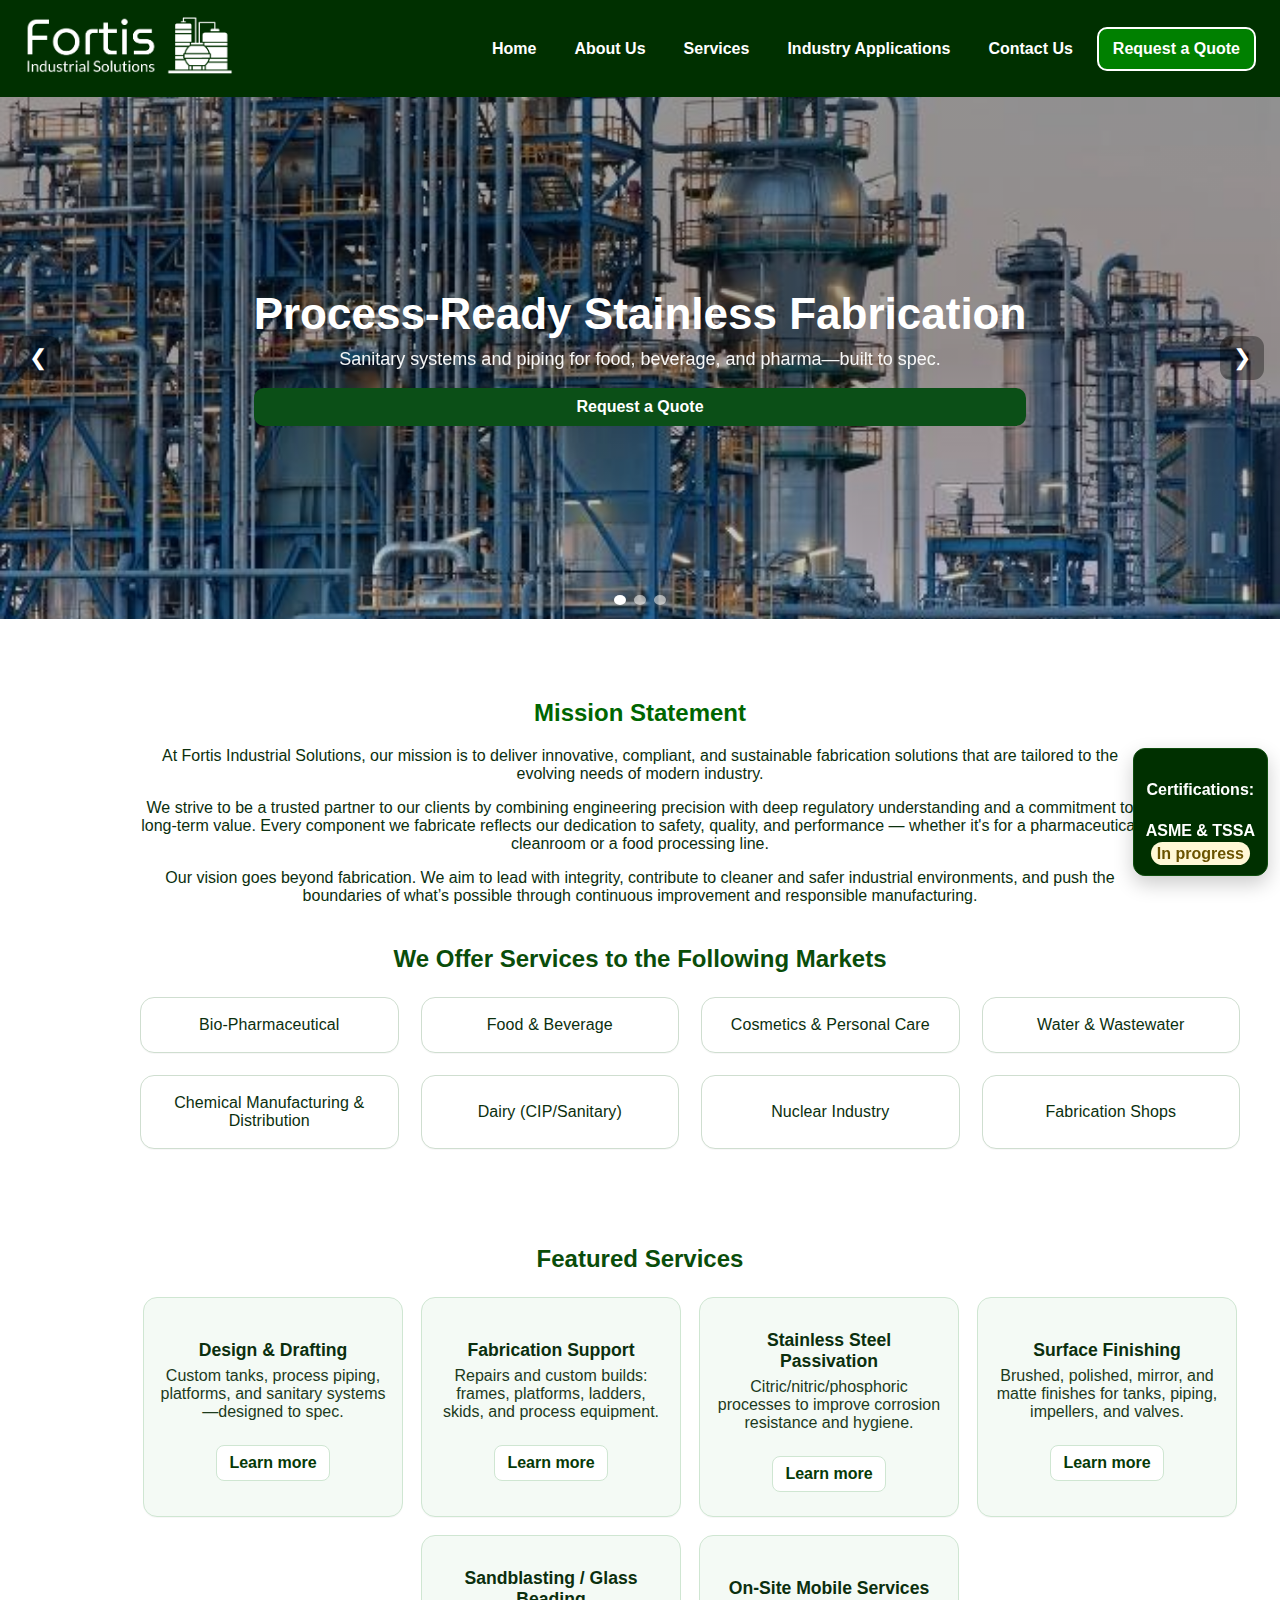
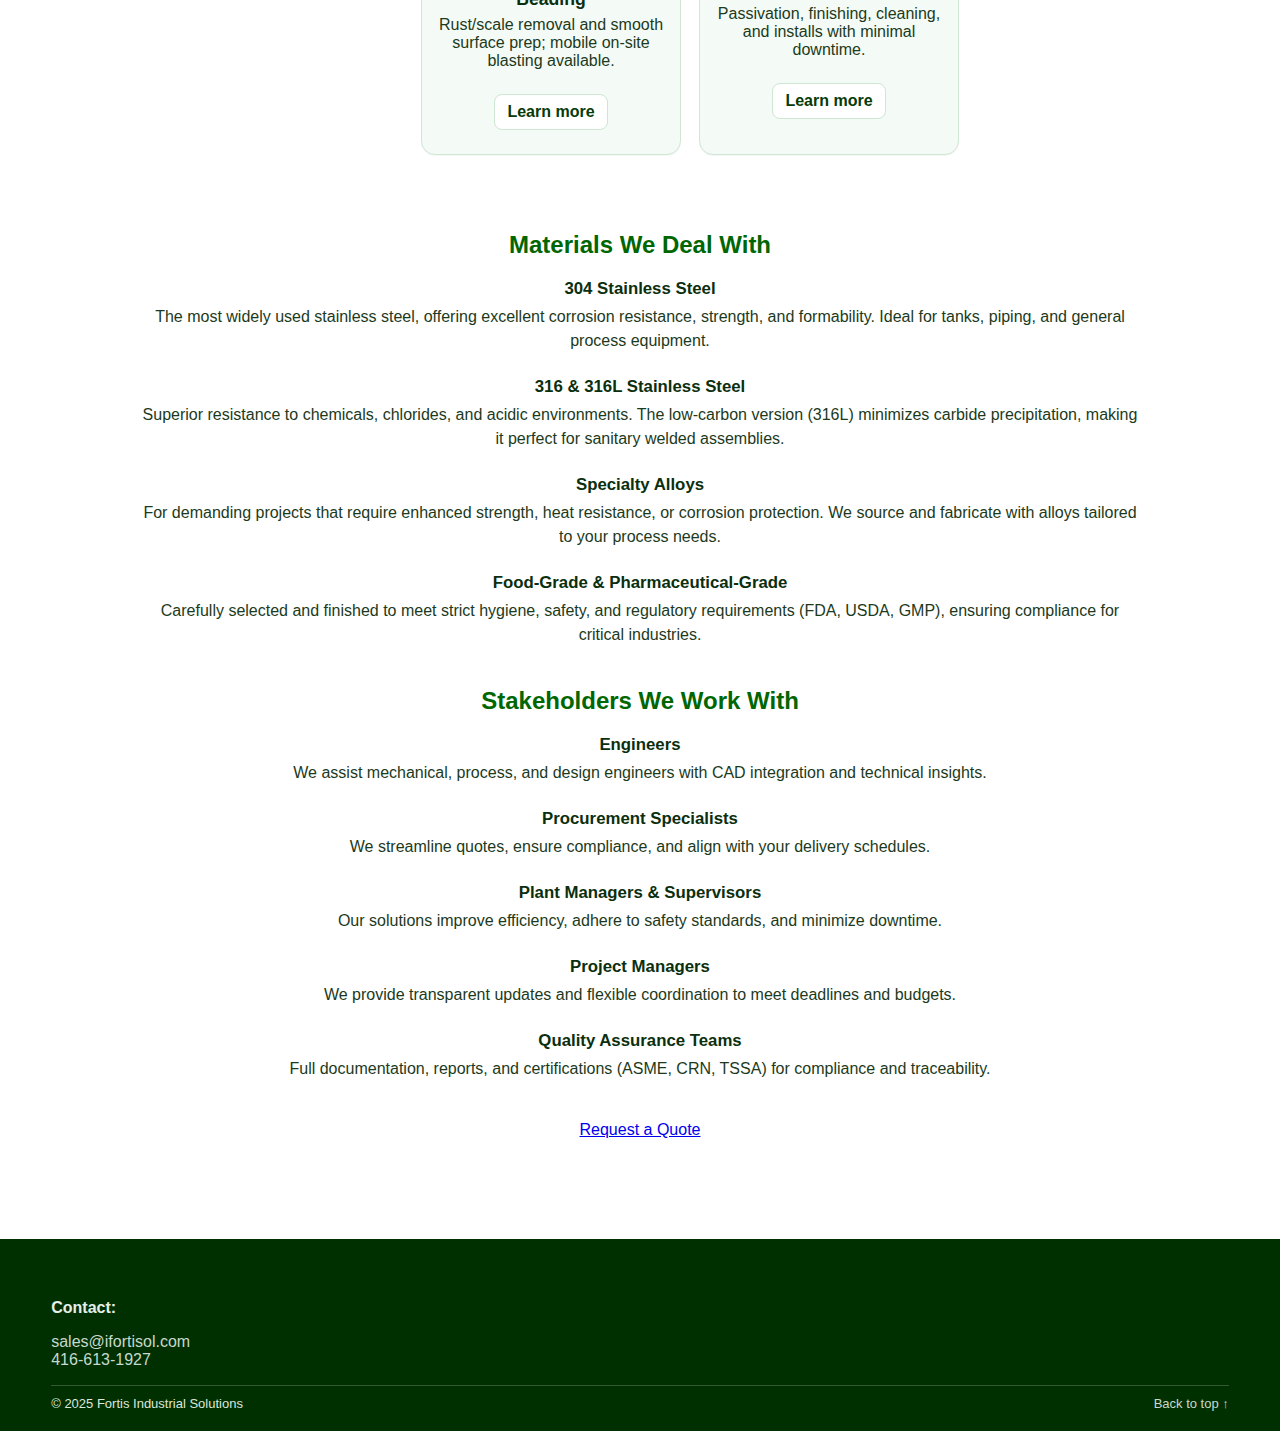
<file: index.html>
<!DOCTYPE html>
<html lang="en">
<head>
    <meta charset="UTF-8">
    <meta name="viewport" content="width=device-width, initial-scale=1.0">
    <title>Fortis Industrial Solutions</title>
     <meta name="description" content="Fortis Industrial Solutions provides expert fabrication, polishing, and industrial manufacturing services across Ontario. Precision. Reliability. Quality.">
        <!-- Favicons -->
    <link rel="icon" type="image/png" sizes="32x32" href="images/Icon-Only-Black.png">
    <link rel="icon" type="image/png" sizes="16x16" href="images/Icon-Only-Black.png">
    <link rel="apple-touch-icon" href="images/Icon-Only-Black.png">
<!-- Optional big icon for Android/Windows -->
<link rel="icon" type="image/png" sizes="512x512" href="images/Icon-Only-Black.png">

    <link rel="stylesheet" href="style.css">
    <script src="slideshow.js" defer></script>
</head>

<body>    
<div id="top"></div> 
<header class="site-header" role="banner">
  <a href="index.html" class="logo-link logo-abs" aria-label="Fortis Industrial Solutions Home">
    <img src="images/High-Resolution-Logo-White-on-Transparent-Background.png"
         alt="Fortis Industrial Solutions logo" class="logo-img" />
    <span class="sr-only">Fortis Industrial Solutions</span>
  </a>
<button class="nav-toggle" aria-label="Open menu">☰</button>

  <nav class="header-nav" aria-label="Primary">
    <ul class="main-nav">
      <li><a href="index.html">Home</a></li>
      <li><a href="about.html">About Us</a></li>
      <li class="dropdown">
        <a href="services.html">Services</a>
        <ul class="dropdown-menu">
          <li><a href="design.html">Design &amp; Drafting</a></li>
          <li><a href="fabrication.html">Fabrication Support</a></li>
          <li><a href="passivation.html">Stainless Steel Passivation</a></li>
          <li><a href="polishing.html">Surface Finishing</a></li>
          <li><a href="sandblasting.html">Sandblasting/ Glass Beading</a></li>
          <li><a href="mobile.html">On-Site Mobile Services</a></li>
        </ul>
      </li>
      <li><a href="industry.html">Industry Applications</a></li>
      <li><a href="contact.html">Contact Us</a></li>
      <li><a class="header-cta" href="contact.html">Request a Quote</a></li>
    </ul>
  </nav>
</header>

<section class="hero-carousel" id="hero">
  <div class="hero-slide is-active">
    <img src="images/Industries/something.jpg" alt="Process systems">
    <div class="hero-overlay">
      <h1>Process-Ready Stainless Fabrication</h1>
      <p>Sanitary systems and piping for food, beverage, and pharma—built to spec.</p>
      <a class="hero-cta" href="contact.html">Request a Quote</a>
    </div>
  </div>

  <div class="hero-slide">
    <img src="images/Passivation_Pickling_Electropolishing/ateco_services.jpg" alt="Passivation">
    <div class="hero-overlay">
      <h1>Cleaning & Passivation</h1>
      <p>Validated, documented, and compliant surface treatments.</p>
      <a class="hero-cta" href="passivation.html">Learn More</a>
    </div>
  </div>

  <div class="hero-slide">
    <img src="images/Industries/conveyer_belt.jpg" alt="Fabrication">
    <div class="hero-overlay">
      <h1>Custom Fabrication</h1>
      <p>Tanks, skids, and process piping—delivered on time.</p>
      <a class="hero-cta" href="fabrication.html">Explore</a>
    </div>
  </div>

  <button class="hero-nav prev" aria-label="Previous">❮</button>
  <button class="hero-nav next" aria-label="Next">❯</button>
  <div class="hero-dots" aria-hidden="true"></div>
</section>


  <main>
    <div class="page-wrapper">
        <section class="mission">
          <h2>Mission Statement</h2>
          <p>At Fortis Industrial Solutions, our mission is to deliver innovative, compliant, and sustainable fabrication solutions that are tailored to the evolving needs of modern industry.</p>
          <p>We strive to be a trusted partner to our clients by combining engineering precision with deep regulatory understanding and a commitment to long-term value. Every component we fabricate reflects our dedication to safety, quality, and performance — whether it's for a pharmaceutical cleanroom or a food processing line.</p>
          <p>Our vision goes beyond fabrication. We aim to lead with integrity, contribute to cleaner and safer industrial environments, and push the boundaries of what’s possible through continuous improvement and responsible manufacturing.</p>
        </section>

        <section class="markets">
              <h2>We Offer Services to the Following Markets</h2>
          <div class="market-grid">
              <div class="market-item">
              <p>Bio-Pharmaceutical</p>
          </div>
          <div class="market-item">
              <p>Food & Beverage</p>
          </div>
          <div class="market-item">
              <p>Cosmetics & Personal Care</p>
          </div>
          <div class="market-item">
              <p>Water & Wastewater</p>
          </div>
          <div class="market-item">
              <p>Chemical Manufacturing & Distribution</p>
          </div>
          <div class="market-item"><p>Dairy (CIP/Sanitary)</p></div>
          <div class="market-item"><p>Nuclear Industry</p></div>
          <div class="market-item"><p>Fabrication Shops</p></div>
      </div>
      </section>

    <section class="featured">
  <h2>Featured Services</h2>
  <div class="services-grid">
    <article class="service-card">
      <h3><a href="design.html">Design &amp; Drafting</a></h3>
      <p>Custom tanks, process piping, platforms, and sanitary systems—designed to spec.</p>
      <a class="svc-cta" href="design.html">Learn more</a>
    </article>

    <article class="service-card">
      <h3><a href="fabrication.html">Fabrication Support</a></h3>
      <p>Repairs and custom builds: frames, platforms, ladders, skids, and process equipment.</p>
      <a class="svc-cta" href="fabrication.html">Learn more</a>
    </article>

    <article class="service-card">
      <h3><a href="passivation.html">Stainless Steel Passivation</a></h3>
      <p>Citric/nitric/phosphoric processes to improve corrosion resistance and hygiene.</p>
      <a class="svc-cta" href="passivation.html">Learn more</a>
    </article>

    <article class="service-card">
      <h3><a href="polishing.html">Surface Finishing</a></h3>
      <p>Brushed, polished, mirror, and matte finishes for tanks, piping, impellers, and valves.</p>
      <a class="svc-cta" href="polishing.html">Learn more</a>
    </article>

    <article class="service-card">
      <h3><a href="sandblasting.html">Sandblasting / Glass Beading</a></h3>
      <p>Rust/scale removal and smooth surface prep; mobile on-site blasting available.</p>
      <a class="svc-cta" href="sandblasting.html">Learn more</a>
    </article>

    <article class="service-card">
      <h3><a href="mobile.html">On-Site Mobile Services</a></h3>
      <p>Passivation, finishing, cleaning, and installs with minimal downtime.</p>
      <a class="svc-cta" href="mobile.html">Learn more</a>
    </article>
  </div>
</section>


    <section class="materials">
      <h2>Materials We Deal With</h2>
      <div class="timeline">
        <div class="timeline-item">
          <h3>304 Stainless Steel</h3>
          <p>The most widely used stainless steel, offering excellent corrosion resistance, strength, and formability. Ideal for tanks, piping, and general process equipment.</p>
        </div>
        <div class="timeline-item">
          <h3>316 &amp; 316L Stainless Steel</h3>
          <p>Superior resistance to chemicals, chlorides, and acidic environments. The low-carbon version (316L) minimizes carbide precipitation, making it perfect for sanitary welded assemblies.</p>
        </div>
        <div class="timeline-item">
          <h3>Specialty Alloys</h3>
          <p>For demanding projects that require enhanced strength, heat resistance, or corrosion protection. We source and fabricate with alloys tailored to your process needs.</p>
        </div>
        <div class="timeline-item">
          <h3>Food-Grade &amp; Pharmaceutical-Grade</h3>
          <p>Carefully selected and finished to meet strict hygiene, safety, and regulatory requirements (FDA, USDA, GMP), ensuring compliance for critical industries.</p>
        </div>
      </div>
    </section>

    <section class="stakeholders">
      <h2>Stakeholders We Work With</h2>
      <div class="timeline">
        <div class="timeline-item">
          <h3>Engineers</h3>
          <p>We assist mechanical, process, and design engineers with CAD integration and technical insights.</p>
        </div>
        <div class="timeline-item">
          <h3>Procurement Specialists</h3>
          <p>We streamline quotes, ensure compliance, and align with your delivery schedules.</p>
        </div>
        <div class="timeline-item">
          <h3>Plant Managers &amp; Supervisors</h3>
          <p>Our solutions improve efficiency, adhere to safety standards, and minimize downtime.</p>
        </div>
        <div class="timeline-item">
          <h3>Project Managers</h3>
          <p>We provide transparent updates and flexible coordination to meet deadlines and budgets.</p>
        </div>
        <div class="timeline-item">
          <h3>Quality Assurance Teams</h3>
          <p>Full documentation, reports, and certifications (ASME, CRN, TSSA) for compliance and traceability.</p>
        </div>
      </div>
    </section>


          <section class="cta">
              <a href="contact.html">Request a Quote</a>
          </section>
        </div>
      </main>

    <footer class="site-footer">
      <div class="foot-inner">
        <div>
          <p><strong>Contact:</strong></p>
          <p>
            <a href="mailto:sales@ifortisol.com">sales@ifortisol.com</a><br>
            <a href="tel:4166131927">416-613-1927</a>
          </p>
        </div>
      </div>
      <div class="bottom">
        <span>© 2025 Fortis Industrial Solutions</span>
        <a href="#top">Back to top ↑</a>
      </div>
    </footer>
    
    <a class="edge-badge" href="contact.html" aria-label="Certifications in progress">
      <h4>Certifications:</h4>
      ASME &amp; TSSA<br><span>In progress</span>
    </a>
<script>
document.addEventListener('DOMContentLoaded', function(){
  const toggle = document.querySelector('.nav-toggle');
  const nav = document.querySelector('.header-nav');

  toggle.addEventListener('click', () => {
    nav.classList.toggle('is-open');
  });
});
</script>

</body>

</html>
</file>
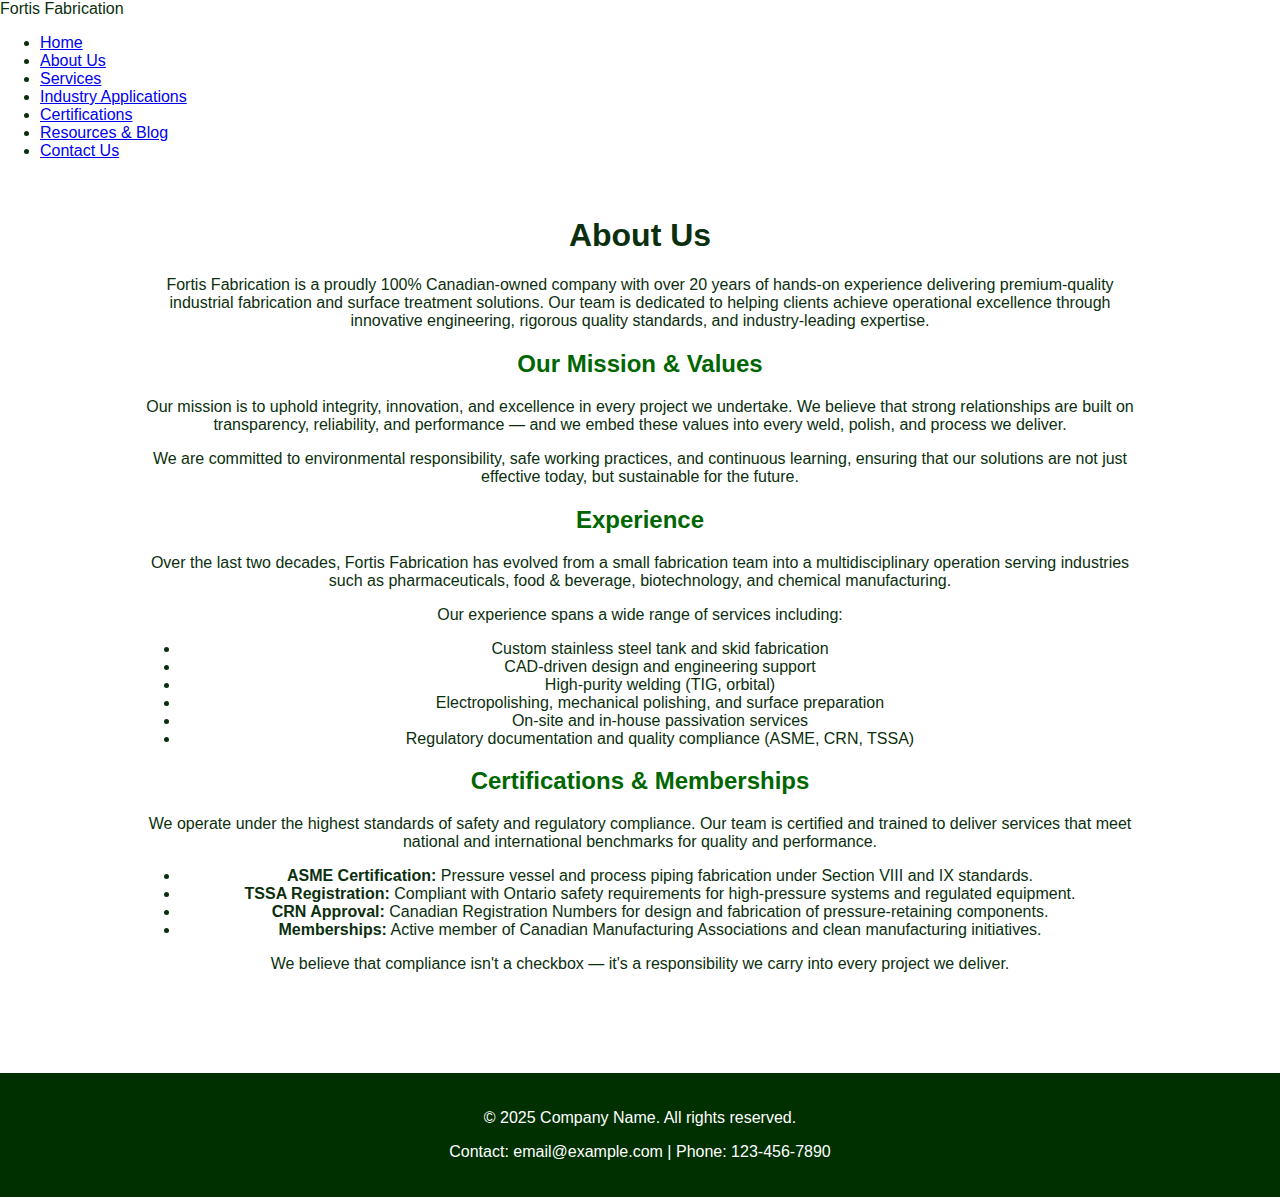
<file: about.html>
<!DOCTYPE html>
<html lang="en">
<head>
    <meta charset="UTF-8">
    <meta name="viewport" content="width=device-width, initial-scale=1.0">
    <title>About Us - Fortis Fabrication</title>
    <link rel="stylesheet" href="style.css">
    <style>
    nav ul {
      position: relative;
    }
    nav ul li {
      position: relative;
    }
    .dropdown-menu {
      display: none;
      position: absolute;
      background-color: #006600;
      list-style: none;
      padding: 0;
      margin: 0;
      min-width: 220px;
      top: 100%;
      left: 0;
      z-index: 1000;
    }
    .dropdown-menu li {
      border-bottom: 1px solid #004d00;
    }
    .dropdown-menu li a {
      display: block;
      padding: 10px;
      color: white;
      text-decoration: none;
    }
    .dropdown:hover > .dropdown-menu {
      display: block;
    }
  </style>
</head>

<body>
    <header>
        <div class="logo">Fortis Fabrication</div>
        <nav>
            <ul>
                <li><a href="index.html">Home</a></li>
                <li><a href="about.html">About Us</a></li>
                <li class="dropdown">
                    <a href="services.html">Services</a>
                    <ul class="dropdown-menu">
                        <li><a href="design.html" target="_blank">Design and Engineering</a></li>
                        <li><a href="fabrication.html" target="_blank">Fabrication</a></li>
                        <li><a href="passivation.html" target="_blank">Cleaning and Passivation</a></li>
                        <li><a href="polishing.html" target="_blank">Polishing and Surface Coating</a></li>
                    </ul>
                </li>
                <li><a href="industry.html">Industry Applications</a></li>
                <li><a href="certifications.html">Certifications</a></li>
                <li><a href="resources.html">Resources & Blog</a></li>
                <li><a href="contact.html">Contact Us</a></li>
            </ul>
        </nav>
    </header>

    <main>
      <div class="page-wrapper">
        <section class="about">
          <h1>About Us</h1>
          <p>Fortis Fabrication is a proudly 100% Canadian-owned company with over 20 years of hands-on experience delivering premium-quality industrial fabrication and surface treatment solutions. Our team is dedicated to helping clients achieve operational excellence through innovative engineering, rigorous quality standards, and industry-leading expertise.</p>

          <h2>Our Mission & Values</h2>
          <p>Our mission is to uphold integrity, innovation, and excellence in every project we undertake. We believe that strong relationships are built on transparency, reliability, and performance — and we embed these values into every weld, polish, and process we deliver.</p>
          <p>We are committed to environmental responsibility, safe working practices, and continuous learning, ensuring that our solutions are not just effective today, but sustainable for the future.</p>

          <h2>Experience</h2>
          <p>Over the last two decades, Fortis Fabrication has evolved from a small fabrication team into a multidisciplinary operation serving industries such as pharmaceuticals, food & beverage, biotechnology, and chemical manufacturing.</p>
          <p>Our experience spans a wide range of services including:</p>
          <ul>
            <li>Custom stainless steel tank and skid fabrication</li>
            <li>CAD-driven design and engineering support</li>
            <li>High-purity welding (TIG, orbital)</li>
            <li>Electropolishing, mechanical polishing, and surface preparation</li>
            <li>On-site and in-house passivation services</li>
            <li>Regulatory documentation and quality compliance (ASME, CRN, TSSA)</li>
          </ul>

          <h2>Certifications & Memberships</h2>
          <p>We operate under the highest standards of safety and regulatory compliance. Our team is certified and trained to deliver services that meet national and international benchmarks for quality and performance.</p>
          <ul>
            <li><strong>ASME Certification:</strong> Pressure vessel and process piping fabrication under Section VIII and IX standards.</li>
            <li><strong>TSSA Registration:</strong> Compliant with Ontario safety requirements for high-pressure systems and regulated equipment.</li>
            <li><strong>CRN Approval:</strong> Canadian Registration Numbers for design and fabrication of pressure-retaining components.</li>
            <li><strong>Memberships:</strong> Active member of Canadian Manufacturing Associations and clean manufacturing initiatives.</li>
          </ul>
          <p>We believe that compliance isn't a checkbox — it's a responsibility we carry into every project we deliver.</p>
        </section>
      </div>
    </main>


    <footer>
        <p>&copy; 2025 Company Name. All rights reserved.</p>
        <p>Contact: email@example.com | Phone: 123-456-7890</p>
    </footer>
</body>
</html>
</file>
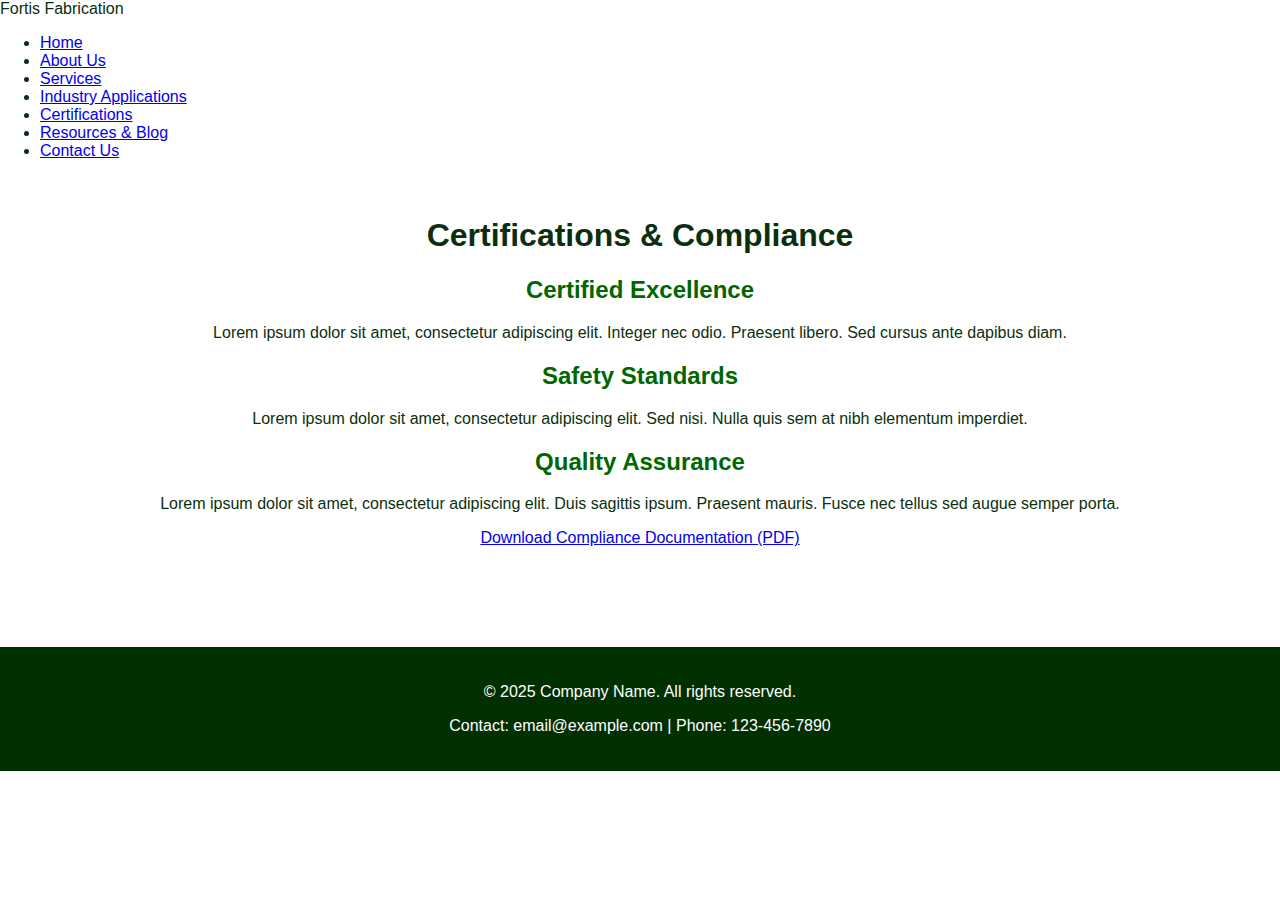
<file: certifications.html>
<!DOCTYPE html>
<html lang="en">
<head>
    <meta charset="UTF-8">
    <meta name="viewport" content="width=device-width, initial-scale=1.0">
    <title>Certifications & Compliance - Fortis Fabrication</title>
    <link rel="stylesheet" href="style.css">
    <style>
    nav ul {
      position: relative;
    }
    nav ul li {
      position: relative;
    }
    .dropdown-menu {
      display: none;
      position: absolute;
      background-color: #006600;
      list-style: none;
      padding: 0;
      margin: 0;
      min-width: 220px;
      top: 100%;
      left: 0;
      z-index: 1000;
    }
    .dropdown-menu li {
      border-bottom: 1px solid #004d00;
    }
    .dropdown-menu li a {
      display: block;
      padding: 10px;
      color: white;
      text-decoration: none;
    }
    .dropdown:hover > .dropdown-menu {
      display: block;
    }
  </style>
</head>
<body>
    <header>
        <div class="logo">Fortis Fabrication</div>
        <nav>
            <ul>
                <li><a href="index.html">Home</a></li>
                <li><a href="about.html">About Us</a></li>
                <li class="dropdown">
                    <a href="services.html">Services</a>
                    <ul class="dropdown-menu">
                        <li><a href="design.html" target="_blank">Design and Engineering</a></li>
                        <li><a href="fabrication.html" target="_blank">Fabrication</a></li>
                        <li><a href="passivation.html" target="_blank">Cleaning and Passivation</a></li>
                        <li><a href="polishing.html" target="_blank">Polishing and Surface Coating</a></li>
                    </ul>
                </li>
                <li><a href="industry.html">Industry Applications</a></li>
                <li><a href="certifications.html">Certifications</a></li>
                <li><a href="resources.html">Resources & Blog</a></li>
                <li><a href="contact.html">Contact Us</a></li>
            </ul>
        </nav>
    </header>

    <main>
        <div class="page-wrapper">
          <h1>Certifications & Compliance</h1>
        <section class="certifications">
            
            <h2>Certified Excellence</h2>
            <p>Lorem ipsum dolor sit amet, consectetur adipiscing elit. Integer nec odio. Praesent libero. Sed cursus ante dapibus diam.</p>

            <h2>Safety Standards</h2>
            <p>Lorem ipsum dolor sit amet, consectetur adipiscing elit. Sed nisi. Nulla quis sem at nibh elementum imperdiet.</p>

            <h2>Quality Assurance</h2>
            <p>Lorem ipsum dolor sit amet, consectetur adipiscing elit. Duis sagittis ipsum. Praesent mauris. Fusce nec tellus sed augue semper porta.</p>

            <a href="pdfs/compliance_docs.pdf">Download Compliance Documentation (PDF)</a>
        </section>
        </div>
    </main>

    <footer>
        <p>&copy; 2025 Company Name. All rights reserved.</p>
        <p>Contact: email@example.com | Phone: 123-456-7890</p>
    </footer>
</body>
</html>
</file>
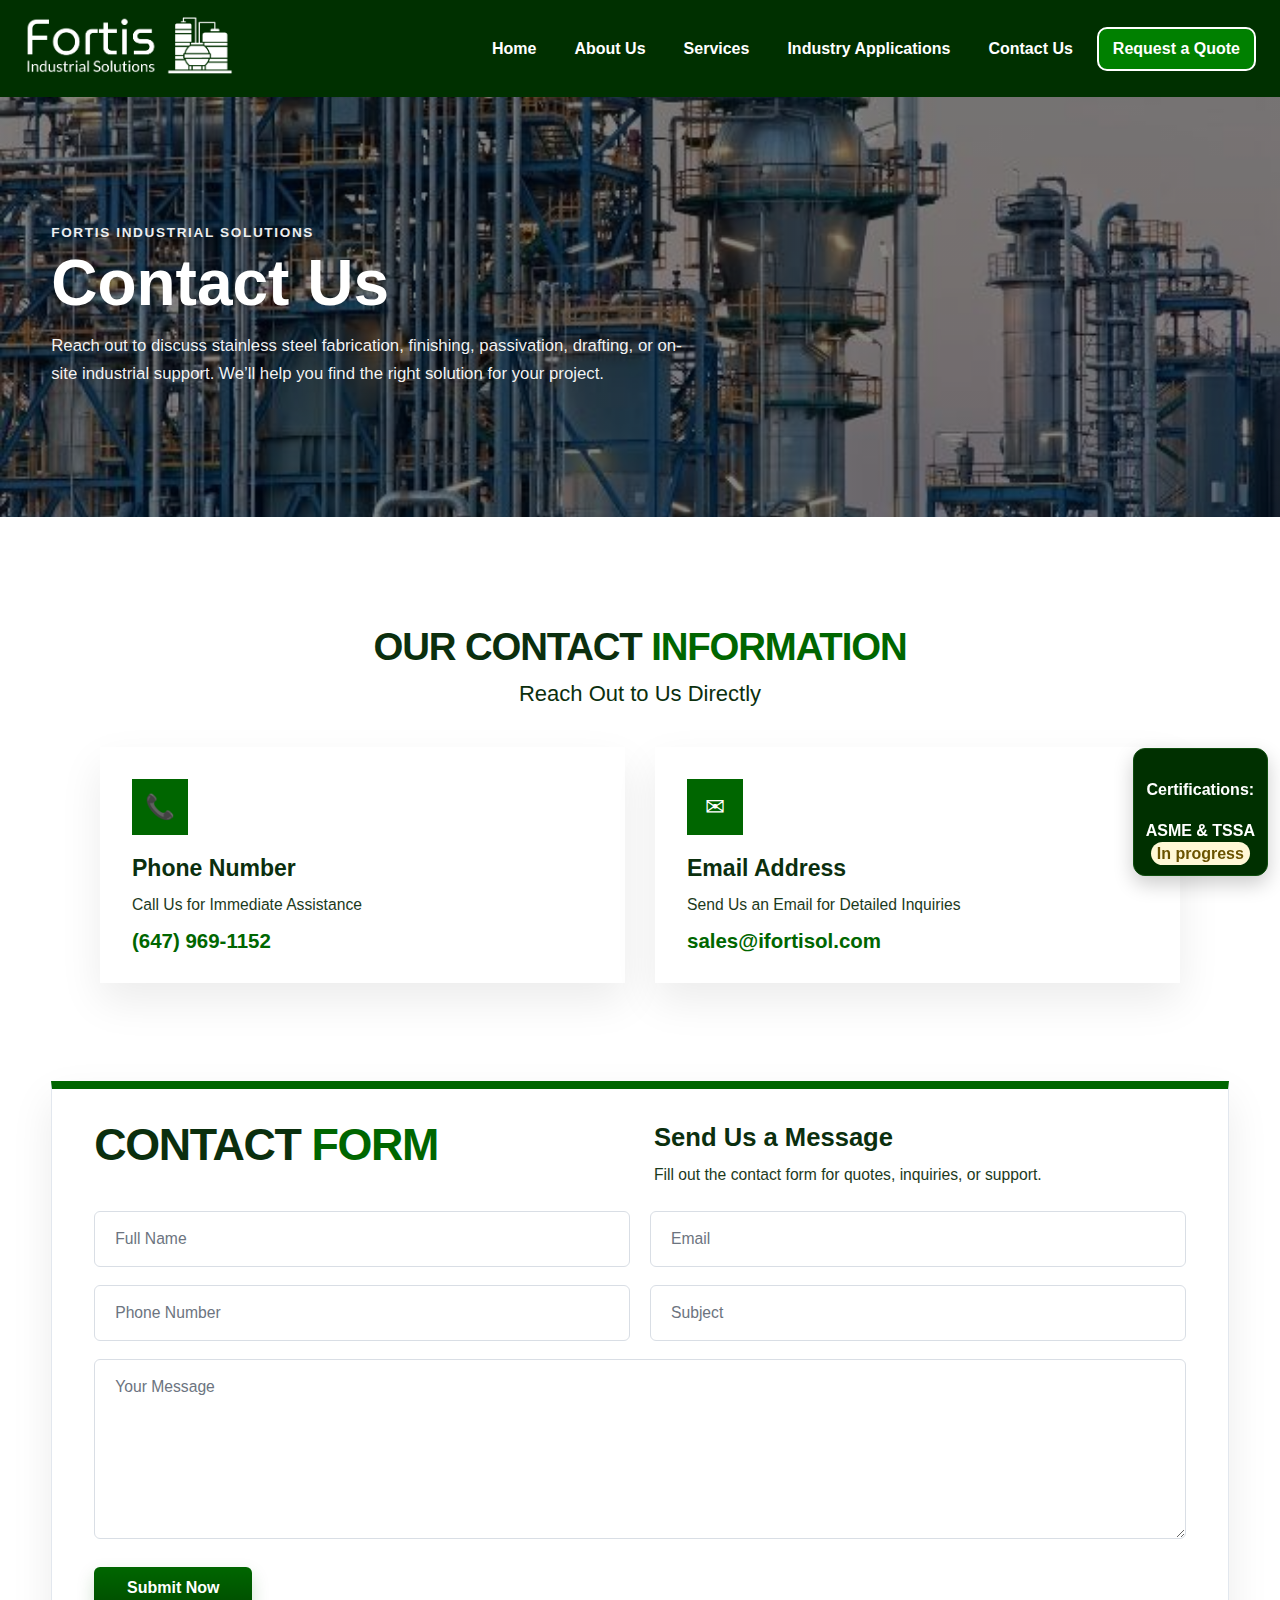
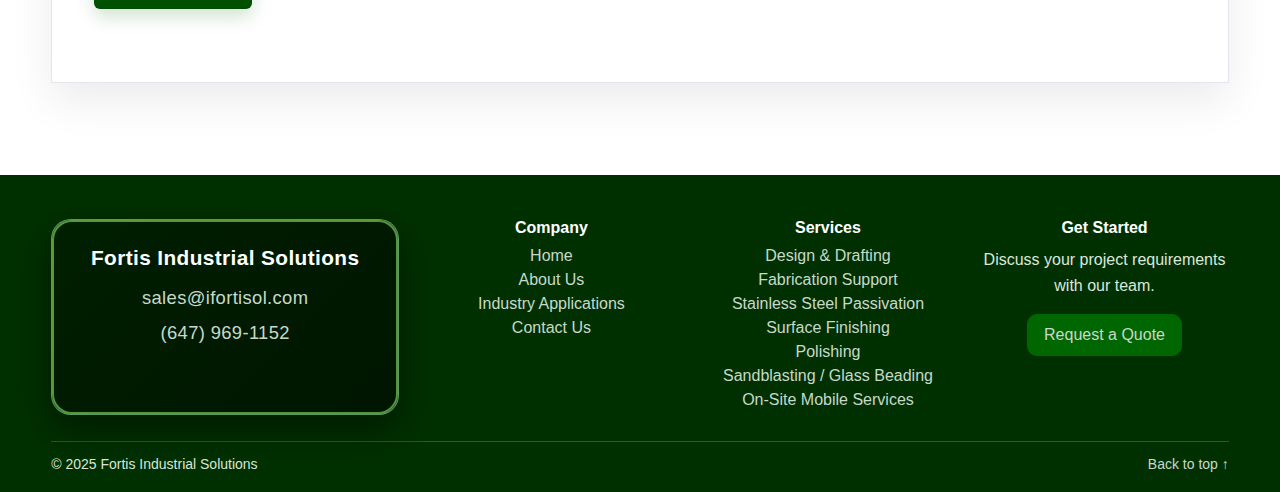
<file: contact.html>
<!DOCTYPE html>
<html lang="en">
<head>
  <meta charset="UTF-8" />
  <meta name="viewport" content="width=device-width, initial-scale=1.0"/>
  <title>Contact Us & Quote - Fortis Industrial Solutions</title>
  <meta name="description" content="Get in touch with Fortis Industrial Solutions for expert stainless steel fabrication, polishing, and industrial manufacturing services. Request a quote or inquiry through our contact form.">
  <link rel="icon" type="image/png" sizes="32x32" href="images/Icon-Only-Black.png">
<link rel="icon" type="image/png" sizes="16x16" href="images/Icon-Only-Black.png">
<link rel="apple-touch-icon" href="images/Icon-Only-Black.png">
<!-- Optional big icon for Android/Windows -->
<link rel="icon" type="image/png" sizes="512x512" href="images/Icon-Only-Black.png">
  <link rel="stylesheet" href="style.css" />
</head>
<body>
  <div id="top"></div> 
<header class="site-header" role="banner">
  <a href="index.html" class="logo-link logo-abs" aria-label="Fortis Industrial Solutions Home">
    <img src="images/High-Resolution-Logo-White-on-Transparent-Background.png"
         alt="Fortis Industrial Solutions logo" class="logo-img" />
    <span class="sr-only">Fortis Industrial Solutions</span>
  </a>
<button class="nav-toggle" aria-label="Open menu">☰</button>
  <nav class="header-nav" aria-label="Primary">
    <ul class="main-nav">
      <li><a href="index.html">Home</a></li>
      <li><a href="about.html">About Us</a></li>
      <li class="dropdown">
        <a href="services.html">Services</a>
        <ul class="dropdown-menu">
          <li><a href="design.html">Design &amp; Drafting</a></li>
          <li><a href="fabrication.html">Fabrication Support</a></li>
          <li><a href="passivation.html">Stainless Steel Passivation</a></li>
          <li><a href="polishing.html">Surface Finishing</a></li>
          <li><a href="polishing_contd.html">Polishing</a></li>
          <li><a href="sandblasting.html">Sandblasting/ Glass Beading</a></li>
          <li><a href="mobile.html">On-Site Mobile Services</a></li>
        </ul>
      </li>
      <li><a href="industry.html">Industry Applications</a></li>
      <li><a href="contact.html">Contact Us</a></li>
      <li><a class="header-cta" href="contact.html">Request a Quote</a></li>
    </ul>
  </nav>
</header>
<main class="contact-page">
  <!-- HERO -->
  <section class="contact-hero">
    <div class="contact-hero-overlay">
      <div class="contact-hero-inner container">
        <p class="contact-eyebrow">Fortis Industrial Solutions</p>
        <h1>Contact Us</h1>
        <p class="contact-hero-sub">
          Reach out to discuss stainless steel fabrication, finishing, passivation,
          drafting, or on-site industrial support. We’ll help you find the right solution
          for your project.
        </p>
      </div>
    </div>
  </section>

  <section class="contact-info-section">
  <div class="container">
    <div class="contact-info-head">
      <h2>OUR CONTACT <span>INFORMATION</span></h2>
      <p>Reach Out to Us Directly</p>
    </div>

    <div class="contact-info-grid">
      <article class="contact-info-card">
        <div class="contact-info-icon">📞</div>
        <h3>Phone Number</h3>
        <p>Call Us for Immediate Assistance</p>
        <a href="tel:6479691152">(647) 969-1152</a>
      </article>

      <article class="contact-info-card">
        <div class="contact-info-icon">✉</div>
        <h3>Email Address</h3>
        <p>Send Us an Email for Detailed Inquiries</p>
        <a href="mailto:sales@ifortisol.com">sales@ifortisol.com</a>
      </article>
    </div>
  </div>
</section>

<!-- CONTACT FORM -->
<section class="contact-form-section">
  <div class="container">
    <div class="contact-form-wide">
      <div class="contact-form-wide-head">
        <div class="contact-form-head-grid">
          <h2 class="contact-form-kicker">CONTACT <span>FORM</span></h2>

          <div class="contact-form-intro">
            <h3>Send Us a Message</h3>
            <p>
              Fill out the contact form for quotes, inquiries, or support.
            </p>
          </div>
        </div>
      </div>

      <form class="fortis-contact-form" id="fortisContactForm">
        <div class="contact-form-grid">
          <input type="text" name="fullName" placeholder="Full Name" required />
          <input type="email" name="email" placeholder="Email" required />
          <input type="tel" name="phone" placeholder="Phone Number" />
          <input type="text" name="subject" placeholder="Subject" required />
        </div>

        <textarea name="message" placeholder="Your Message" rows="7" required></textarea>

        <button type="submit" class="contact-submit-btn">Submit Now</button>

        <p class="form-status" id="formStatus" aria-live="polite"></p>
      </form>
    </div>
  </div>
</section>
</main>

   <footer class="site-footer">
  <div class="footer-inner">

    <!-- Brand / Contact -->
    <div class="footer-col footer-brand">
      <h3>Fortis Industrial Solutions</h3>
      <div class="footer-contact">
      <a href="mailto:sales@ifortisol.com" class="footer-contact-item">
        sales@ifortisol.com
      </a>
      <a href="tel:6479691152" class="footer-contact-item">
        (647) 969-1152
      </a>
      </div>
    </div>

    <!-- Company -->
    <div class="footer-col">
      <h4>Company</h4>
      <ul>
        <li><a href="index.html">Home</a></li>
        <li><a href="about.html">About Us</a></li>
        <li><a href="industry.html">Industry Applications</a></li>
        <li><a href="contact.html">Contact Us</a></li>
      </ul>
    </div>

    <!-- Services -->
    <div class="footer-col">
      <h4>Services</h4>
      <ul>
        <li><a href="design.html">Design &amp; Drafting</a></li>
        <li><a href="fabrication.html">Fabrication Support</a></li>
        <li><a href="passivation.html">Stainless Steel Passivation</a></li>
        <li><a href="polishing.html">Surface Finishing</a></li>
        <li><a href="polishing_contd.html">Polishing</a></li>
        <li><a href="sandblasting.html">Sandblasting / Glass Beading</a></li>
        <li><a href="mobile.html">On-Site Mobile Services</a></li>
      </ul>
    </div>

    <!-- CTA -->
    <div class="footer-col footer-cta">
      <h4>Get Started</h4>
      <p>Discuss your project requirements with our team.</p>
      <a href="contact.html" class="btn btn-primary">Request a Quote</a>
    </div>

  </div>

  <div class="footer-bottom">
    <span>© 2025 Fortis Industrial Solutions</span>
    <a href="#top">Back to top ↑</a>
  </div>
</footer>

    <a class="edge-badge" href="contact.html" aria-label="Certifications in progress">
      <h4>Certifications:</h4>
      ASME &amp; TSSA<br><span>In progress</span>
    </a>
<script>
document.addEventListener('DOMContentLoaded', function(){
  const toggle = document.querySelector('.nav-toggle');
  const nav = document.querySelector('.header-nav');

  toggle.addEventListener('click', () => {
    nav.classList.toggle('is-open');
  });
});
</script>

<script>
document.addEventListener("DOMContentLoaded", function () {
  const form = document.getElementById("fortisContactForm");
  const status = document.getElementById("formStatus");
  const submitBtn = form.querySelector(".contact-submit-btn");

  const SCRIPT_URL = "https://script.google.com/macros/s/AKfycbwCiHJbC48JjSchU7bKyR10-5zdJS3k1ESP_wWuhrOXH2OTX7LyUXPEW9zevLlP2llk/exec";

  form.addEventListener("submit", async function (e) {
    e.preventDefault();

    status.textContent = "";
    status.className = "form-status";
    submitBtn.disabled = true;
    submitBtn.textContent = "Submitting...";

    const formData = new FormData();
    formData.append("fullName", form.fullName.value.trim());
    formData.append("email", form.email.value.trim());
    formData.append("phone", form.phone.value.trim());
    formData.append("subject", form.subject.value.trim());
    formData.append("message", form.message.value.trim());

    try {
      await fetch(SCRIPT_URL, {
        method: "POST",
        body: formData
      });

      status.textContent = "Your message has been submitted successfully.";
      status.classList.add("is-success");
      form.reset();
    } catch (error) {
      status.textContent = "Something went wrong. Please try again.";
      status.classList.add("is-error");
      console.error(error);
    } finally {
      submitBtn.disabled = false;
      submitBtn.textContent = "Submit Now";
    }
  });
});
</script>

</body>
</html>
</file>
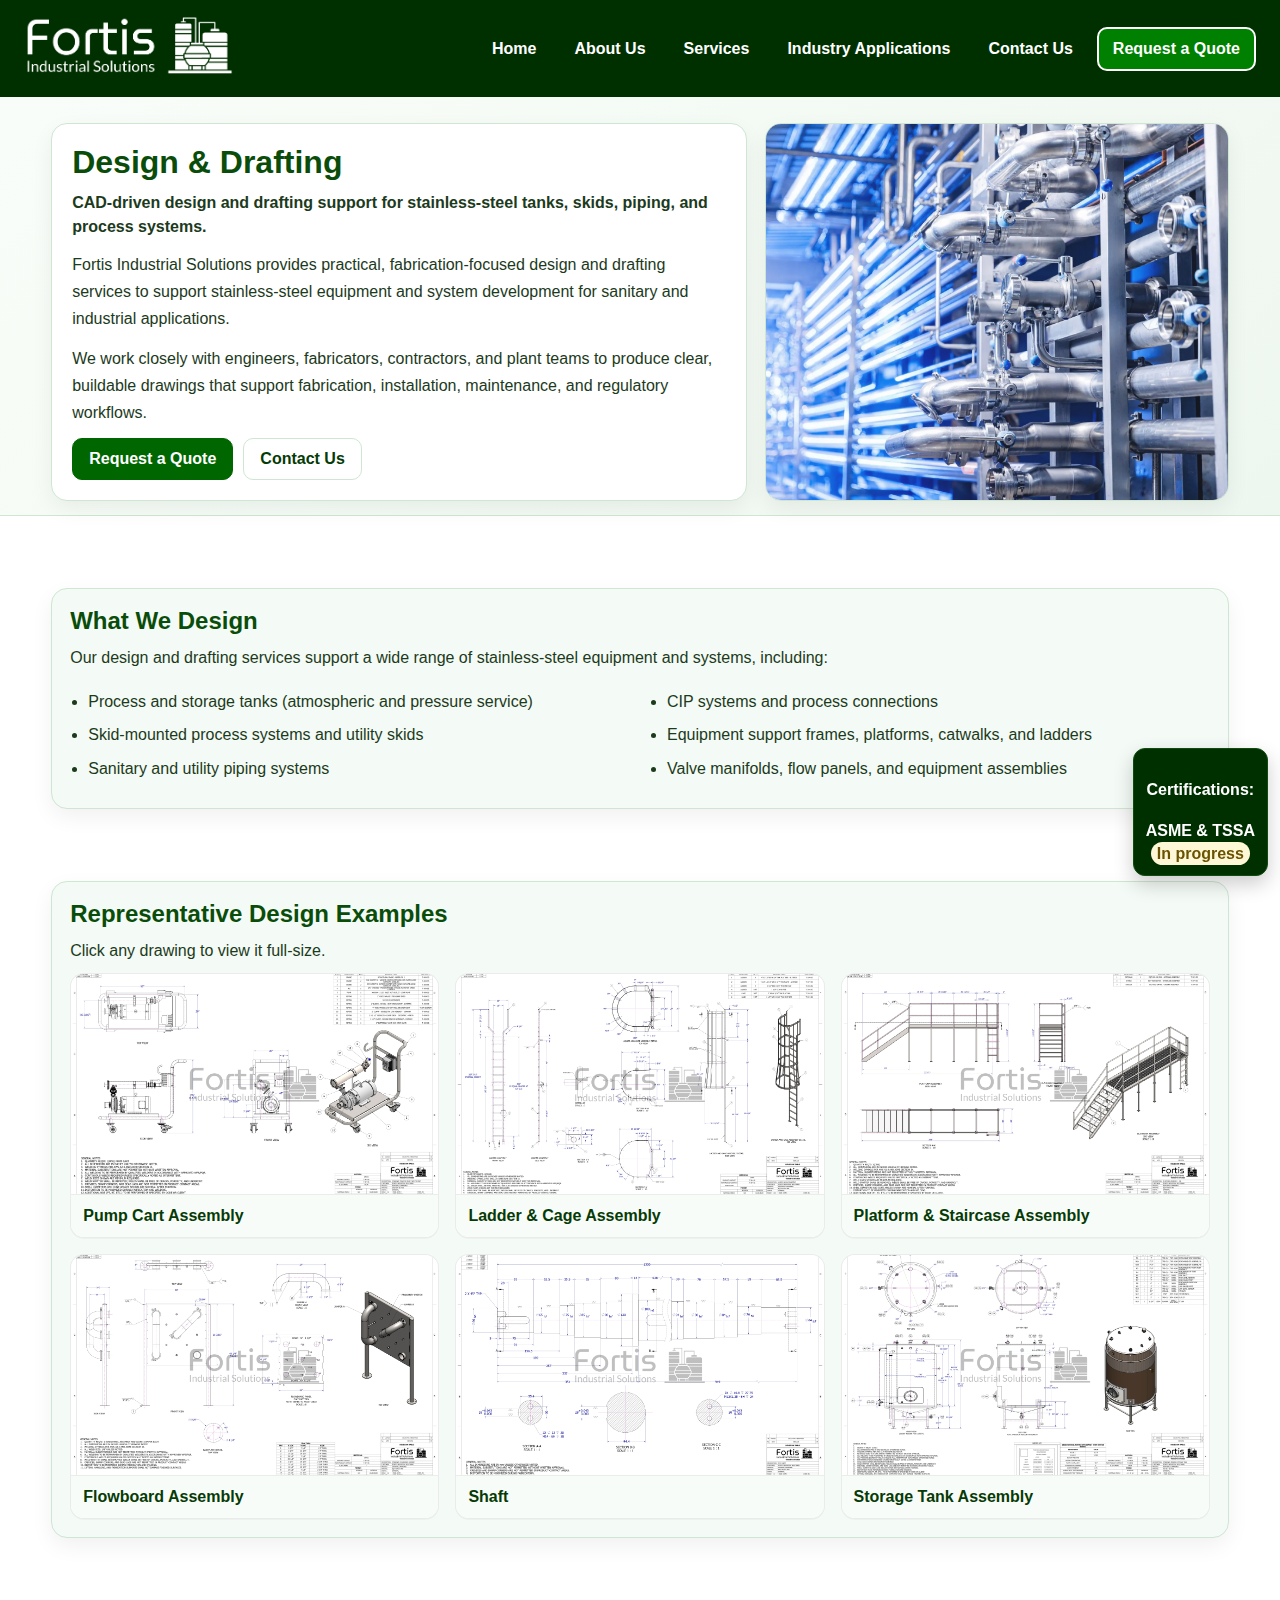
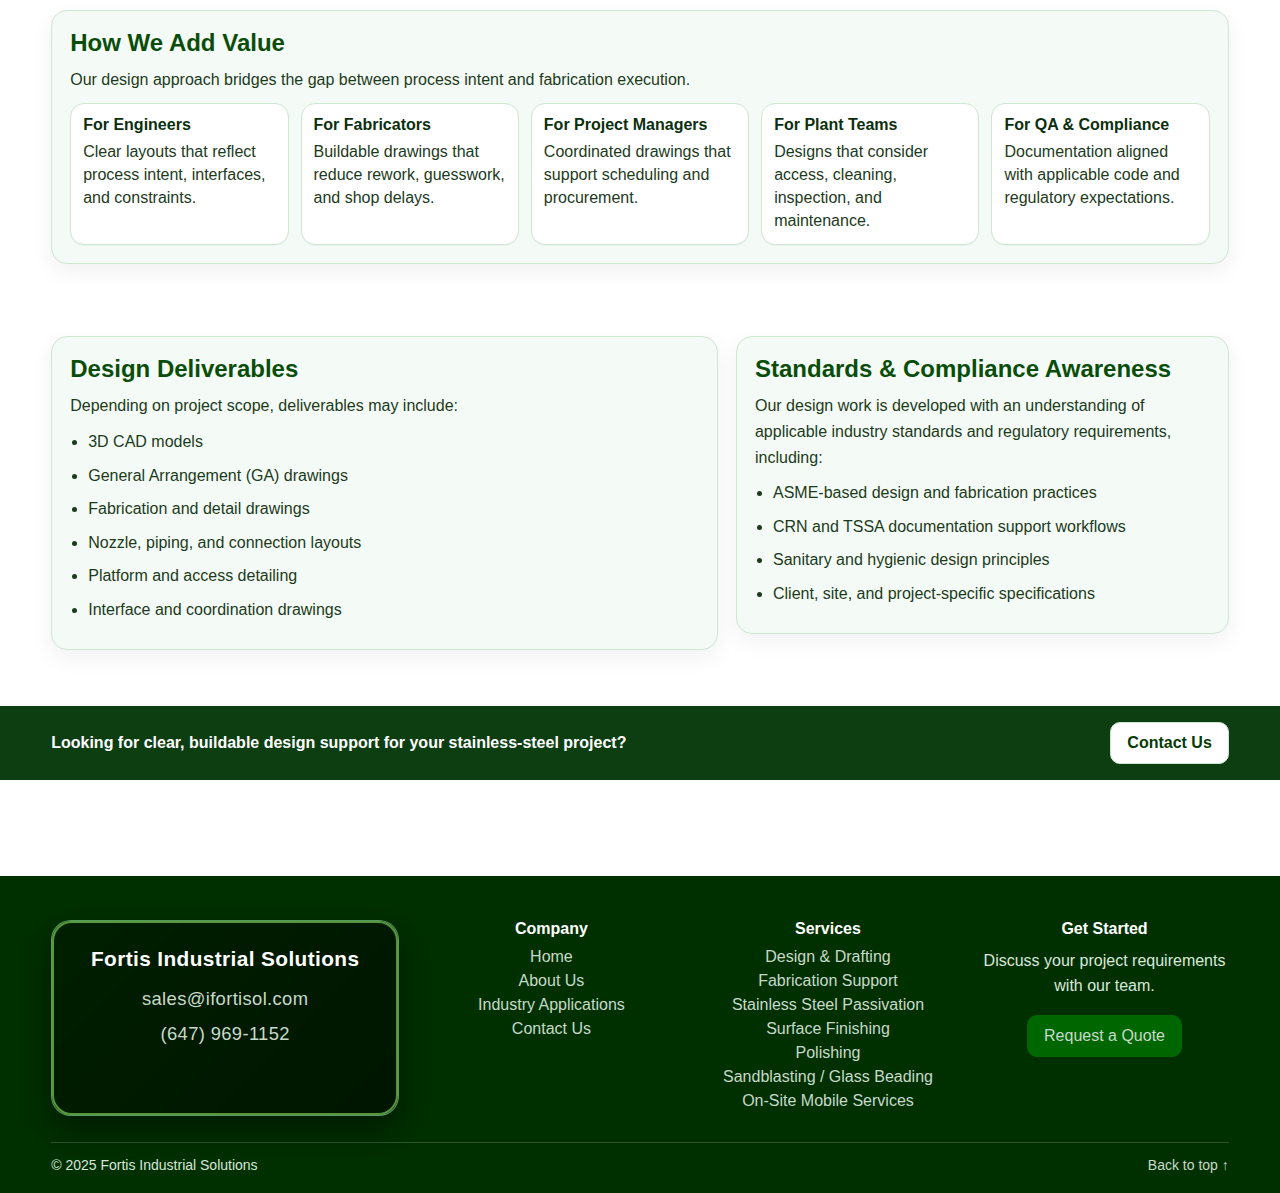
<file: design.html>
<!DOCTYPE html>
<html lang="en">
<head>
  <meta charset="UTF-8" />
  <meta name="viewport" content="width=device-width, initial-scale=1.0"/>
  <title>Design  – Fortis Industrial Solutions</title>
  <meta name="description" content="Explore Fortis Industrial Solutions' design services, including CAD modeling, 3D rendering, and custom stainless steel solutions. Tailored designs for food, pharmaceutical, and biotech industries.">
  <link rel="icon" type="image/png" sizes="32x32" href="images/Icon-Only-Black.png">
<link rel="icon" type="image/png" sizes="16x16" href="images/Icon-Only-Black.png">
<link rel="apple-touch-icon" href="images/Icon-Only-Black.png">
<!-- Optional big icon for Android/Windows -->
<link rel="icon" type="image/png" sizes="512x512" href="images/Icon-Only-Black.png">
  <link rel="stylesheet" href="style.css" />
</head>

<body>
 <div id="top">
<header class="site-header" role="banner">
  <a href="index.html" class="logo-link logo-abs" aria-label="Fortis Industrial Solutions Home">
    <img src="images/High-Resolution-Logo-White-on-Transparent-Background.png"
         alt="Fortis Industrial Solutions logo" class="logo-img" />
    <span class="sr-only">Fortis Industrial Solutions</span>
  </a>
<button class="nav-toggle" aria-label="Open menu">☰</button>
  <nav class="header-nav" aria-label="Primary">
    <ul class="main-nav">
      <li><a href="index.html">Home</a></li>
      <li><a href="about.html">About Us</a></li>
      <li class="dropdown">
        <a href="services.html">Services</a>
        <ul class="dropdown-menu">
          <li><a href="design.html">Design &amp; Drafting</a></li>
          <li><a href="fabrication.html">Fabrication Support</a></li>
          <li><a href="passivation.html">Stainless Steel Passivation</a></li>
          <li><a href="polishing.html">Surface Finishing</a></li>
          <li><a href="polishing_contd.html">Polishing</a></li>
          <li><a href="sandblasting.html">Sandblasting/ Glass Beading</a></li>
          <li><a href="mobile.html">On-Site Mobile Services</a></li>
        </ul>
      </li>
      <li><a href="industry.html">Industry Applications</a></li>
      <li><a href="contact.html">Contact Us</a></li>
      <li><a class="header-cta" href="contact.html">Request a Quote</a></li>
    </ul>
  </nav>  
</header>

 <main class="design-page">

  <!-- SECTION 1 — HERO (full width, controlled inner width) -->
  <section class="design-hero">
    <div class="design-hero-inner">
      <div class="design-hero-left">
        <h1>Design &amp; Drafting</h1>

        <p class="design-subhead">
          CAD-driven design and drafting support for stainless-steel tanks, skids, piping, and process systems.
        </p>

        <p class="design-intro">
          Fortis Industrial Solutions provides practical, fabrication-focused design and drafting services to support stainless-steel equipment and system development for sanitary and industrial applications.
        </p>

        <p class="design-intro">
          We work closely with engineers, fabricators, contractors, and plant teams to produce clear, buildable drawings that support fabrication, installation, maintenance, and regulatory workflows.
        </p>

        <div class="design-hero-actions">
          <a class="btn btn-primary" href="contact.html">Request a Quote</a>
          <a class="btn btn-secondary" href="contact.html">Contact Us</a>
        </div>
      </div>

      <div class="design-hero-right">
      <img src="images/Passivation_Pickling_Electropolishing/passivation_process.webp" alt="Image placeholder">
      </div>
    </div>
  </section>

  <!-- SECTION 2 — WHAT WE DESIGN -->
  <section class="design-section">
    <div class="design-section-inner">
      <section class="design-section">
  <div class="design-section-inner">

    <div class="design-card">

      <h2>What We Design</h2>

      <p class="design-lead">
        Our design and drafting services support a wide range of stainless-steel equipment and systems, including:
      </p>

      <div class="design-split-list">
        <ul class="design-list">
          <li>Process and storage tanks (atmospheric and pressure service)</li>
          <li>Skid-mounted process systems and utility skids</li>
          <li>Sanitary and utility piping systems</li>
        </ul>

        <ul class="design-list">
          <li>CIP systems and process connections</li>
          <li>Equipment support frames, platforms, catwalks, and ladders</li>
          <li>Valve manifolds, flow panels, and equipment assemblies</li>
        </ul>
      </div>

    </div>

  </div>
</section>

  <!-- SECTION 5 — DESIGN GALLERY -->
<section class="design-section">
  <div class="design-section-inner">
    <div class="design-card">

      <h2>Representative Design Examples</h2>
      <p class="design-lead">
        Click any drawing to view it full-size.
      </p>

      <div class="design-gallery">

  <figure class="gallery-item">
    <img src="drawings/PumpCartAssembly_new.jpg"
         alt="Pump Cart Assembly Drawing"
         onclick="openModal(this.src, this.alt)">
    <figcaption>Pump Cart Assembly</figcaption>
  </figure>

  <figure class="gallery-item">
    <img src="drawings/Ladder&Cage_new.jpg"
         alt="Ladder and Cage Assembly Drawing"
         onclick="openModal(this.src, this.alt)">
    <figcaption>Ladder &amp; Cage Assembly</figcaption>
  </figure>

  <figure class="gallery-item">
    <img src="drawings/PlatformStaircase_new.jpg"
         alt="Platform and Staircase Assembly Drawing"
         onclick="openModal(this.src, this.alt)">
    <figcaption>Platform &amp; Staircase Assembly</figcaption>
  </figure>

  <figure class="gallery-item">
    <img src="drawings/FlowboardAssembly_new.jpg"
         alt="Flowboard Assembly Drawing"
         onclick="openModal(this.src, this.alt)">
    <figcaption>Flowboard Assembly</figcaption>
  </figure>

  <figure class="gallery-item">
    <img src="drawings/Shaft_new.jpg"
         alt="Shaft Drawing"
         onclick="openModal(this.src, this.alt)">
    <figcaption>Shaft</figcaption>
  </figure>

  <figure class="gallery-item">
    <img src="drawings/StorageTankAssembly_new.jpg"
         alt="Storage Tank Assembly Drawing"
         onclick="openModal(this.src, this.alt)">
    <figcaption>Storage Tank Assembly</figcaption>
  </figure>

</div>
</div>
  </div>
</section>

  <!-- SECTION 3 — HOW WE ADD VALUE -->
  <section class="design-section">
    <div class="design-section-inner">
      <div class="design-card">

        <h2>How We Add Value</h2>
        <p class="design-lead">
          Our design approach bridges the gap between process intent and fabrication execution.
        </p>

        <div class="design-value-grid">
          <div class="value-item">
            <h3>For Engineers</h3>
            <p>Clear layouts that reflect process intent, interfaces, and constraints.</p>
          </div>

          <div class="value-item">
            <h3>For Fabricators</h3>
            <p>Buildable drawings that reduce rework, guesswork, and shop delays.</p>
          </div>

          <div class="value-item">
            <h3>For Project Managers</h3>
            <p>Coordinated drawings that support scheduling and procurement.</p>
          </div>

          <div class="value-item">
            <h3>For Plant Teams</h3>
            <p>Designs that consider access, cleaning, inspection, and maintenance.</p>
          </div>

          <div class="value-item">
            <h3>For QA &amp; Compliance</h3>
            <p>Documentation aligned with applicable code and regulatory expectations.</p>
          </div>
        </div>

      </div>
    </div>
  </section>

  <!-- SECTION 4 — DELIVERABLES + STANDARDS -->
  <section class="design-section">
    <div class="design-section-inner">
      <div class="design-two-col">

        <div class="design-card">
          <h2>Design Deliverables</h2>
          <p class="design-lead">Depending on project scope, deliverables may include:</p>

          <ul class="design-list">
            <li>3D CAD models</li>
            <li>General Arrangement (GA) drawings</li>
            <li>Fabrication and detail drawings</li>
            <li>Nozzle, piping, and connection layouts</li>
            <li>Platform and access detailing</li>
            <li>Interface and coordination drawings</li>
          </ul>
        </div>

        <div class="design-card">
          <h2>Standards &amp; Compliance Awareness</h2>
          <p class="design-lead">
            Our design work is developed with an understanding of applicable industry standards and regulatory requirements, including:
          </p>

          <ul class="design-list">
            <li>ASME-based design and fabrication practices</li>
            <li>CRN and TSSA documentation support workflows</li>
            <li>Sanitary and hygienic design principles</li>
            <li>Client, site, and project-specific specifications</li>
          </ul>
        </div>

      </div>
    </div>
  </section>

  <!-- SECTION 6 — CTA -->
  <section class="design-cta-band">
    <div class="design-cta-inner">
      <p>Looking for clear, buildable design support for your stainless-steel project?</p>

      <div class="design-cta-actions">
        <a class="btn btn-secondary" href="contact.html">Contact Us</a>
      </div>
    </div>
  </section>

</main>

    <footer class="site-footer">
  <div class="footer-inner">

    <!-- Brand / Contact -->
    <div class="footer-col footer-brand">
      <h3>Fortis Industrial Solutions</h3>
      <div class="footer-contact">
      <a href="mailto:sales@ifortisol.com" class="footer-contact-item">
        sales@ifortisol.com
      </a>
      <a href="tel:6479691152" class="footer-contact-item">
        (647) 969-1152
      </a>
      </div>
    </div>

    <!-- Company -->
    <div class="footer-col">
      <h4>Company</h4>
      <ul>
        <li><a href="index.html">Home</a></li>
        <li><a href="about.html">About Us</a></li>
        <li><a href="industry.html">Industry Applications</a></li>
        <li><a href="contact.html">Contact Us</a></li>
      </ul>
    </div>

    <!-- Services -->
    <div class="footer-col">
      <h4>Services</h4>
      <ul>
        <li><a href="design.html">Design &amp; Drafting</a></li>
        <li><a href="fabrication.html">Fabrication Support</a></li>
        <li><a href="passivation.html">Stainless Steel Passivation</a></li>
        <li><a href="polishing.html">Surface Finishing</a></li>
        <li><a href="polishing_contd.html">Polishing</a></li>
        <li><a href="sandblasting.html">Sandblasting / Glass Beading</a></li>
        <li><a href="mobile.html">On-Site Mobile Services</a></li>
      </ul>
    </div>

    <!-- CTA -->
    <div class="footer-col footer-cta">
      <h4>Get Started</h4>
      <p>Discuss your project requirements with our team.</p>
      <a href="contact.html" class="btn btn-primary">Request a Quote</a>
    </div>

  </div>

  <div class="footer-bottom">
    <span>© 2025 Fortis Industrial Solutions</span>
    <a href="#top">Back to top ↑</a>
  </div>
</footer>

<a class="edge-badge" href="contact.html" aria-label="Certifications in progress">
  <h4>Certifications:</h4>
  ASME &amp; TSSA<br><span>In progress</span>
</a>
<script>
document.addEventListener('DOMContentLoaded', function(){
  const toggle = document.querySelector('.nav-toggle');
  const nav = document.querySelector('.header-nav');

  toggle.addEventListener('click', () => {
    nav.classList.toggle('is-open');
  });
});
</script>

<!-- FULLSCREEN DRAWING MODAL -->
<div id="drawingModal" class="drawing-modal" onclick="closeModal()">
  <span class="modal-close" onclick="closeModal()">&times;</span>

  <div class="modal-inner" onclick="event.stopPropagation()">
    <img id="modalImage" class="modal-content" alt="">
    <div id="modalCaption"></div>
  </div>
</div>


<script>
function openModal(src, caption){
  const modal = document.getElementById('drawingModal');
  const img = document.getElementById('modalImage');
  const text = document.getElementById('modalCaption');

  img.src = src;
  img.alt = caption;
  text.innerText = caption;

  modal.style.display = 'flex';
  document.body.style.overflow = 'hidden';
}

function closeModal(){
  document.getElementById('drawingModal').style.display = 'none';
  document.body.style.overflow = '';
}
</script>

</body>
</html>
</file>
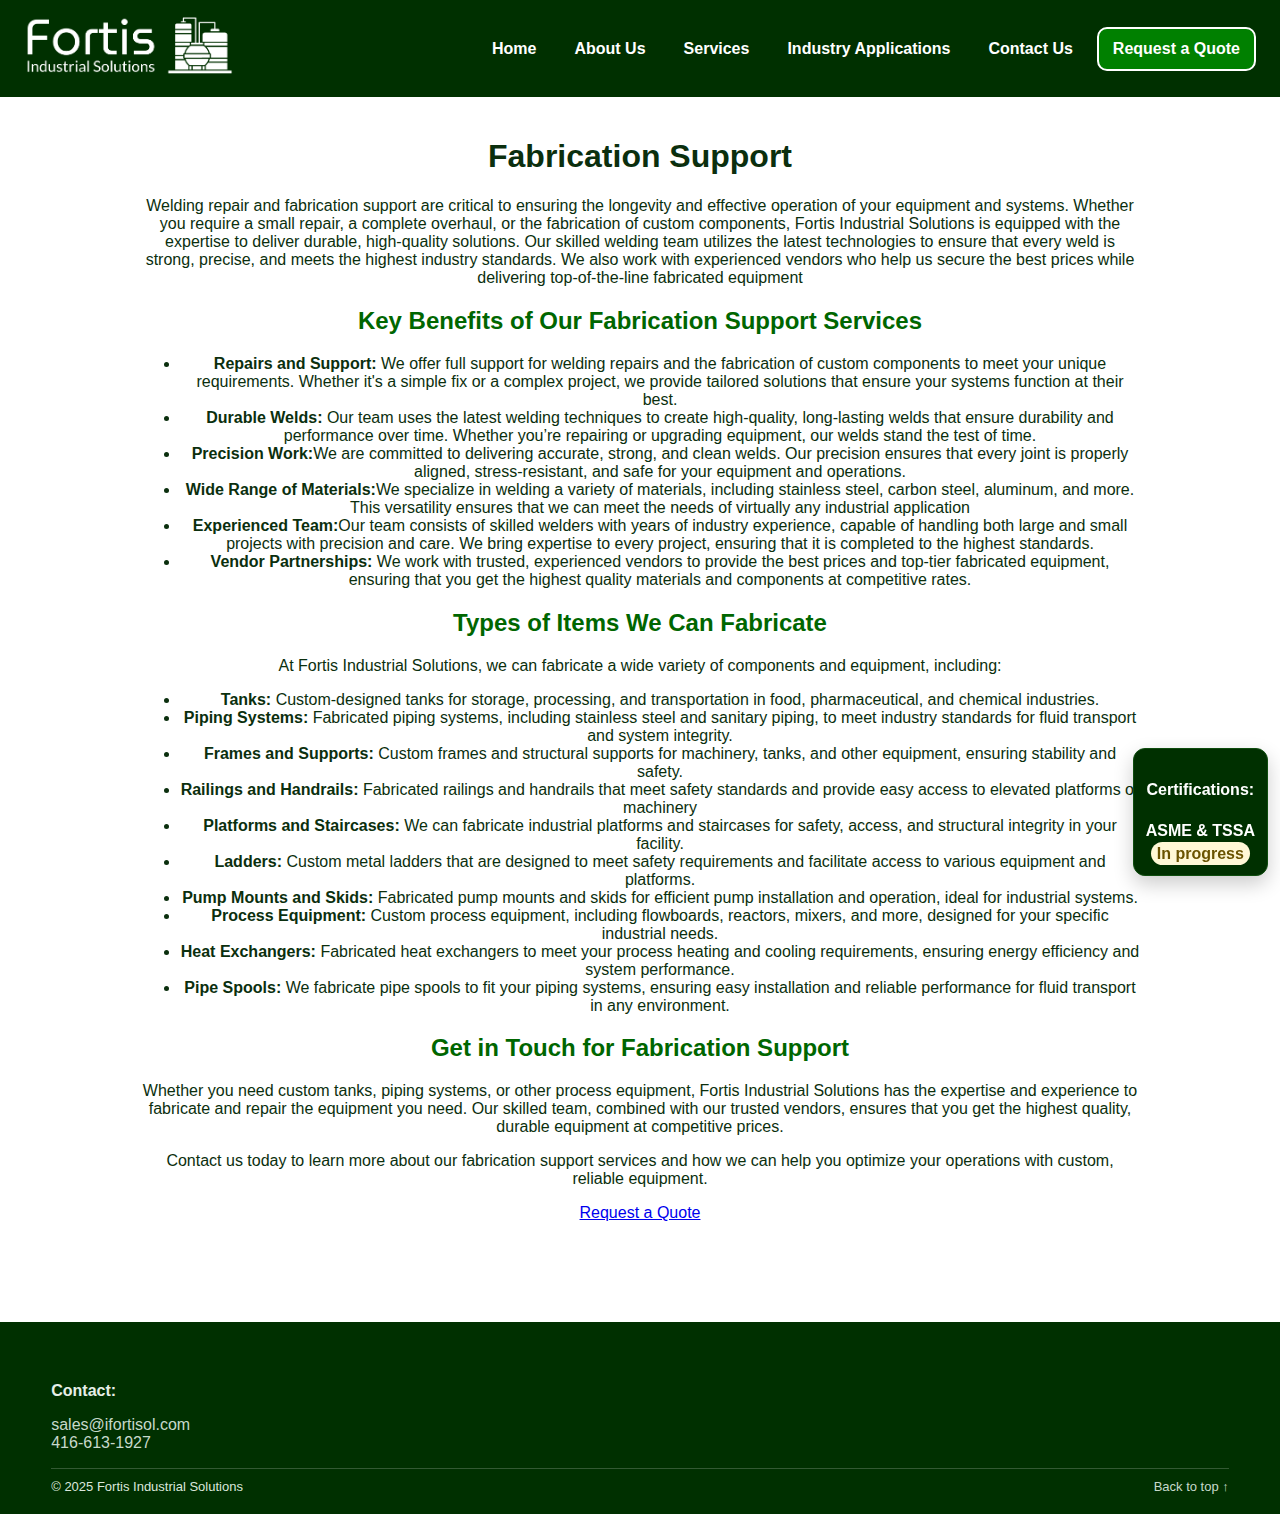
<file: fabrication.html>
<!DOCTYPE html>
<html lang="en">
<head>
  <meta charset="UTF-8" />
  <meta name="viewport" content="width=device-width, initial-scale=1.0"/>
  <title>Fabrication – Fortis Industrial Solutions</title>
  <meta name="description" content="Explore Fortis Industrial Solutions' expert stainless steel fabrication services, including orbital welding, TIG, MIG, and FCAW techniques. Certified quality for food, pharma, and biotech industries.">
  <link rel="icon" type="image/png" sizes="32x32" href="images/Icon-Only-Black.png">
<link rel="icon" type="image/png" sizes="16x16" href="images/Icon-Only-Black.png">
<link rel="apple-touch-icon" href="images/Icon-Only-Black.png">
<!-- Optional big icon for Android/Windows -->
<link rel="icon" type="image/png" sizes="512x512" href="images/Icon-Only-Black.png">
  <link rel="stylesheet" href="style.css" />
</head>
<body>
<div id="top"></div> 
<header class="site-header" role="banner">
  <a href="index.html" class="logo-link logo-abs" aria-label="Fortis Industrial Solutions Home">
    <img src="images/High-Resolution-Logo-White-on-Transparent-Background.png"
         alt="Fortis Industrial Solutions logo" class="logo-img" />
    <span class="sr-only">Fortis Industrial Solutions</span>
  </a>

  <nav class="header-nav" aria-label="Primary">
    <ul class="main-nav">
      <li><a href="index.html">Home</a></li>
      <li><a href="about.html">About Us</a></li>
      <li class="dropdown">
        <a href="services.html">Services</a>
        <ul class="dropdown-menu">
          <li><a href="design.html">Design &amp; Drafting</a></li>
          <li><a href="fabrication.html">Fabrication Support</a></li>
          <li><a href="passivation.html">Stainless Steel Passivation</a></li>
          <li><a href="polishing.html">Surface Finishing</a></li>
          <li><a href="sandblasting.html">Sandblasting/ Glass Beading</a></li>
          <li><a href="mobile.html">On-Site Mobile Services</a></li>
        </ul>
      </li>
      <li><a href="industry.html">Industry Applications</a></li>
      <li><a href="contact.html">Contact Us</a></li>
      <li><a class="header-cta" href="contact.html">Request a Quote</a></li>
    </ul>
  </nav>
</header>

  <main>
    <div class="page-wrapper">
      <h1>Fabrication Support</h1>
      <p>Welding repair and fabrication support are critical to ensuring the longevity and effective operation of your equipment and systems. Whether you require a small repair, a complete overhaul, or the fabrication of custom components, Fortis Industrial Solutions is equipped with the expertise to deliver durable, high-quality solutions. Our skilled welding team utilizes the latest technologies to ensure that every weld is strong, precise, and meets the highest industry standards. We also work with experienced vendors who help us secure the best prices while delivering top-of-the-line fabricated equipment</p>

      <section class="fabrication">
        <h2>Key Benefits of Our Fabrication Support Services</h2>
        <p><ul>
          <li><strong>Repairs and Support:</strong> We offer full support for welding repairs and the fabrication of custom components to meet your unique requirements. Whether it's a simple fix or a complex project, we provide tailored solutions that ensure your systems function at their best.</li>
          <li><strong>Durable Welds:</strong> Our team uses the latest welding techniques to create high-quality, long-lasting welds that ensure durability and performance over time. Whether you’re repairing or upgrading equipment, our welds stand the test of time.</li>
          <li><strong>Precision Work:</strong>We are committed to delivering accurate, strong, and clean welds. Our precision ensures that every joint is properly aligned, stress-resistant, and safe for your equipment and operations.</li>
          <li><strong>Wide Range of Materials:</strong>We specialize in welding a variety of materials, including stainless steel, carbon steel, aluminum, and more. This versatility ensures that we can meet the needs of virtually any industrial application</li>
          <li><strong>Experienced Team:</strong>Our team consists of skilled welders with years of industry experience, capable of handling both large and small projects with precision and care. We bring expertise to every project, ensuring that it is completed to the highest standards.</li>
          <li><strong>Vendor Partnerships:</strong> We work with trusted, experienced vendors to provide the best prices and top-tier fabricated equipment, ensuring that you get the highest quality materials and components at competitive rates.</li>
        </ul></p>

        <h2>Types of Items We Can Fabricate</h2>
        <p>At Fortis Industrial Solutions, we can fabricate a wide variety of components and equipment, including:</p>
        <p><ul>          
          <li><strong>Tanks: </strong>Custom-designed tanks for storage, processing, and transportation in food, pharmaceutical, and chemical industries.</li>
          <li><strong>Piping Systems: </strong> Fabricated piping systems, including stainless steel and sanitary piping, to meet industry standards for fluid transport and system integrity.</li>
          <li><strong>Frames and Supports: </strong> Custom frames and structural supports for machinery, tanks, and other equipment, ensuring stability and safety.</li>
          <li><strong>Railings and Handrails: </strong>Fabricated railings and handrails that meet safety standards and provide easy access to elevated platforms or machinery</li>
          <li><strong>Platforms and Staircases: </strong>We can fabricate industrial platforms and staircases for safety, access, and structural integrity in your facility.</li>
          <li><strong>Ladders: </strong>Custom metal ladders that are designed to meet safety requirements and facilitate access to various equipment and platforms.</li>
          <li><strong>Pump Mounts and Skids: </strong>Fabricated pump mounts and skids for efficient pump installation and operation, ideal for industrial systems.</li>
          <li><strong>Process Equipment: </strong>Custom process equipment, including flowboards, reactors, mixers, and more, designed for your specific industrial needs.</li>
          <li><strong>Heat Exchangers: </strong>Fabricated heat exchangers to meet your process heating and cooling requirements, ensuring energy efficiency and system performance.</li>
          <li><strong>Pipe Spools: </strong>We fabricate pipe spools to fit your piping systems, ensuring easy installation and reliable performance for fluid transport in any environment.</li>
        </ul></p>

        <h2>Get in Touch for Fabrication Support</h2>
        <p>Whether you need custom tanks, piping systems, or other process equipment, Fortis Industrial Solutions has the expertise and experience to fabricate and repair the equipment you need. Our skilled team, combined with our trusted vendors, ensures that you get the highest quality, durable equipment at competitive prices.</p>
        <p>Contact us today to learn more about our fabrication support services and how we can help you optimize your operations with custom, reliable equipment.</p>
      <section class="cta">
        <a href="contact.html">Request a Quote</a>
      </section>
      </section>
    </div>
  </main>

  <!-- FOOTER (standardized) -->
  <footer class="site-footer">
    <div class="foot-inner">
      <div>
        <p><strong>Contact:</strong></p>
        <p>
          <a href="mailto:sales@ifortisol.com">sales@ifortisol.com</a><br>
          <a href="tel:4166131927">416-613-1927</a>
        </p>
      </div>
    </div>
    <div class="bottom">
      <span>© 2025 Fortis Industrial Solutions</span>
      <a href="#top">Back to top ↑</a>
    </div>
  </footer>

  
    <a class="edge-badge" href="contact.html" aria-label="Certifications in progress">
      <h4>Certifications:</h4>
      ASME &amp; TSSA<br><span>In progress</span>
    </a>
<script>
document.addEventListener('DOMContentLoaded', function(){
  const isPhone = () => window.matchMedia('(max-width: 680px)').matches;

  document.querySelectorAll('.main-nav .dropdown > a').forEach(link => {
    link.addEventListener('click', function(e){
      if (isPhone()) {
        const li = this.parentElement;

        if (!li.classList.contains('is-open')) {
          // first tap → open dropdown, block navigation
          e.preventDefault();
          li.classList.add('is-open');

          // close other open dropdowns
          li.parentElement.querySelectorAll('.dropdown.is-open').forEach(sib=>{
            if (sib !== li) sib.classList.remove('is-open');
          });
        } 
        // second tap → no preventDefault, so it navigates to services.html
      }
    });
  });
});
</script>

</body>
</html>
</file>
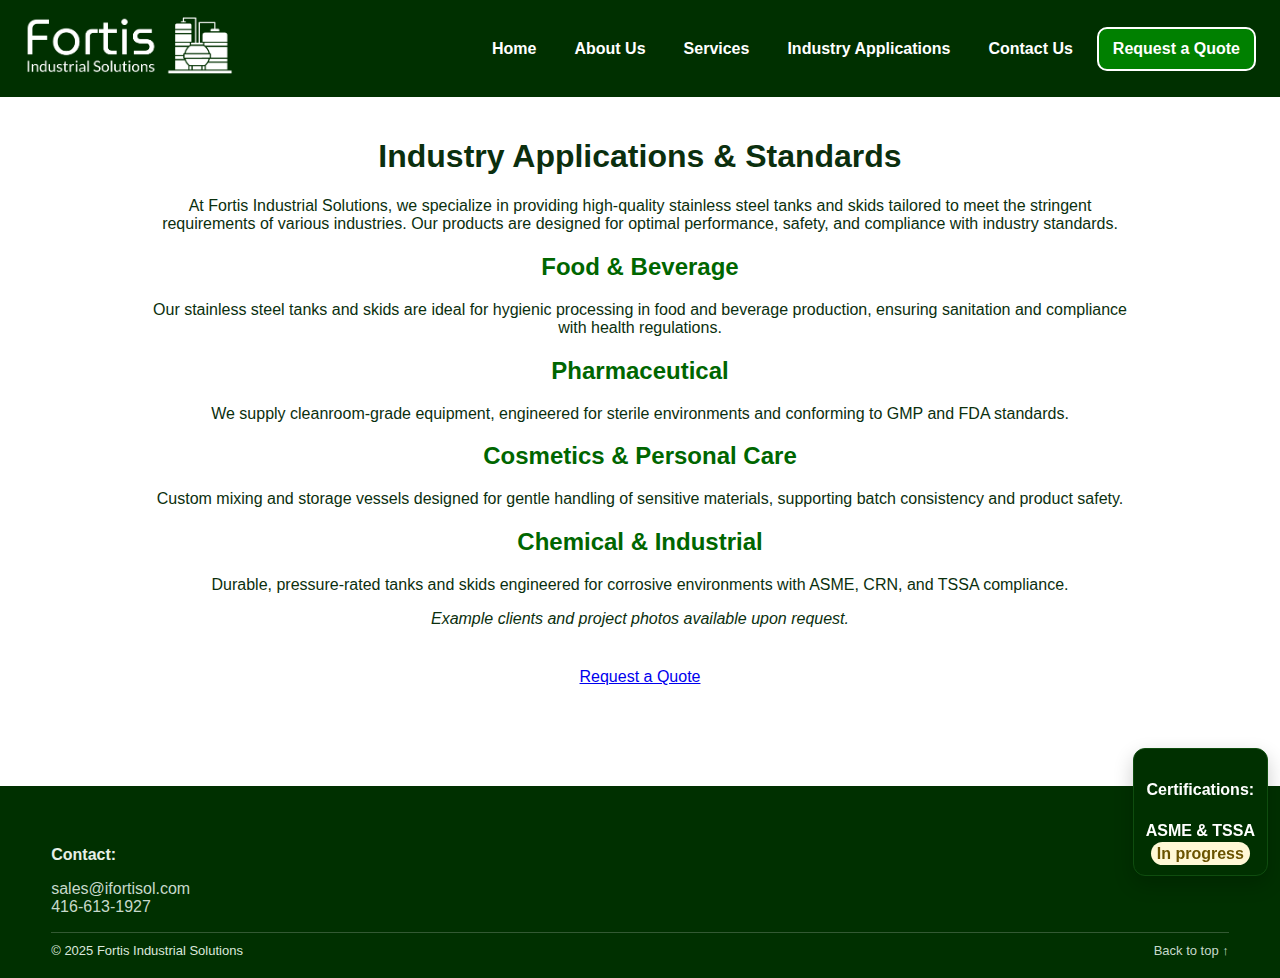
<file: industry.html>
<!DOCTYPE html>
<html lang="en">
<head>
  <meta charset="UTF-8" />
  <meta name="viewport" content="width=device-width, initial-scale=1.0"/>
  <title>Industry Applications & Standards – Fortis Industrial Solutions</title>
  <meta name="description" content="Explore the diverse industry applications served by Fortis Industrial Solutions, including food and beverage, pharmaceutical, biotech, and chemical processing. Learn about our compliance with industry standards such as ASME, 3-A Sanitary Standards, FDA, and cGMP.">
  <link rel="stylesheet" href="style.css" />
</head>
<body>
<div id="top"></div> 
<header class="site-header" role="banner">
  <a href="index.html" class="logo-link logo-abs" aria-label="Fortis Industrial Solutions Home">
    <img src="images/High-Resolution-Logo-White-on-Transparent-Background.png"
         alt="Fortis Industrial Solutions logo" class="logo-img" />
    <span class="sr-only">Fortis Industrial Solutions</span>
  </a>

  <nav class="header-nav" aria-label="Primary">
    <ul class="main-nav">
      <li><a href="index.html">Home</a></li>
      <li><a href="about.html">About Us</a></li>
      <li class="dropdown">
        <a href="services.html">Services</a>
        <ul class="dropdown-menu">
          <li><a href="design.html">Design</a></li>
          <li><a href="fabrication.html">Fabrication</a></li>
          <li><a href="passivation.html">Cleaning &amp; Passivation</a></li>
          <li><a href="polishing.html">Polishing &amp; Surface Coating</a></li>
        </ul>
      </li>
      <li><a href="industry.html">Industry Applications</a></li>
      <li><a href="contact.html">Contact Us</a></li>
      <li><a class="header-cta" href="contact.html">Request a Quote</a></li>
    </ul>
  </nav>
</header>

  <main>
    <div class="page-wrapper">
      <h1>Industry Applications & Standards</h1>
      <p>At Fortis Industrial Solutions, we specialize in providing high-quality stainless steel tanks and skids tailored to meet the stringent requirements of various industries. Our products are designed for optimal performance, safety, and compliance with industry standards.</p>
      
      <section class="industry">
        <h2>Food & Beverage</h2>
        <p>Our stainless steel tanks and skids are ideal for hygienic processing in food and beverage production, ensuring sanitation and compliance with health regulations.</p>

        <h2>Pharmaceutical</h2>
        <p>We supply cleanroom-grade equipment, engineered for sterile environments and conforming to GMP and FDA standards.</p>

        <h2>Cosmetics & Personal Care</h2>
        <p>Custom mixing and storage vessels designed for gentle handling of sensitive materials, supporting batch consistency and product safety.</p>

        <h2>Chemical & Industrial</h2>
        <p>Durable, pressure-rated tanks and skids engineered for corrosive environments with ASME, CRN, and TSSA compliance.</p>

        <p><em>Example clients and project photos available upon request.</em></p>
      </section>

      <section class="cta">
        <a href="contact.html">Request a Quote</a>
      </section>
    </div>
  </main>

  <!-- FOOTER (standardized) -->
  <footer class="site-footer">
    <div class="foot-inner">
      <div>
        <p><strong>Contact:</strong></p>
        <p>
          <a href="mailto:sales@ifortisol.com">sales@ifortisol.com</a><br>
          <a href="tel:4166131927">416-613-1927</a>
        </p>
      </div>
    </div>
    <div class="bottom">
      <span>© 2025 Fortis Industrial Solutions</span>
      <a href="#top">Back to top ↑</a>
    </div>
  </footer>

  
    <a class="edge-badge" href="contact.html" aria-label="Certifications in progress">
      <h4>Certifications:</h4>
      ASME &amp; TSSA<br><span>In progress</span>
    </a>


</body>
</html>
</file>
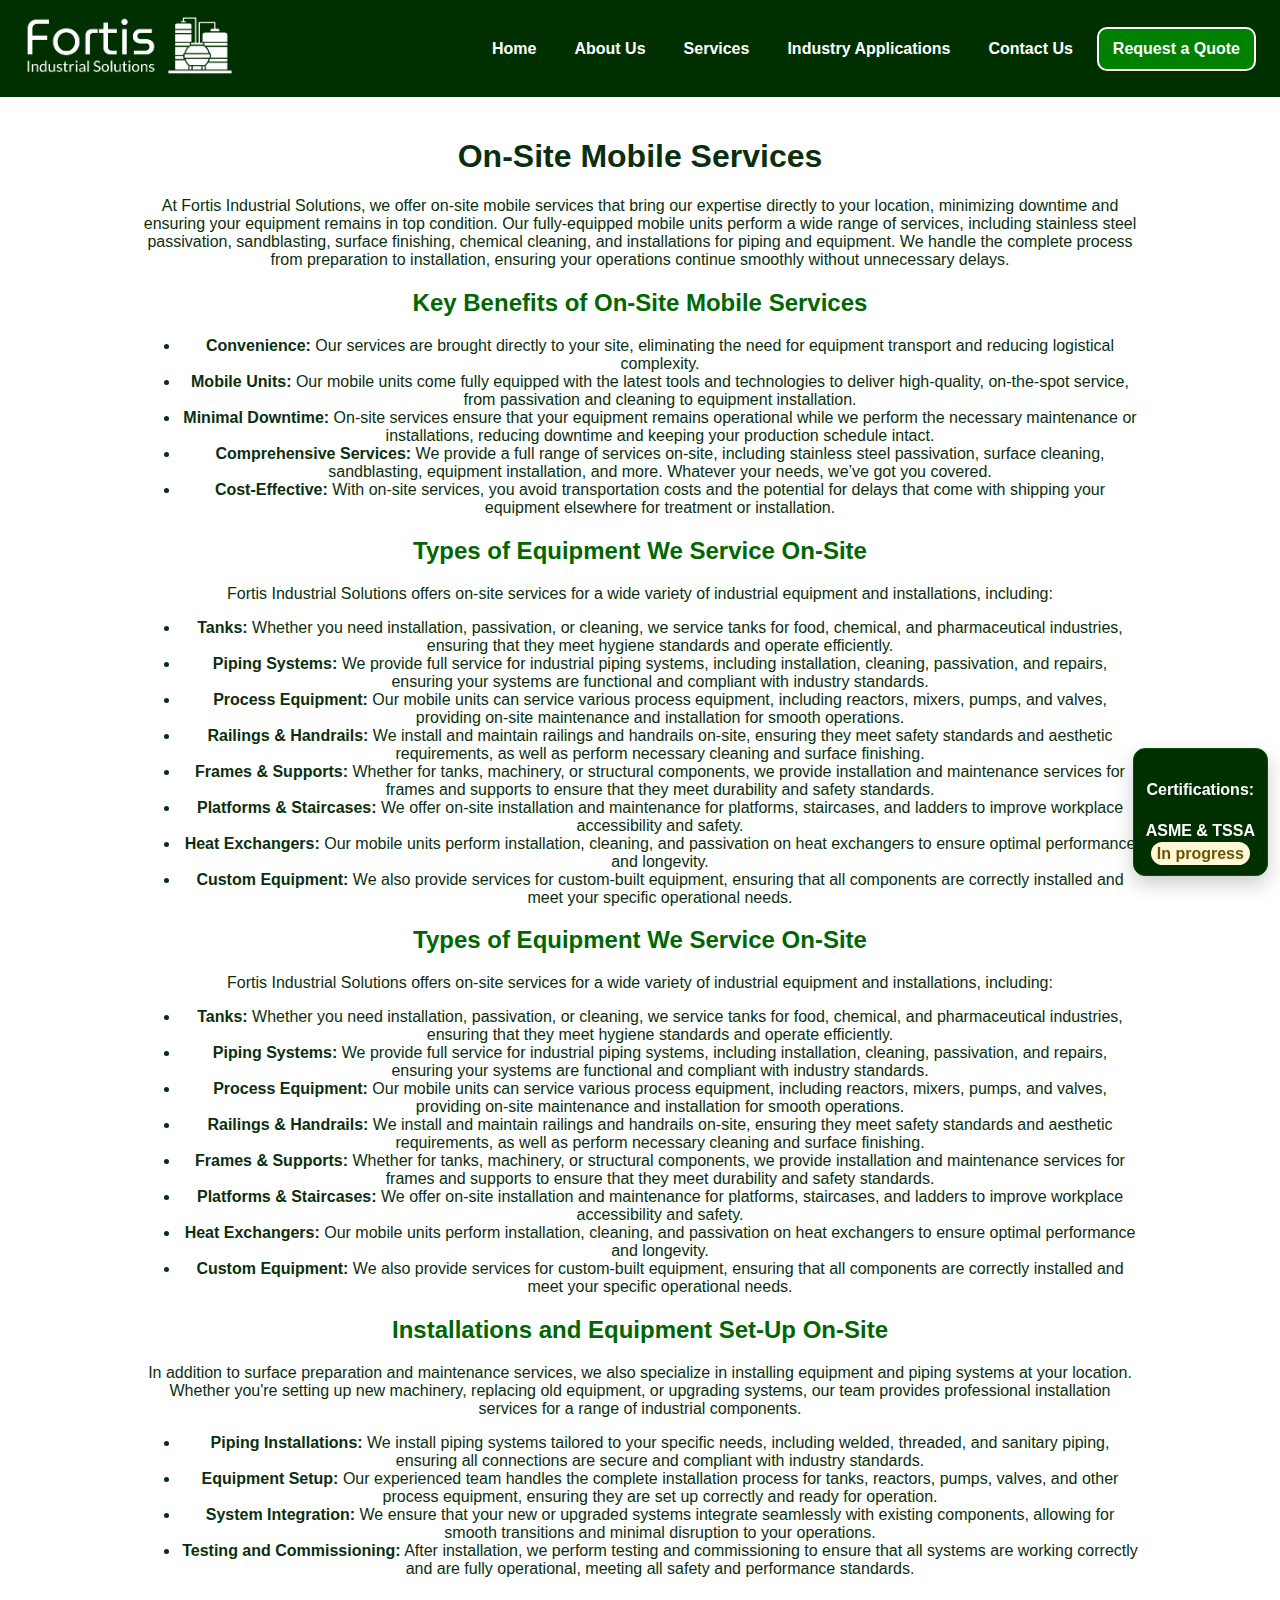
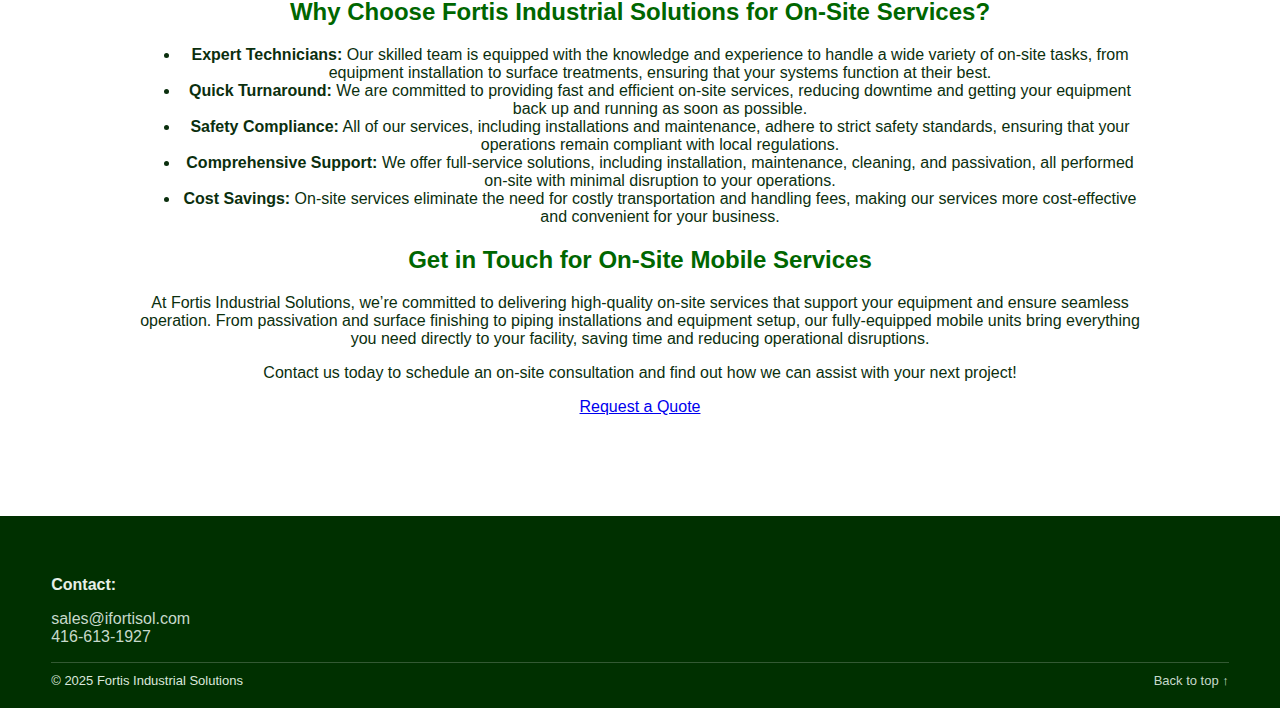
<file: mobile.html>
<!DOCTYPE html>
<html lang="en">
<head>
  <meta charset="UTF-8" />
  <meta name="viewport" content="width=device-width, initial-scale=1.0"/>
  <title>Polishing & Surface Coating – Fortis Industrial Solutions</title>
  <meta name="description" content="Discover Fortis Industrial Solutions' polishing and surface coating services, including mechanical polishing, electropolishing, and specialized coatings for stainless steel equipment. Enhance durability and hygiene for food, pharma, and biotech applications.">
  <link rel="icon" type="image/png" sizes="32x32" href="images/Icon-Only-Black.png">
<link rel="icon" type="image/png" sizes="16x16" href="images/Icon-Only-Black.png">
<link rel="apple-touch-icon" href="images/Icon-Only-Black.png">
<!-- Optional big icon for Android/Windows -->
<link rel="icon" type="image/png" sizes="512x512" href="images/Icon-Only-Black.png">
  <link rel="stylesheet" href="style.css" />
</head>
<body>
<div id="top"></div> 
<header class="site-header" role="banner">
  <a href="index.html" class="logo-link logo-abs" aria-label="Fortis Industrial Solutions Home">
    <img src="images/High-Resolution-Logo-White-on-Transparent-Background.png"
         alt="Fortis Industrial Solutions logo" class="logo-img" />
    <span class="sr-only">Fortis Industrial Solutions</span>
  </a>

  <nav class="header-nav" aria-label="Primary">
    <ul class="main-nav">
      <li><a href="index.html">Home</a></li>
      <li><a href="about.html">About Us</a></li>
      <li class="dropdown">
        <a href="services.html">Services</a>
        <ul class="dropdown-menu">
          <li><a href="design.html">Design &amp; Drafting</a></li>
          <li><a href="fabrication.html">Fabrication Support</a></li>
          <li><a href="passivation.html">Stainless Steel Passivation</a></li>
          <li><a href="polishing.html">Surface Finishing</a></li>
          <li><a href="sandblasting.html">Sandblasting/ Glass Beading</a></li>
          <li><a href="mobile.html">On-Site Mobile Services</a></li>
        </ul>
      </li>
      <li><a href="industry.html">Industry Applications</a></li>
      <li><a href="contact.html">Contact Us</a></li>
      <li><a class="header-cta" href="contact.html">Request a Quote</a></li>
    </ul>
  </nav>
</header>

  <main>
    <div class="page-wrapper">
      <h1>On-Site Mobile Services</h1>
      <p>At Fortis Industrial Solutions, we offer on-site mobile services that bring our expertise directly to your location, minimizing downtime and ensuring your equipment remains in top condition. Our fully-equipped mobile units perform a wide range of services, including stainless steel passivation, sandblasting, surface finishing, chemical cleaning, and installations for piping and equipment. We handle the complete process from preparation to installation, ensuring your operations continue smoothly without unnecessary delays.</p>

      <section class="polishing">  
        <h2>Key Benefits of On-Site Mobile Services</h2>
        <p><ul>
          <li><strong>Convenience:</strong> Our services are brought directly to your site, eliminating the need for equipment transport and reducing logistical complexity.</li>
          <li><strong>Mobile Units:</strong> Our mobile units come fully equipped with the latest tools and technologies to deliver high-quality, on-the-spot service, from passivation and cleaning to equipment installation.</li>
          <li><strong>Minimal Downtime:</strong> On-site services ensure that your equipment remains operational while we perform the necessary maintenance or installations, reducing downtime and keeping your production schedule intact.</li>
          <li><strong>Comprehensive Services:</strong> We provide a full range of services on-site, including stainless steel passivation, surface cleaning, sandblasting, equipment installation, and more. Whatever your needs, we’ve got you covered.</li>
          <li><strong>Cost-Effective:</strong> With on-site services, you avoid transportation costs and the potential for delays that come with shipping your equipment elsewhere for treatment or installation.</li>
        </ul></p>

        <h2>Types of Equipment We Service On-Site</h2>  
        <p>Fortis Industrial Solutions offers on-site services for a wide variety of industrial equipment and installations, including:</p> 
        <p><ul>
          <li><strong>Tanks:</strong> Whether you need installation, passivation, or cleaning, we service tanks for food, chemical, and pharmaceutical industries, ensuring that they meet hygiene standards and operate efficiently.</li>
          <li><strong>Piping Systems:</strong> We provide full service for industrial piping systems, including installation, cleaning, passivation, and repairs, ensuring your systems are functional and compliant with industry standards.</li>
          <li><strong>Process Equipment:</strong> Our mobile units can service various process equipment, including reactors, mixers, pumps, and valves, providing on-site maintenance and installation for smooth operations.</li>
          <li><strong>Railings & Handrails:</strong> We install and maintain railings and handrails on-site, ensuring they meet safety standards and aesthetic requirements, as well as perform necessary cleaning and surface finishing.</li>
          <li><strong>Frames & Supports:</strong> Whether for tanks, machinery, or structural components, we provide installation and maintenance services for frames and supports to ensure that they meet durability and safety standards.</li>
          <li><strong>Platforms & Staircases:</strong> We offer on-site installation and maintenance for platforms, staircases, and ladders to improve workplace accessibility and safety.</li>
          <li><strong>Heat Exchangers:</strong> Our mobile units perform installation, cleaning, and passivation on heat exchangers to ensure optimal performance and longevity.</li>
          <li><strong>Custom Equipment:</strong> We also provide services for custom-built equipment, ensuring that all components are correctly installed and meet your specific operational needs.</li>
        </ul></p>

         <h2>Types of Equipment We Service On-Site</h2>  
        <p>Fortis Industrial Solutions offers on-site services for a wide variety of industrial equipment and installations, including:</p> 
        <p><ul>
          <li><strong>Tanks:</strong> Whether you need installation, passivation, or cleaning, we service tanks for food, chemical, and pharmaceutical industries, ensuring that they meet hygiene standards and operate efficiently.</li>
          <li><strong>Piping Systems:</strong> We provide full service for industrial piping systems, including installation, cleaning, passivation, and repairs, ensuring your systems are functional and compliant with industry standards.</li>
          <li><strong>Process Equipment:</strong> Our mobile units can service various process equipment, including reactors, mixers, pumps, and valves, providing on-site maintenance and installation for smooth operations.</li>
          <li><strong>Railings & Handrails:</strong> We install and maintain railings and handrails on-site, ensuring they meet safety standards and aesthetic requirements, as well as perform necessary cleaning and surface finishing.</li>
          <li><strong>Frames & Supports:</strong> Whether for tanks, machinery, or structural components, we provide installation and maintenance services for frames and supports to ensure that they meet durability and safety standards.</li>
          <li><strong>Platforms & Staircases:</strong> We offer on-site installation and maintenance for platforms, staircases, and ladders to improve workplace accessibility and safety.</li>
          <li><strong>Heat Exchangers:</strong> Our mobile units perform installation, cleaning, and passivation on heat exchangers to ensure optimal performance and longevity.</li>
          <li><strong>Custom Equipment:</strong> We also provide services for custom-built equipment, ensuring that all components are correctly installed and meet your specific operational needs.</li>
        </ul></p> 
        
        
        <h2>Installations and Equipment Set-Up On-Site</h2>  
        <p>In addition to surface preparation and maintenance services, we also specialize in installing equipment and piping systems at your location. Whether you're setting up new machinery, replacing old equipment, or upgrading systems, our team provides professional installation services for a range of industrial components.</p> 
        <p><ul>
          <li><strong>Piping Installations:</strong> We install piping systems tailored to your specific needs, including welded, threaded, and sanitary piping, ensuring all connections are secure and compliant with industry standards.</li>
          <li><strong>Equipment Setup:</strong> Our experienced team handles the complete installation process for tanks, reactors, pumps, valves, and other process equipment, ensuring they are set up correctly and ready for operation.</li>
          <li><strong>System Integration:</strong> We ensure that your new or upgraded systems integrate seamlessly with existing components, allowing for smooth transitions and minimal disruption to your operations.</li>
          <li><strong>Testing and Commissioning:</strong> After installation, we perform testing and commissioning to ensure that all systems are working correctly and are fully operational, meeting all safety and performance standards.</li>
        </ul></p>

        <h2>Why Choose Fortis Industrial Solutions for On-Site Services?</h2>
        <ul>
          <li><strong>Expert Technicians:</strong> Our skilled team is equipped with the knowledge and experience to handle a wide variety of on-site tasks, from equipment installation to surface treatments, ensuring that your systems function at their best.</li>
          <li><strong>Quick Turnaround:</strong> We are committed to providing fast and efficient on-site services, reducing downtime and getting your equipment back up and running as soon as possible.</li>
          <li><strong>Safety Compliance:</strong> All of our services, including installations and maintenance, adhere to strict safety standards, ensuring that your operations remain compliant with local regulations.</li>
          <li><strong>Comprehensive Support:</strong> We offer full-service solutions, including installation, maintenance, cleaning, and passivation, all performed on-site with minimal disruption to your operations.</li>
          <li><strong>Cost Savings:</strong> On-site services eliminate the need for costly transportation and handling fees, making our services more cost-effective and convenient for your business.</li>
        </ul></p>

        <h2>Get in Touch for On-Site Mobile Services</h2>
        <p>At Fortis Industrial Solutions, we’re committed to delivering high-quality on-site services that support your equipment and ensure seamless operation. From passivation and surface finishing to piping installations and equipment setup, our fully-equipped mobile units bring everything you need directly to your facility, saving time and reducing operational disruptions.</p>
        <p>Contact us today to schedule an on-site consultation and find out how we can assist with your next project!</p>

      <section class="cta">
        <a href="contact.html">Request a Quote</a>
      </section>
      </section>
    </div>
  </main>

  <!-- FOOTER (standardized) -->
  <footer class="site-footer">
    <div class="foot-inner">
      <div>
        <p><strong>Contact:</strong></p>
        <p>
          <a href="mailto:sales@ifortisol.com">sales@ifortisol.com</a><br>
          <a href="tel:4166131927">416-613-1927</a>
        </p>
      </div>
    </div>
    <div class="bottom">
      <span>© 2025 Fortis Industrial Solutions</span>
      <a href="#top">Back to top ↑</a>
    </div>
  </footer>

<a class="edge-badge" href="contact.html" aria-label="Certifications in progress">
  <h4>Certifications:</h4>
  ASME &amp; TSSA<br><span>In progress</span>
</a>
<script>
document.addEventListener('DOMContentLoaded', function(){
  const isPhone = () => window.matchMedia('(max-width: 680px)').matches;

  document.querySelectorAll('.main-nav .dropdown > a').forEach(link => {
    link.addEventListener('click', function(e){
      if (isPhone()) {
        const li = this.parentElement;

        if (!li.classList.contains('is-open')) {
          // first tap → open dropdown, block navigation
          e.preventDefault();
          li.classList.add('is-open');

          // close other open dropdowns
          li.parentElement.querySelectorAll('.dropdown.is-open').forEach(sib=>{
            if (sib !== li) sib.classList.remove('is-open');
          });
        } 
        // second tap → no preventDefault, so it navigates to services.html
      }
    });
  });
});
</script>

</body>
</html>
</file>
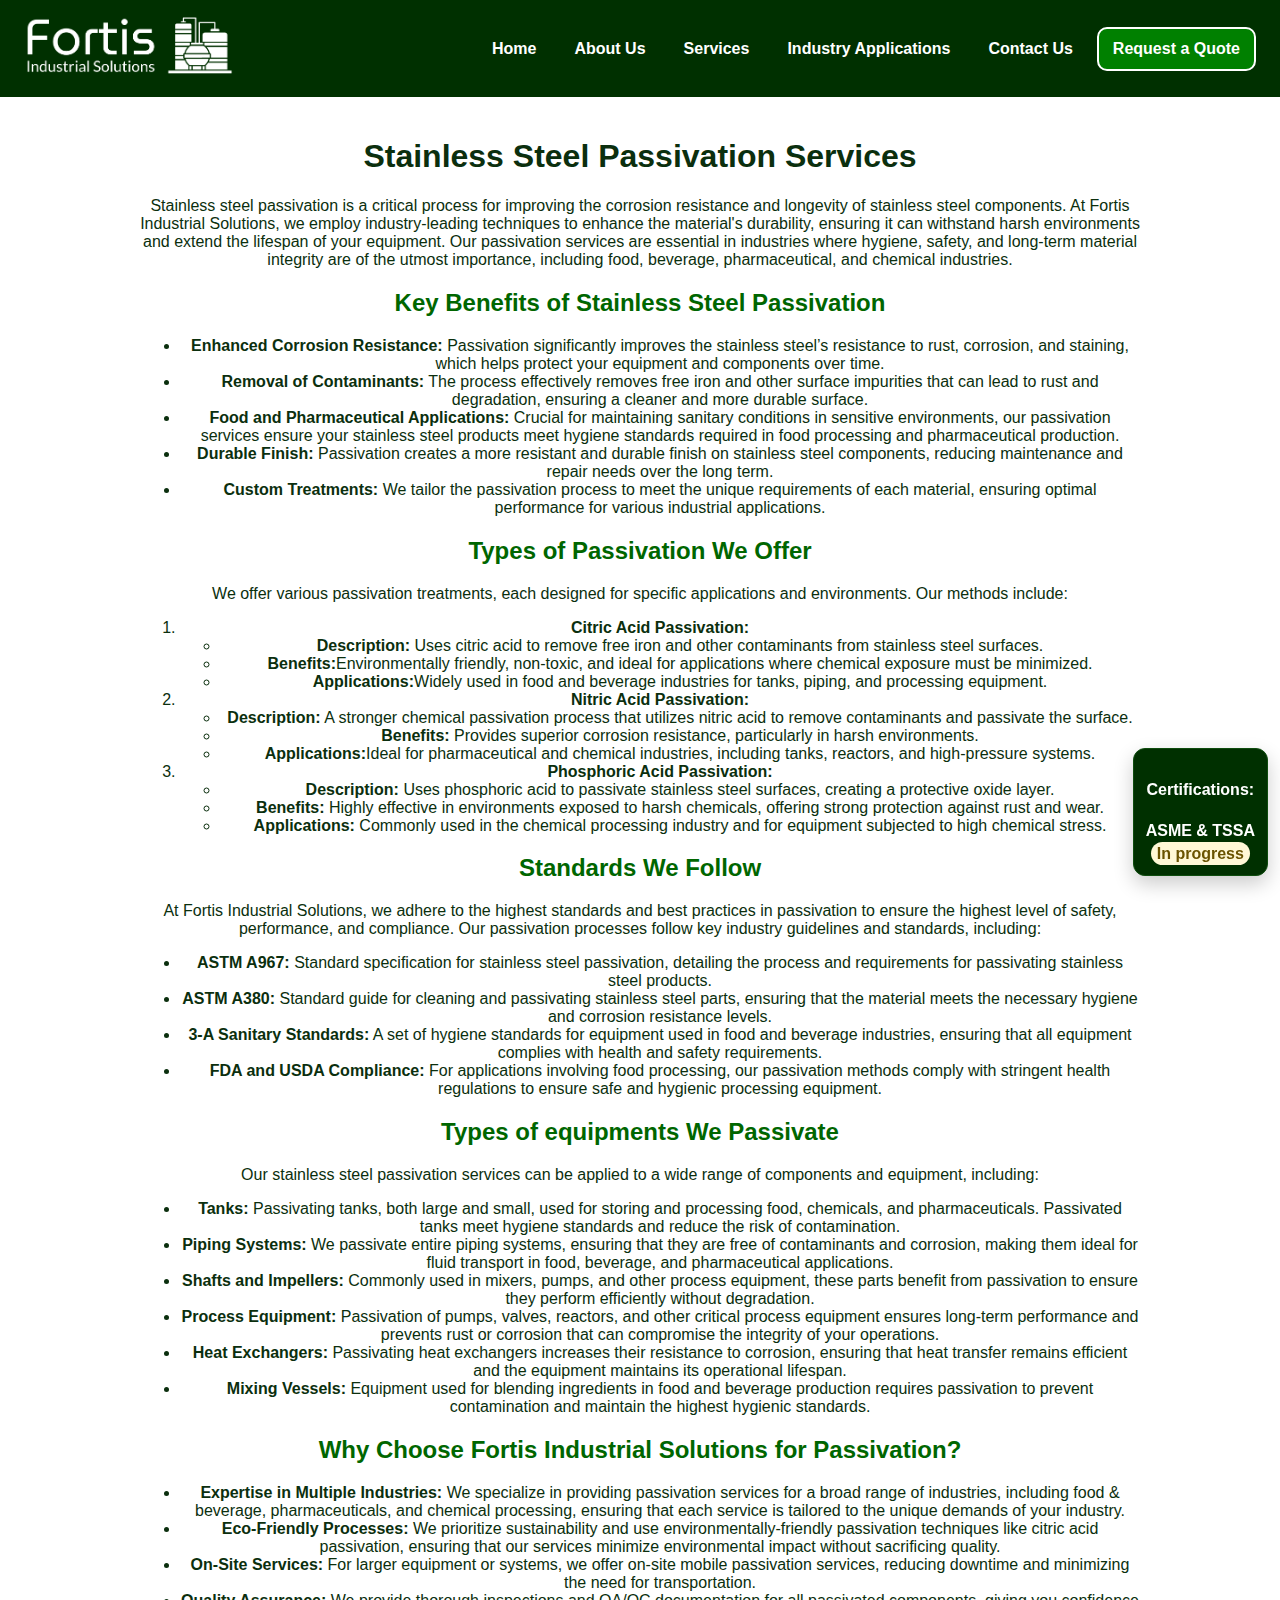
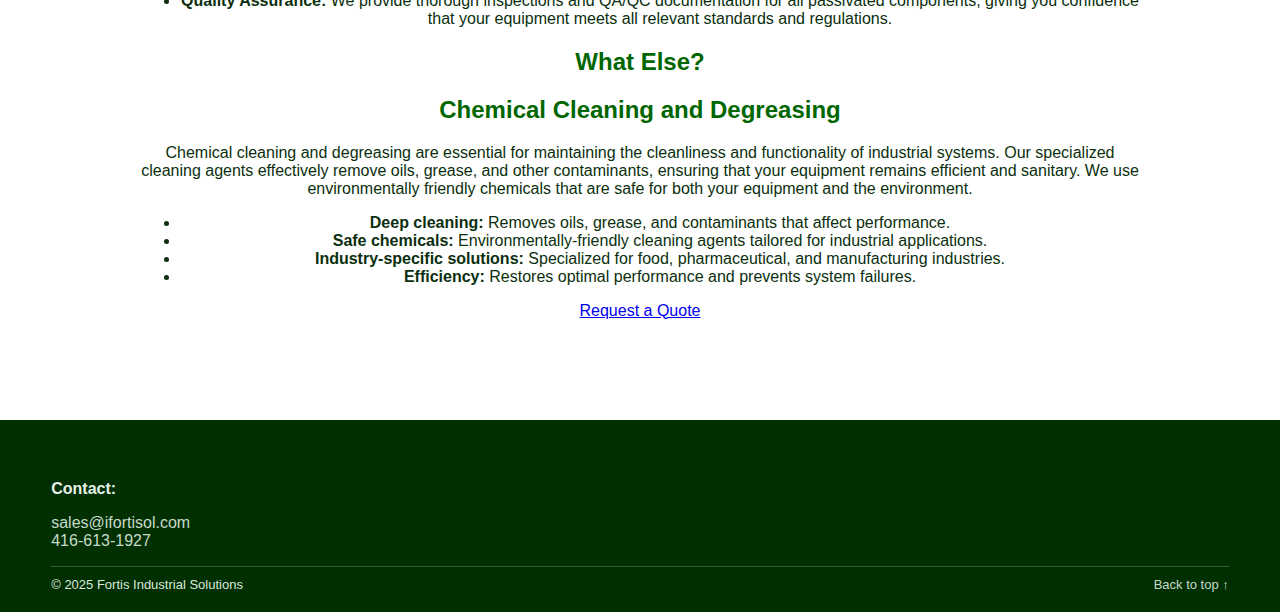
<file: passivation.html>
<!DOCTYPE html>
<html lang="en">
<head>
  <meta charset="UTF-8" />
  <meta name="viewport" content="width=device-width, initial-scale=1.0"/>
  <title>Cleaning & Passivation – Fortis Industrial Solutions</title>
  <meta name="description" content="Discover Fortis Industrial Solutions' expert cleaning and passivation services for stainless steel equipment. Our validated processes ensure corrosion resistance and compliance with industry standards for food, pharmaceutical, and biotech applications.">
  <link rel="icon" type="image/png" sizes="32x32" href="images/Icon-Only-Black.png">
<link rel="icon" type="image/png" sizes="16x16" href="images/Icon-Only-Black.png">
<link rel="apple-touch-icon" href="images/Icon-Only-Black.png">
<!-- Optional big icon for Android/Windows -->
<link rel="icon" type="image/png" sizes="512x512" href="images/Icon-Only-Black.png">
  <link rel="stylesheet" href="style.css" />
</head>
<body>
<div id="top"></div> 
<header class="site-header" role="banner">
  <a href="index.html" class="logo-link logo-abs" aria-label="Fortis Industrial Solutions Home">
    <img src="images/High-Resolution-Logo-White-on-Transparent-Background.png"
         alt="Fortis Industrial Solutions logo" class="logo-img" />
    <span class="sr-only">Fortis Industrial Solutions</span>
  </a>

  <nav class="header-nav" aria-label="Primary">
    <ul class="main-nav">
      <li><a href="index.html">Home</a></li>
      <li><a href="about.html">About Us</a></li>
      <li class="dropdown">
        <a href="services.html">Services</a>
        <ul class="dropdown-menu">
          <li><a href="design.html">Design &amp; Drafting</a></li>
          <li><a href="fabrication.html">Fabrication Support</a></li>
          <li><a href="passivation.html">Stainless Steel Passivation</a></li>
          <li><a href="polishing.html">Surface Finishing</a></li>
          <li><a href="sandblasting.html">Sandblasting/ Glass Beading</a></li>
          <li><a href="mobile.html">On-Site Mobile Services</a></li>
        </ul>
      </li>
      <li><a href="industry.html">Industry Applications</a></li>
      <li><a href="contact.html">Contact Us</a></li>
      <li><a class="header-cta" href="contact.html">Request a Quote</a></li>
    </ul>
  </nav>
</header>


  <main>
    <div class="page-wrapper">
      <h1>Stainless Steel Passivation Services</h1>
      <p>Stainless steel passivation is a critical process for improving the corrosion resistance and longevity of stainless steel components. At Fortis Industrial Solutions, we employ industry-leading techniques to enhance the material's durability, ensuring it can withstand harsh environments and extend the lifespan of your equipment. Our passivation services are essential in industries where hygiene, safety, and long-term material integrity are of the utmost importance, including food, beverage, pharmaceutical, and chemical industries.</p>

      <section class="passivation">        
        <h2>Key Benefits of Stainless Steel Passivation</h2>
          <p><ul>
            <li><strong>Enhanced Corrosion Resistance:</strong> Passivation significantly improves the stainless steel’s resistance to rust, corrosion, and staining, which helps protect your equipment and components over time.</li>
            <li><strong>Removal of Contaminants:</strong> The process effectively removes free iron and other surface impurities that can lead to rust and degradation, ensuring a cleaner and more durable surface.</li>
            <li><strong>Food and Pharmaceutical Applications:</strong>  Crucial for maintaining sanitary conditions in sensitive environments, our passivation services ensure your stainless steel products meet hygiene standards required in food processing and pharmaceutical production.</li>
            <li><strong>Durable Finish:</strong> Passivation creates a more resistant and durable finish on stainless steel components, reducing maintenance and repair needs over the long term.</li>
            <li><strong>Custom Treatments:</strong> We tailor the passivation process to meet the unique requirements of each material, ensuring optimal performance for various industrial applications.</li>
        </ul></p>

        <h2>Types of Passivation We Offer</h2>
        <p>We offer various passivation treatments, each designed for specific applications and environments. Our methods include:</p>
        <p><ol>
          <li><strong>Citric Acid Passivation:</strong>
          <ul>
            <li><strong>Description:</strong> Uses citric acid to remove free iron and other contaminants from stainless steel surfaces.</li>
            <li><strong>Benefits:</strong>Environmentally friendly, non-toxic, and ideal for applications where chemical exposure must be minimized.</li>
            <li><strong>Applications:</strong>Widely used in food and beverage industries for tanks, piping, and processing equipment.</li>
          </ul></li>

          <li><strong>Nitric Acid Passivation:</strong>
          <ul>
            <li><strong>Description:</strong> A stronger chemical passivation process that utilizes nitric acid to remove contaminants and passivate the surface.</li>
            <li><strong>Benefits:</strong> Provides superior corrosion resistance, particularly in harsh environments.</li>
            <li><strong>Applications:</strong>Ideal for pharmaceutical and chemical industries, including tanks, reactors, and high-pressure systems.</li>
          </ul></li>

          <li><strong>Phosphoric Acid Passivation:</strong>
          <ul>
            <li><strong>Description:</strong> Uses phosphoric acid to passivate stainless steel surfaces, creating a protective oxide layer.</li>
            <li><strong>Benefits:</strong> Highly effective in environments exposed to harsh chemicals, offering strong protection against rust and wear.</li>
            <li><strong>Applications:</strong> Commonly used in the chemical processing industry and for equipment subjected to high chemical stress.</li>
          </ul></li>

        </ol></p>

        <h2>Standards We Follow</h2>
        <p>At Fortis Industrial Solutions, we adhere to the highest standards and best practices in passivation to ensure the highest level of safety, performance, and compliance. Our passivation processes follow key industry guidelines and standards, including:</p>
        <p><ul>
          <li><strong>ASTM A967:</strong> Standard specification for stainless steel passivation, detailing the process and requirements for passivating stainless steel products.</li>
          <li><strong>ASTM A380:</strong> Standard guide for cleaning and passivating stainless steel parts, ensuring that the material meets the necessary hygiene and corrosion resistance levels.</li>
          <li><strong>3-A Sanitary Standards:</strong> A set of hygiene standards for equipment used in food and beverage industries, ensuring that all equipment complies with health and safety requirements.</li>
          <li><strong>FDA and USDA Compliance:</strong> For applications involving food processing, our passivation methods comply with stringent health regulations to ensure safe and hygienic processing equipment.</li>
        </ul></p>

        <h2>Types of equipments We Passivate</h2>
        <p>Our stainless steel passivation services can be applied to a wide range of components and equipment, including:</p>
        <p><ul>
          <li><strong>Tanks:</strong> Passivating tanks, both large and small, used for storing and processing food, chemicals, and pharmaceuticals. Passivated tanks meet hygiene standards and reduce the risk of contamination.</li>
          <li><strong>Piping Systems:</strong> We passivate entire piping systems, ensuring that they are free of contaminants and corrosion, making them ideal for fluid transport in food, beverage, and pharmaceutical applications.</li>
          <li><strong>Shafts and Impellers:</strong>  Commonly used in mixers, pumps, and other process equipment, these parts benefit from passivation to ensure they perform efficiently without degradation.</li>
          <li><strong>Process Equipment:</strong> Passivation of pumps, valves, reactors, and other critical process equipment ensures long-term performance and prevents rust or corrosion that can compromise the integrity of your operations.</li>
          <li><strong>Heat Exchangers:</strong> Passivating heat exchangers increases their resistance to corrosion, ensuring that heat transfer remains efficient and the equipment maintains its operational lifespan.</li>
          <li><strong>Mixing Vessels:</strong> Equipment used for blending ingredients in food and beverage production requires passivation to prevent contamination and maintain the highest hygienic standards.</li>
        </ul></p>

        <h2>Why Choose Fortis Industrial Solutions for Passivation?</h2>
        <p><ul>
          <li><strong>Expertise in Multiple Industries:</strong> We specialize in providing passivation services for a broad range of industries, including food & beverage, pharmaceuticals, and chemical processing, ensuring that each service is tailored to the unique demands of your industry.</li>
          <li><strong>Eco-Friendly Processes:</strong>  We prioritize sustainability and use environmentally-friendly passivation techniques like citric acid passivation, ensuring that our services minimize environmental impact without sacrificing quality.</li>
          <li><strong>On-Site Services:</strong>  For larger equipment or systems, we offer on-site mobile passivation services, reducing downtime and minimizing the need for transportation.</li>
          <li><strong>Quality Assurance:</strong> We provide thorough inspections and QA/QC documentation for all passivated components, giving you confidence that your equipment meets all relevant standards and regulations.</li>
        </ul></p>

        <h2>What Else?</h2>
        <h2>Chemical Cleaning and Degreasing</h2>
        <p>Chemical cleaning and degreasing are essential for maintaining the cleanliness and functionality of industrial systems. Our specialized cleaning agents effectively remove oils, grease, and other contaminants, ensuring that your equipment remains efficient and sanitary. We use environmentally friendly chemicals that are safe for both your equipment and the environment.</p>
        <p><ul>
          <li><strong>Deep cleaning:</strong> Removes oils, grease, and contaminants that affect performance.</li>
          <li><strong>Safe chemicals:</strong> Environmentally-friendly cleaning agents tailored for industrial applications.</li>
          <li><strong>Industry-specific solutions:</strong> Specialized for food, pharmaceutical, and manufacturing industries.</li>
          <li><strong>Efficiency:</strong> Restores optimal performance and prevents system failures.</li>
        </ul></p>

      <section class="cta">
        <a href="contact.html">Request a Quote</a></section>    
      </section>
    </div>
  </main>

  <!-- FOOTER (standardized) -->
  <footer class="site-footer">
    <div class="foot-inner">
      <div>
        <p><strong>Contact:</strong></p>
        <p>
          <a href="mailto:sales@ifortisol.com">sales@ifortisol.com</a><br>
          <a href="tel:4166131927">416-613-1927</a>
        </p>
      </div>
    </div>
    <div class="bottom">
      <span>© 2025 Fortis Industrial Solutions</span>
      <a href="#top">Back to top ↑</a>
    </div>
  </footer>

<a class="edge-badge" href="contact.html" aria-label="Certifications in progress">
  <h4>Certifications:</h4>
  ASME &amp; TSSA<br><span>In progress</span>
</a>
<script>
document.addEventListener('DOMContentLoaded', function(){
  const toggle = document.querySelector('.nav-toggle');
  const nav = document.querySelector('.header-nav');

  toggle.addEventListener('click', () => {
    nav.classList.toggle('is-open');
  });
});
</script>

</body>
</html>
</file>
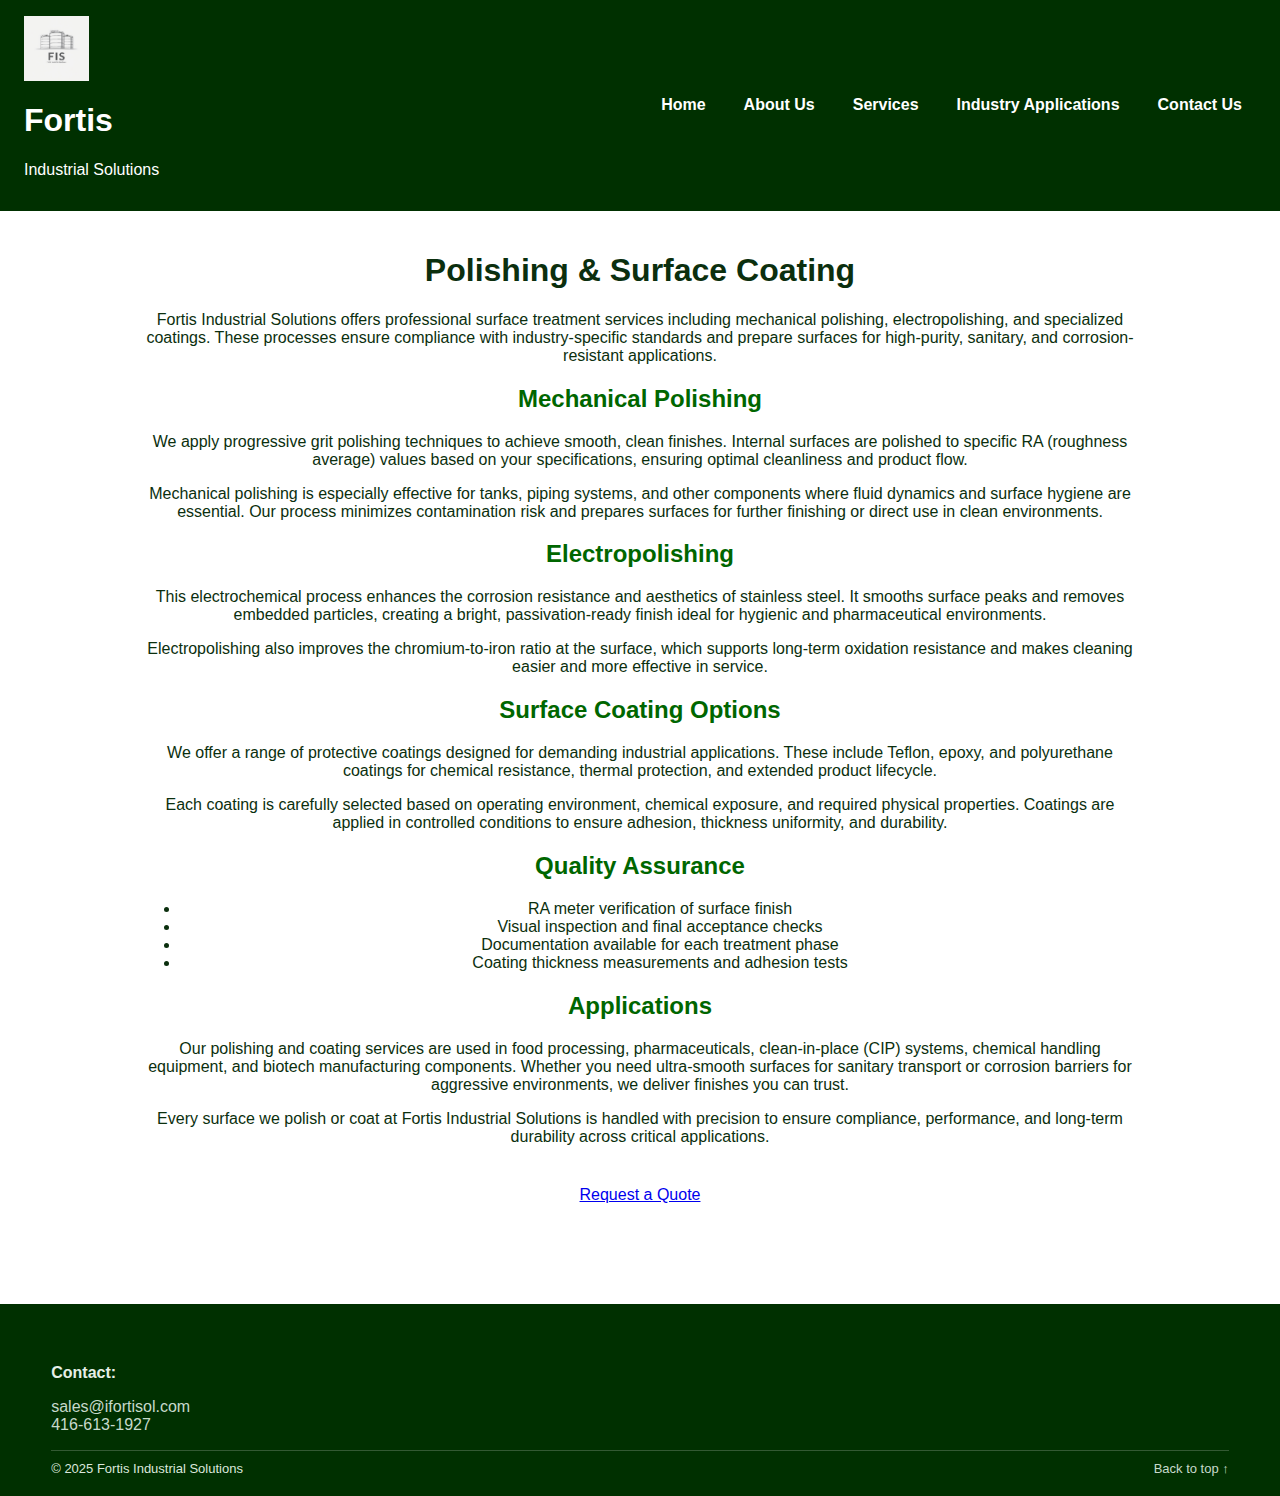
<file: polishing.html>
<!DOCTYPE html>
<html lang="en">
<head>
  <meta charset="UTF-8" />
  <meta name="viewport" content="width=device-width, initial-scale=1.0"/>
  <title>Polishing & Surface Coating – Fortis Industrial Solutions</title>
  <meta name="description" content="Discover Fortis Industrial Solutions' polishing and surface coating services, including mechanical polishing, electropolishing, and specialized coatings for stainless steel equipment. Enhance durability and hygiene for food, pharma, and biotech applications.">
  <link rel="stylesheet" href="style.css" />
</head>
<body>
<div id="top"></div> 
  <header class="site-header">
    <div class="logo">
      <img src="images/LOGO Final.jpg" alt="Fortis Logo" class="logo-img">
      <div class="logo-text">
        <h1>Fortis</h1>
        <p>Industrial Solutions</p>
      </div>
    </div>

    <nav>
      <ul class="main-nav">
        <li><a href="index.html">Home</a></li>
        <li><a href="about.html">About Us</a></li>

        <li class="dropdown">
          <a href="services.html">Services</a>
          <ul class="dropdown-menu">
            <li><a href="design.html">Design & Engineering</a></li>
            <li><a href="fabrication.html">Fabrication</a></li>
            <li><a href="passivation.html">Cleaning & Passivation</a></li>
            <li><a href="polishing.html">Polishing & Surface Coating</a></li>
          </ul>
        </li>

        <li><a href="industry.html">Industry Applications</a></li>
        <li><a href="contact.html">Contact Us</a></li>
      </ul>
    </nav>
  </header>

  <main>
    <div class="page-wrapper">
      <h1>Polishing & Surface Coating</h1>

      <section class="polishing">
        <p>Fortis Industrial Solutions offers professional surface treatment services including mechanical polishing, electropolishing, and specialized coatings. These processes ensure compliance with industry-specific standards and prepare surfaces for high-purity, sanitary, and corrosion-resistant applications.</p>

        <h2>Mechanical Polishing</h2>
        <p>We apply progressive grit polishing techniques to achieve smooth, clean finishes. Internal surfaces are polished to specific RA (roughness average) values based on your specifications, ensuring optimal cleanliness and product flow.</p>
        <p>Mechanical polishing is especially effective for tanks, piping systems, and other components where fluid dynamics and surface hygiene are essential. Our process minimizes contamination risk and prepares surfaces for further finishing or direct use in clean environments.</p>

        <h2>Electropolishing</h2>
        <p>This electrochemical process enhances the corrosion resistance and aesthetics of stainless steel. It smooths surface peaks and removes embedded particles, creating a bright, passivation-ready finish ideal for hygienic and pharmaceutical environments.</p>
        <p>Electropolishing also improves the chromium-to-iron ratio at the surface, which supports long-term oxidation resistance and makes cleaning easier and more effective in service.</p>

        <h2>Surface Coating Options</h2>
        <p>We offer a range of protective coatings designed for demanding industrial applications. These include Teflon, epoxy, and polyurethane coatings for chemical resistance, thermal protection, and extended product lifecycle.</p>
        <p>Each coating is carefully selected based on operating environment, chemical exposure, and required physical properties. Coatings are applied in controlled conditions to ensure adhesion, thickness uniformity, and durability.</p>

        <h2>Quality Assurance</h2>
        <ul>
          <li>RA meter verification of surface finish</li>
          <li>Visual inspection and final acceptance checks</li>
          <li>Documentation available for each treatment phase</li>
          <li>Coating thickness measurements and adhesion tests</li>
        </ul>

        <h2>Applications</h2>
        <p>Our polishing and coating services are used in food processing, pharmaceuticals, clean-in-place (CIP) systems, chemical handling equipment, and biotech manufacturing components. Whether you need ultra-smooth surfaces for sanitary transport or corrosion barriers for aggressive environments, we deliver finishes you can trust.</p>

        <p>Every surface we polish or coat at Fortis Industrial Solutions is handled with precision to ensure compliance, performance, and long-term durability across critical applications.</p>
      </section>

      <section class="cta">
        <a href="contact.html">Request a Quote</a>
      </section>
    </div>
  </main>

  <!-- FOOTER (standardized) -->
  <footer class="site-footer">
    <div class="foot-inner">
      <div>
        <p><strong>Contact:</strong></p>
        <p>
          <a href="mailto:sales@ifortisol.com">sales@ifortisol.com</a><br>
          <a href="tel:4166131927">416-613-1927</a>
        </p>
      </div>
    </div>
    <div class="bottom">
      <span>© 2025 Fortis Industrial Solutions</span>
      <a href="#top">Back to top ↑</a>
    </div>
  </footer>

</body>
</html>
</file>
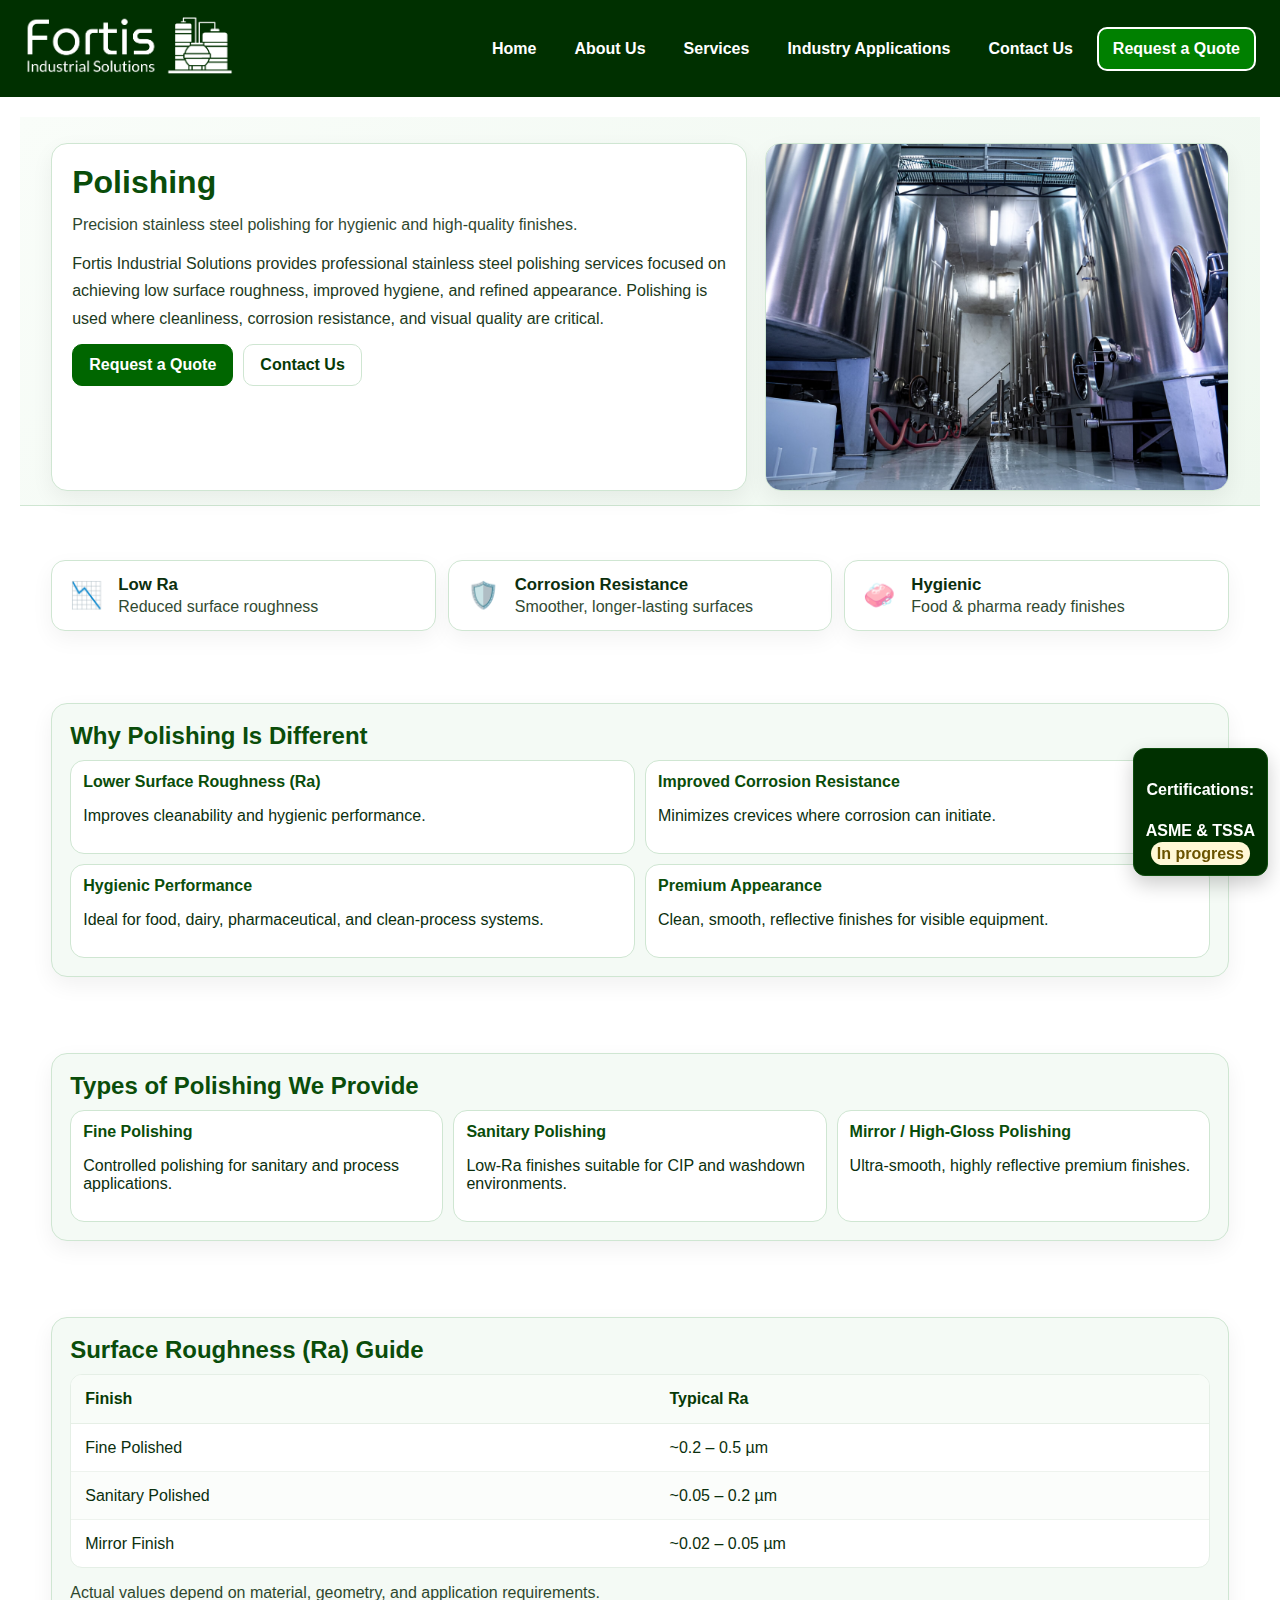
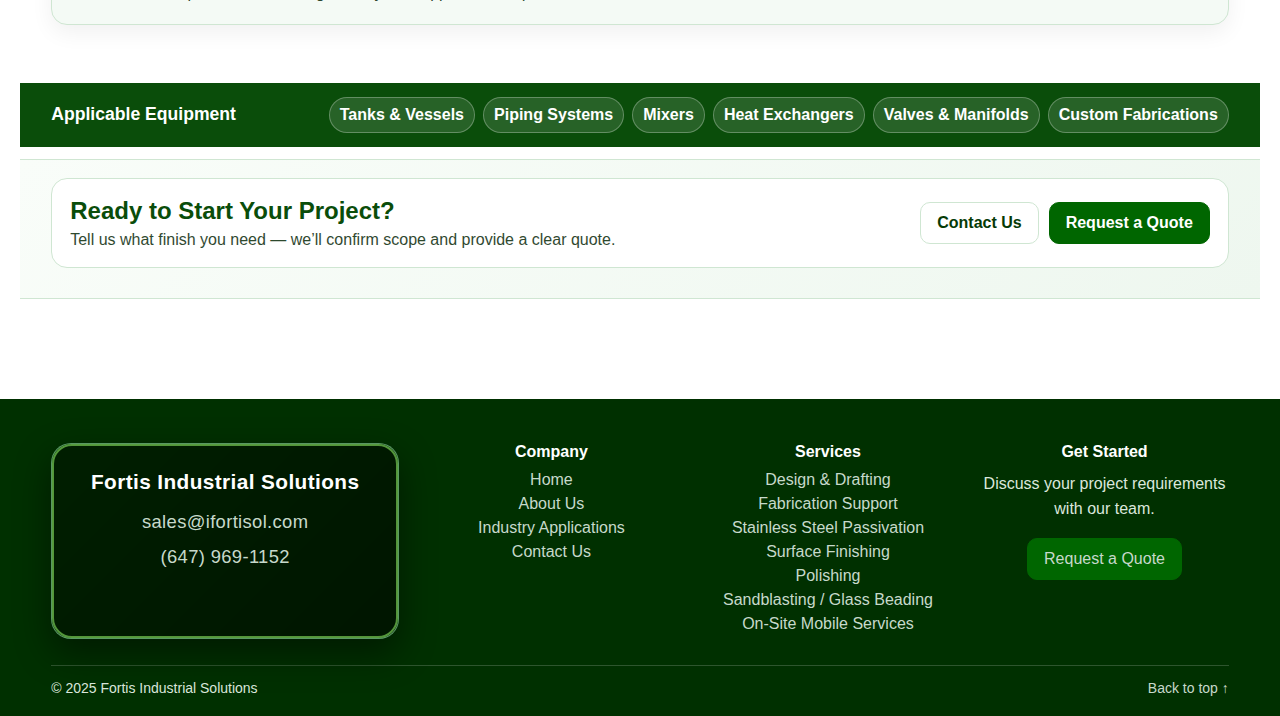
<file: polishing_contd.html>
<!DOCTYPE html>
<html lang="en">
<head>
  <meta charset="UTF-8" />
  <meta name="viewport" content="width=device-width, initial-scale=1.0"/>
  <title>Polishing – Fortis Industrial Solutions</title>
  <meta name="description" content="Precision stainless steel polishing for hygienic, low-Ra, and high-quality finishes. Sanitary, fine, and mirror polishing for food, dairy, pharmaceutical, and industrial applications.">

  <link rel="icon" type="image/png" sizes="32x32" href="images/Icon-Only-Black.png">
  <link rel="icon" type="image/png" sizes="16x16" href="images/Icon-Only-Black.png">
  <link rel="apple-touch-icon" href="images/Icon-Only-Black.png">
  <link rel="icon" type="image/png" sizes="512x512" href="images/Icon-Only-Black.png">
  <link rel="stylesheet" href="style.css" />
</head>

<body>
<div id="top"></div>

<header class="site-header" role="banner">
  <a href="index.html" class="logo-link logo-abs" aria-label="Fortis Industrial Solutions Home">
    <img src="images/High-Resolution-Logo-White-on-Transparent-Background.png"
         alt="Fortis Industrial Solutions logo" class="logo-img" />
    <span class="sr-only">Fortis Industrial Solutions</span>
  </a>

  <button class="nav-toggle" aria-label="Open menu">☰</button>

  <nav class="header-nav" aria-label="Primary">
    <ul class="main-nav">
      <li><a href="index.html">Home</a></li>
      <li><a href="about.html">About Us</a></li>
      <li class="dropdown">
        <a href="services.html">Services</a>
        <ul class="dropdown-menu">
          <li><a href="design.html">Design &amp; Drafting</a></li>
          <li><a href="fabrication.html">Fabrication Support</a></li>
          <li><a href="passivation.html">Stainless Steel Passivation</a></li>
          <li><a href="polishing.html">Surface Finishing</a></li>
          <li><a href="polishing_contd.html">Polishing</a></li>
          <li><a href="sandblasting.html">Sandblasting / Glass Beading</a></li>
          <li><a href="mobile.html">On-Site Mobile Services</a></li>
        </ul>
      </li>
      <li><a href="industry.html">Industry Applications</a></li>
      <li><a href="contact.html">Contact Us</a></li>
      <li><a class="header-cta" href="contact.html">Request a Quote</a></li>
    </ul>
  </nav>
</header>

<main>

  <!-- HERO -->
  <section class="fab-hero">
    <div class="fab-hero-inner">
      <div class="fab-hero-copy">
        <h1>Polishing</h1>
        <p class="soft-note">
          Precision stainless steel polishing for hygienic and high-quality finishes.
        </p>

        <p>
          Fortis Industrial Solutions provides professional stainless steel polishing services focused on achieving
          low surface roughness, improved hygiene, and refined appearance. Polishing is used where cleanliness,
          corrosion resistance, and visual quality are critical.
        </p>

        <div class="fab-hero-actions">
          <a class="btn btn-primary" href="contact.html">Request a Quote</a>
          <a class="btn btn-secondary" href="contact.html">Contact Us</a>
        </div>
      </div>

      <div class="fab-hero-media">
        <!-- temporary image – replace anytime -->
        <img class="fab-hero-img"
             src="images/Fabrication/step_down.jpg"
             alt="Stainless steel polishing service">
      </div>
    </div>
  </section>

  <!-- QUICK STRIP -->
  <section class="fab-quick">
    <div class="fab-quick-inner">
      <div class="quick-card">
        <div class="quick-icon">📉</div>
        <div>
          <h3>Low Ra</h3>
          <p>Reduced surface roughness</p>
        </div>
      </div>
      <div class="quick-card">
        <div class="quick-icon">🛡️</div>
        <div>
          <h3>Corrosion Resistance</h3>
          <p>Smoother, longer-lasting surfaces</p>
        </div>
      </div>
      <div class="quick-card">
        <div class="quick-icon">🧼</div>
        <div>
          <h3>Hygienic</h3>
          <p>Food &amp; pharma ready finishes</p>
        </div>
      </div>
    </div>
  </section>

  <!-- WHY POLISHING -->
  <section class="fab-section">
    <div class="fab-section-inner">
      <div class="fab-panel">
        <h2>Why Polishing Is Different</h2>

        <div class="treat-grid">
          <div class="treat-card">
            <h4>Lower Surface Roughness (Ra)</h4>
            <p>Improves cleanability and hygienic performance.</p>
          </div>
          <div class="treat-card">
            <h4>Improved Corrosion Resistance</h4>
            <p>Minimizes crevices where corrosion can initiate.</p>
          </div>
          <div class="treat-card">
            <h4>Hygienic Performance</h4>
            <p>Ideal for food, dairy, pharmaceutical, and clean-process systems.</p>
          </div>
          <div class="treat-card">
            <h4>Premium Appearance</h4>
            <p>Clean, smooth, reflective finishes for visible equipment.</p>
          </div>
        </div>
      </div>
    </div>
  </section>

  <!-- TYPES OF POLISHING -->
  <section class="fab-section polish-types">
    <div class="fab-section-inner">
      <div class="fab-panel">
        <h2>Types of Polishing We Provide</h2>

        <div class="treat-grid">
          <div class="treat-card">
            <h4>Fine Polishing</h4>
            <p>Controlled polishing for sanitary and process applications.</p>
          </div>
          <div class="treat-card">
            <h4>Sanitary Polishing</h4>
            <p>Low-Ra finishes suitable for CIP and washdown environments.</p>
          </div>
          <div class="treat-card">
            <h4>Mirror / High-Gloss Polishing</h4>
            <p>Ultra-smooth, highly reflective premium finishes.</p>
          </div>
        </div>
      </div>
    </div>
  </section>

  <!-- RA GUIDE -->
  <section class="fab-section">
    <div class="fab-section-inner">
      <div class="fab-panel">
        <h2>Surface Roughness (Ra) Guide</h2>

        <div class="table-wrap">
          <table class="finish-table">
            <thead>
              <tr>
                <th>Finish</th>
                <th>Typical Ra</th>
              </tr>
            </thead>
            <tbody>
              <tr>
                <td>Fine Polished</td>
                <td>~0.2 – 0.5 µm</td>
              </tr>
              <tr>
                <td>Sanitary Polished</td>
                <td>~0.05 – 0.2 µm</td>
              </tr>
              <tr>
                <td>Mirror Finish</td>
                <td>~0.02 – 0.05 µm</td>
              </tr>
            </tbody>
          </table>
        </div>

        <p class="soft-note">
          Actual values depend on material, geometry, and application requirements.
        </p>
      </div>
    </div>
  </section>

  <!-- EQUIPMENT -->
  <section class="repairs-bar">
    <div class="repairs-inner">
      <h2>Applicable Equipment</h2>
      <div class="repairs-pills">
        <span class="pill">Tanks &amp; Vessels</span>
        <span class="pill">Piping Systems</span>
        <span class="pill">Mixers</span>
        <span class="pill">Heat Exchangers</span>
        <span class="pill">Valves &amp; Manifolds</span>
        <span class="pill">Custom Fabrications</span>
      </div>
    </div>
  </section>

  <!-- CTA -->
  <section class="fab-bottom-cta">
    <div class="fab-bottom-inner">
      <div>
        <h2>Ready to Start Your Project?</h2>
        <p>Tell us what finish you need — we’ll confirm scope and provide a clear quote.</p>
      </div>
      <div class="fab-bottom-actions">
        <a class="btn btn-secondary" href="contact.html">Contact Us</a>
        <a class="btn btn-primary" href="contact.html">Request a Quote</a>
      </div>
    </div>
  </section>

</main>

<footer class="site-footer">
  <div class="footer-inner">
    <div class="footer-col footer-brand">
      <h3>Fortis Industrial Solutions</h3>
      <div class="footer-contact">
        <a href="mailto:sales@ifortisol.com" class="footer-contact-item">sales@ifortisol.com</a>
        <a href="tel:6479691152" class="footer-contact-item">(647) 969-1152</a>
      </div>
    </div>

    <div class="footer-col">
      <h4>Company</h4>
      <ul>
        <li><a href="index.html">Home</a></li>
        <li><a href="about.html">About Us</a></li>
        <li><a href="industry.html">Industry Applications</a></li>
        <li><a href="contact.html">Contact Us</a></li>
      </ul>
    </div>

    <div class="footer-col">
      <h4>Services</h4>
      <ul>
        <li><a href="design.html">Design &amp; Drafting</a></li>
        <li><a href="fabrication.html">Fabrication Support</a></li>
        <li><a href="passivation.html">Stainless Steel Passivation</a></li>
        <li><a href="polishing.html">Surface Finishing</a></li>
        <li><a href="polishing_contd.html">Polishing</a></li>
        <li><a href="sandblasting.html">Sandblasting / Glass Beading</a></li>
        <li><a href="mobile.html">On-Site Mobile Services</a></li>
      </ul>
    </div>

    <div class="footer-col footer-cta">
      <h4>Get Started</h4>
      <p>Discuss your project requirements with our team.</p>
      <a href="contact.html" class="btn btn-primary">Request a Quote</a>
    </div>
  </div>

  <div class="footer-bottom">
    <span>© 2025 Fortis Industrial Solutions</span>
    <a href="#top">Back to top ↑</a>
  </div>
</footer>

<a class="edge-badge" href="contact.html">
  <h4>Certifications:</h4>
  ASME &amp; TSSA<br><span>In progress</span>
</a>

<script>
document.addEventListener('DOMContentLoaded', function(){
  const toggle = document.querySelector('.nav-toggle');
  const nav = document.querySelector('.header-nav');
  toggle.addEventListener('click', () => nav.classList.toggle('is-open'));
});
</script>

</body>
</html>
</file>
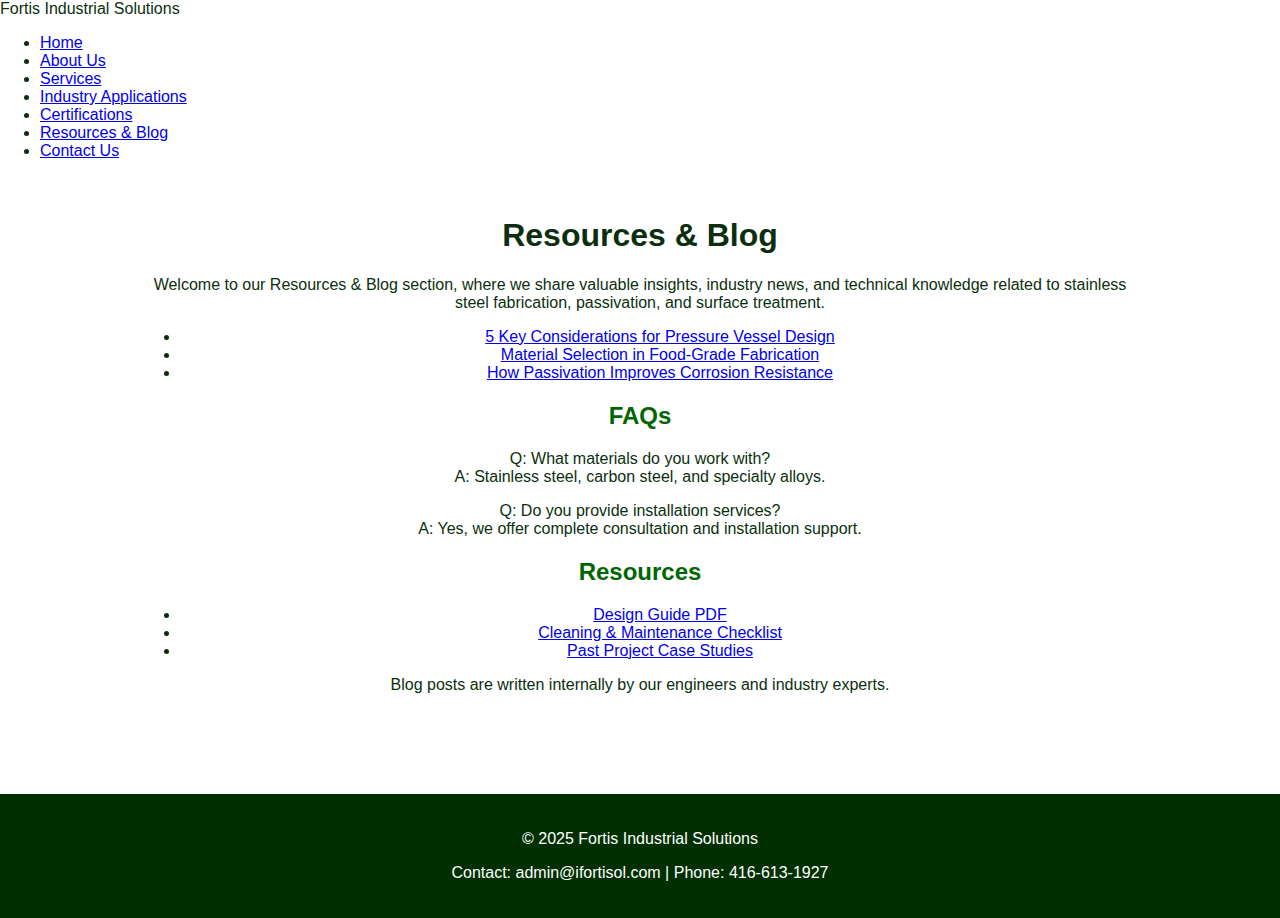
<file: resources.html>
<!DOCTYPE html>
<html lang="en">
<head>
    <meta charset="UTF-8">
    <meta name="viewport" content="width=device-width, initial-scale=1.0">
    <title>Resources & Blog - Fortis Industrial Solutions</title>
    <link rel="stylesheet" href="style.css">
    <style>
    nav ul {
      position: relative;
    }
    nav ul li {
      position: relative;
    }
    .dropdown-menu {
      display: none;
      position: absolute;
      background-color: #006600;
      list-style: none;
      padding: 0;
      margin: 0;
      min-width: 220px;
      top: 100%;
      left: 0;
      z-index: 1000;
    }
    .dropdown-menu li {
      border-bottom: 1px solid #004d00;
    }
    .dropdown-menu li a {
      display: block;
      padding: 10px;
      color: white;
      text-decoration: none;
    }
    .dropdown:hover > .dropdown-menu {
      display: block;
    }
  </style>
</head>
<body>
    <header>
        <div class="logo">Fortis Industrial Solutions</div>
        <nav>
            <ul>
                <li><a href="index.html">Home</a></li>
                <li><a href="about.html">About Us</a></li>
                <li class="dropdown">
                    <a href="services.html">Services</a>
                    <ul class="dropdown-menu">
                        <li><a href="design.html" target="_blank">Design and Engineering</a></li>
                        <li><a href="fabrication.html" target="_blank">Fabrication</a></li>
                        <li><a href="passivation.html" target="_blank">Cleaning and Passivation</a></li>
                        <li><a href="polishing.html" target="_blank">Polishing and Surface Coating</a></li>
                    </ul>
                </li>
                <li><a href="industry.html">Industry Applications</a></li>
                <li><a href="certifications.html">Certifications</a></li>
                <li><a href="resources.html">Resources & Blog</a></li>
                <li><a href="contact.html">Contact Us</a></li>
            </ul>
        </nav>
    </header>

    <main>
      <div class="page-wrapper">  
         <h1>Resources & Blog</h1>

        <section class="resources">
            <p>Welcome to our Resources & Blog section, where we share valuable insights, industry news, and technical knowledge related to stainless steel fabrication, passivation, and surface treatment.</p>
            <ul>
                <li><a href="#">5 Key Considerations for Pressure Vessel Design</a></li>
                <li><a href="#">Material Selection in Food-Grade Fabrication</a></li>
                <li><a href="#">How Passivation Improves Corrosion Resistance</a></li>
            </ul>

            <h2>FAQs</h2>
            <p>Q: What materials do you work with?<br>A: Stainless steel, carbon steel, and specialty alloys.</p>
            <p>Q: Do you provide installation services?<br>A: Yes, we offer complete consultation and installation support.</p>

            <h2>Resources</h2>
            <ul>
                <li><a href="#">Design Guide PDF</a></li>
                <li><a href="#">Cleaning & Maintenance Checklist</a></li>
                <li><a href="#">Past Project Case Studies</a></li>
            </ul>

            <p>Blog posts are written internally by our engineers and industry experts.</p>
        </section>
      </div>
    </main>

    <footer>
        <p>&copy; 2025 Fortis Industrial Solutions</p>
        <p>Contact: admin@ifortisol.com | Phone: 416-613-1927</p>
    </footer>
</body>
</html>
</file>
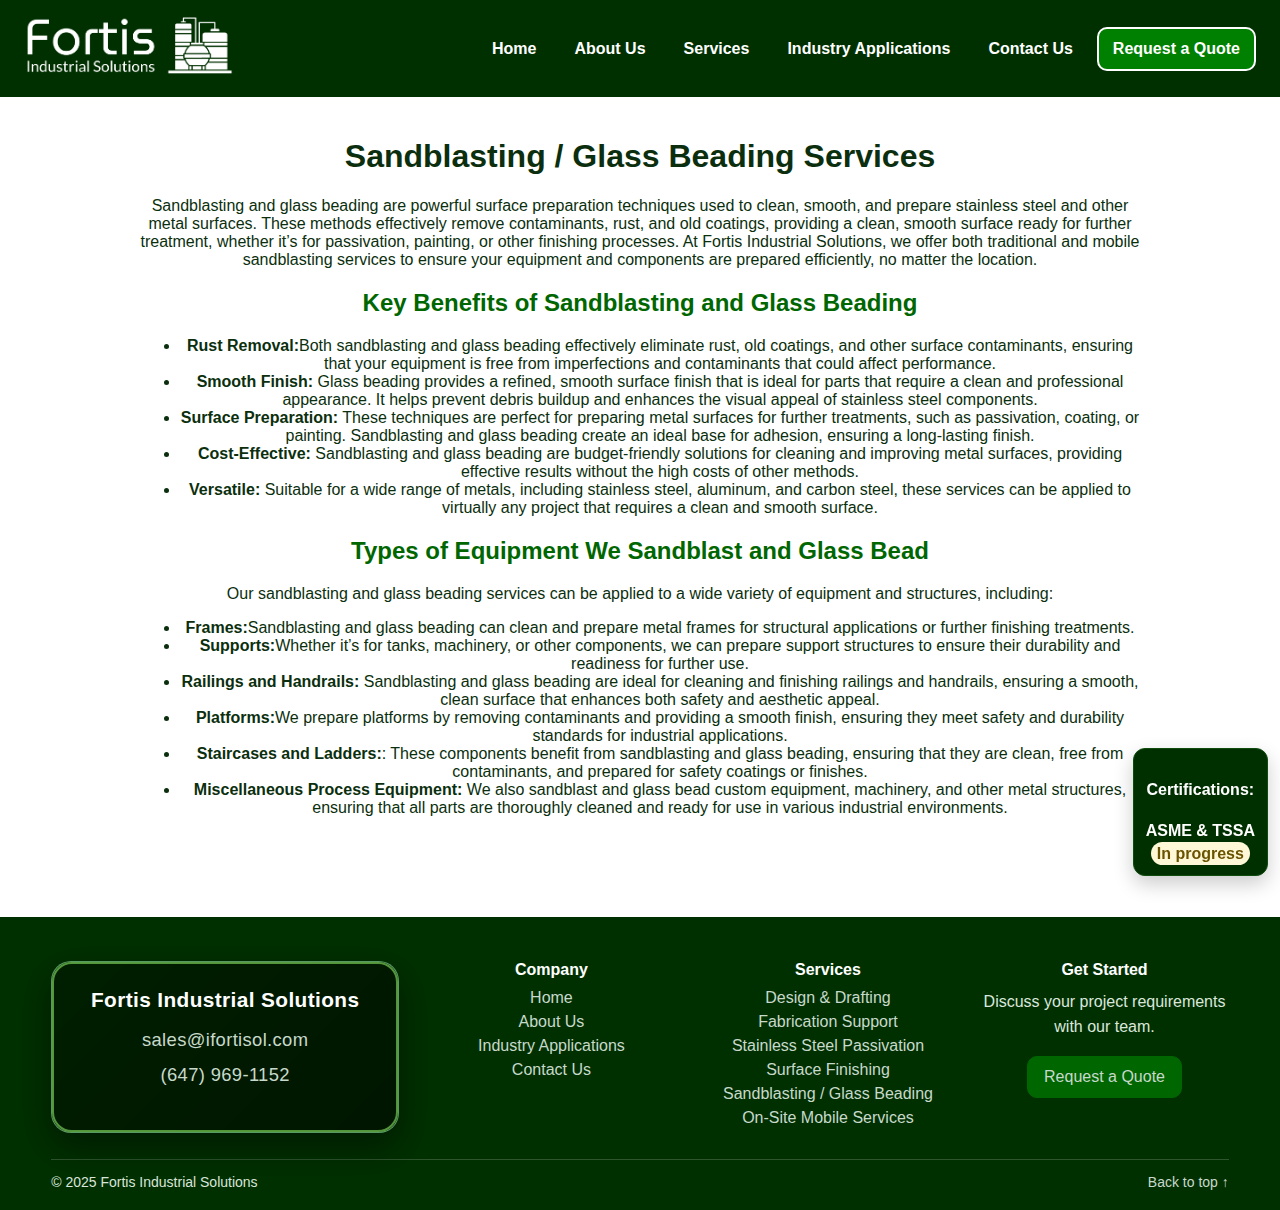
<file: sandblasting.html>
<!DOCTYPE html>
<html lang="en">
<head>
  <meta charset="UTF-8" />
  <meta name="viewport" content="width=device-width, initial-scale=1.0"/>
  <title>Polishing & Surface Coating – Fortis Industrial Solutions</title>
  <meta name="description" content="Discover Fortis Industrial Solutions' polishing and surface coating services, including mechanical polishing, electropolishing, and specialized coatings for stainless steel equipment. Enhance durability and hygiene for food, pharma, and biotech applications.">
  <link rel="icon" type="image/png" sizes="32x32" href="images/Icon-Only-Black.png">
<link rel="icon" type="image/png" sizes="16x16" href="images/Icon-Only-Black.png">
<link rel="apple-touch-icon" href="images/Icon-Only-Black.png">
<!-- Optional big icon for Android/Windows -->
<link rel="icon" type="image/png" sizes="512x512" href="images/Icon-Only-Black.png">
  <link rel="stylesheet" href="style.css" />
</head>
<body>
<div id="top"></div> 
<header class="site-header" role="banner">
  <a href="index.html" class="logo-link logo-abs" aria-label="Fortis Industrial Solutions Home">
    <img src="images/High-Resolution-Logo-White-on-Transparent-Background.png"
         alt="Fortis Industrial Solutions logo" class="logo-img" />
    <span class="sr-only">Fortis Industrial Solutions</span>
  </a>
<button class="nav-toggle" aria-label="Open menu">☰</button>
  <nav class="header-nav" aria-label="Primary">
    <ul class="main-nav">
      <li><a href="index.html">Home</a></li>
      <li><a href="about.html">About Us</a></li>
      <li class="dropdown">
        <a href="services.html">Services</a>
        <ul class="dropdown-menu">
         <li><a href="design.html">Design &amp; Drafting</a></li>
          <li><a href="fabrication.html">Fabrication Support</a></li>
          <li><a href="passivation.html">Stainless Steel Passivation</a></li>
          <li><a href="polishing.html">Surface Finishing</a></li>
          <li><a href="sandblasting.html">Sandblasting/ Glass Beading</a></li>
          <li><a href="mobile.html">On-Site Mobile Services</a></li>
        </ul>
      </li>
      <li><a href="industry.html">Industry Applications</a></li>
      <li><a href="contact.html">Contact Us</a></li>
      <li><a class="header-cta" href="contact.html">Request a Quote</a></li>
    </ul>
  </nav>
</header>

  <main>
    <div class="page-wrapper">
      <h1>Sandblasting / Glass Beading Services</h1>
      <p>Sandblasting and glass beading are powerful surface preparation techniques used to clean, smooth, and prepare stainless steel and other metal surfaces. These methods effectively remove contaminants, rust, and old coatings, providing a clean, smooth surface ready for further treatment, whether it’s for passivation, painting, or other finishing processes. At Fortis Industrial Solutions, we offer both traditional and mobile sandblasting services to ensure your equipment and components are prepared efficiently, no matter the location.</p>

      <section class="polishing">  
        <h2>Key Benefits of Sandblasting and Glass Beading</h2>
        <p><ul>
          <li><strong>Rust Removal:</strong>Both sandblasting and glass beading effectively eliminate rust, old coatings, and other surface contaminants, ensuring that your equipment is free from imperfections and contaminants that could affect performance.</li>
          <li><strong>Smooth Finish:</strong> Glass beading provides a refined, smooth surface finish that is ideal for parts that require a clean and professional appearance. It helps prevent debris buildup and enhances the visual appeal of stainless steel components.</li>
          <li><strong>Surface Preparation:</strong> These techniques are perfect for preparing metal surfaces for further treatments, such as passivation, coating, or painting. Sandblasting and glass beading create an ideal base for adhesion, ensuring a long-lasting finish.</li>
          <li><strong>Cost-Effective:</strong> Sandblasting and glass beading are budget-friendly solutions for cleaning and improving metal surfaces, providing effective results without the high costs of other methods.</li>
          <li><strong>Versatile:</strong> Suitable for a wide range of metals, including stainless steel, aluminum, and carbon steel, these services can be applied to virtually any project that requires a clean and smooth surface.</li>
        </ul></p>

        <h2>Types of Equipment We Sandblast and Glass Bead</h2>  
        <p>Our sandblasting and glass beading services can be applied to a wide variety of equipment and structures, including:</p> 
        <p><ul>
          <li><strong>Frames:</strong>Sandblasting and glass beading can clean and prepare metal frames for structural applications or further finishing treatments.</li>
          <li><strong>Supports:</strong>Whether it’s for tanks, machinery, or other components, we can prepare support structures to ensure their durability and readiness for further use.</li>
          <li><strong>Railings and Handrails:</strong> Sandblasting and glass beading are ideal for cleaning and finishing railings and handrails, ensuring a smooth, clean surface that enhances both safety and aesthetic appeal.</li>
          <li><strong>Platforms:</strong>We prepare platforms by removing contaminants and providing a smooth finish, ensuring they meet safety and durability standards for industrial applications.</li>
          <li><strong>Staircases and Ladders:</strong>: These components benefit from sandblasting and glass beading, ensuring that they are clean, free from contaminants, and prepared for safety coatings or finishes.</li>
          <li><strong>Miscellaneous Process Equipment:</strong> We also sandblast and glass bead custom equipment, machinery, and other metal structures, ensuring that all parts are thoroughly cleaned and ready for use in various industrial environments.</li>
        </ul></p>

      </section>
    </div>
  </main>

    <footer class="site-footer">
  <div class="footer-inner">

    <!-- Brand / Contact -->
    <div class="footer-col footer-brand">
      <h3>Fortis Industrial Solutions</h3>
      <div class="footer-contact">
      <a href="mailto:sales@ifortisol.com" class="footer-contact-item">
        sales@ifortisol.com
      </a>
      <a href="tel:6479691152" class="footer-contact-item">
        (647) 969-1152
      </a>
      </div>
    </div>

    <!-- Company -->
    <div class="footer-col">
      <h4>Company</h4>
      <ul>
        <li><a href="index.html">Home</a></li>
        <li><a href="about.html">About Us</a></li>
        <li><a href="industry.html">Industry Applications</a></li>
        <li><a href="contact.html">Contact Us</a></li>
      </ul>
    </div>

    <!-- Services -->
    <div class="footer-col">
      <h4>Services</h4>
      <ul>
        <li><a href="design.html">Design &amp; Drafting</a></li>
        <li><a href="fabrication.html">Fabrication Support</a></li>
        <li><a href="passivation.html">Stainless Steel Passivation</a></li>
        <li><a href="polishing.html">Surface Finishing</a></li>
        <li><a href="sandblasting.html">Sandblasting / Glass Beading</a></li>
        <li><a href="mobile.html">On-Site Mobile Services</a></li>
      </ul>
    </div>

    <!-- CTA -->
    <div class="footer-col footer-cta">
      <h4>Get Started</h4>
      <p>Discuss your project requirements with our team.</p>
      <a href="contact.html" class="btn btn-primary">Request a Quote</a>
    </div>

  </div>

  <div class="footer-bottom">
    <span>© 2025 Fortis Industrial Solutions</span>
    <a href="#top">Back to top ↑</a>
  </div>
</footer>

<a class="edge-badge" href="contact.html" aria-label="Certifications in progress">
  <h4>Certifications:</h4>
  ASME &amp; TSSA<br><span>In progress</span>
</a>

<script>
document.addEventListener('DOMContentLoaded', function(){
  const toggle = document.querySelector('.nav-toggle');
  const nav = document.querySelector('.header-nav');

  toggle.addEventListener('click', () => {
    nav.classList.toggle('is-open');
  });
});
</script>

</body>
</html>
</file>
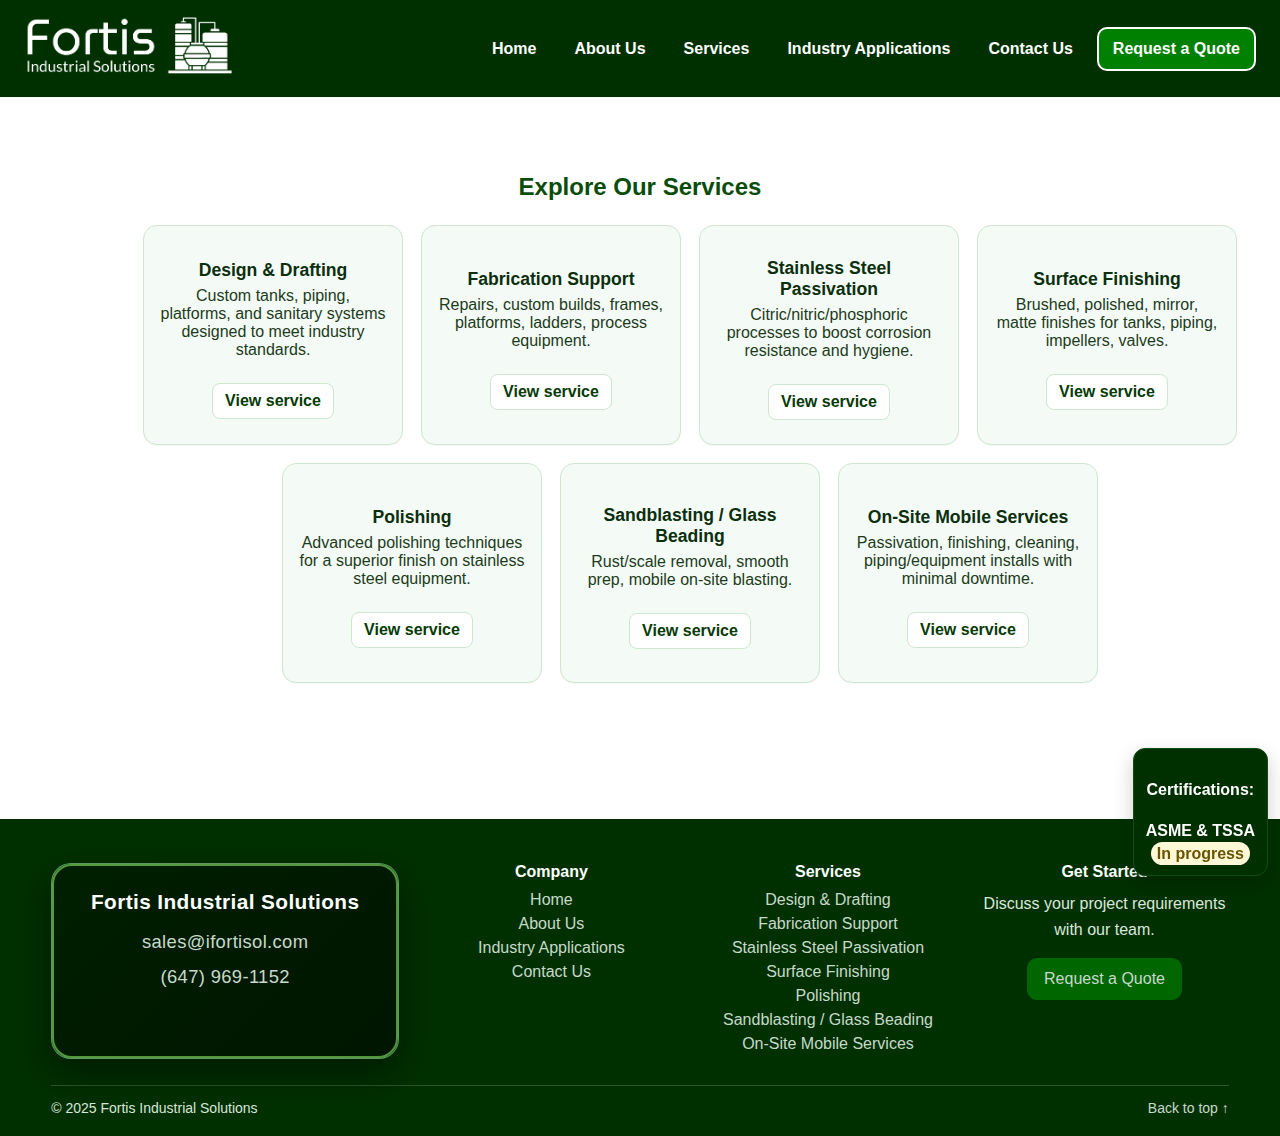
<file: services.html>
<!DOCTYPE html>
<html lang="en">
<head>
  <meta charset="UTF-8" />
  <meta name="viewport" content="width=device-width, initial-scale=1.0"/>
  <title>Services - Fortis Industrial Solutions</title>
  <meta name="description" content="Discover the full range of services at Fortis Industrial Solutions including design, fabrication, polishing, and industrial manufacturing solutions tailored for your needs.">
  <link rel="icon" type="image/png" sizes="32x32" href="images/Icon-Only-Black.png">
<link rel="icon" type="image/png" sizes="16x16" href="images/Icon-Only-Black.png">
<link rel="apple-touch-icon" href="images/Icon-Only-Black.png">

<!-- Optional big icon for Android/Windows -->
 
<link rel="icon" type="image/png" sizes="512x512" href="images/Icon-Only-Black.png">
  <link rel="stylesheet" href="style.css" />
</head>
<body>
<div id="top"></div> 
<header class="site-header" role="banner">
  <a href="index.html" class="logo-link logo-abs" aria-label="Fortis Industrial Solutions Home">
    <img src="images/High-Resolution-Logo-White-on-Transparent-Background.png"
         alt="Fortis Industrial Solutions logo" class="logo-img" />
    <span class="sr-only">Fortis Industrial Solutions</span>
  </a>
<button class="nav-toggle" aria-label="Open menu">☰</button>
  <nav class="header-nav" aria-label="Primary">
    <ul class="main-nav">
      <li><a href="index.html">Home</a></li>
      <li><a href="about.html">About Us</a></li>
      <li class="dropdown">
        <a href="services.html" aria-current="page">Services</a>
        <ul class="dropdown-menu">
          <li><a href="design.html">Design &amp; Drafting</a></li>
          <li><a href="fabrication.html">Fabrication Support</a></li>
          <li><a href="passivation.html">Stainless Steel Passivation</a></li>
          <li><a href="polishing.html">Surface Finishing</a></li>
          <li><a href="polishing_contd.html">Polishing</a></li>
          <li><a href="sandblasting.html">Sandblasting / Glass Beading</a></li>
          <li><a href="mobile.html">On-Site Mobile Services</a></li>
        </ul>
      </li>
      <li><a href="industry.html">Industry Applications</a></li>
      <li><a href="contact.html">Contact Us</a></li>
      <li><a class="header-cta" href="contact.html">Request a Quote</a></li>
    </ul>
  </nav>
</header>

<main>
  <div class="page-wrapper">
    <section class="featured" aria-label="Our Services">
      <h2>Explore Our Services</h2>
      <div class="services-grid">
        
        <article class="service-card">
          <h3><a href="design.html">Design &amp; Drafting</a></h3>
          <p>Custom tanks, piping, platforms, and sanitary systems designed to meet industry standards.</p>
          <a class="svc-cta" href="design.html">View service</a>
        </article>

        <article class="service-card">
          <h3><a href="fabrication.html">Fabrication Support</a></h3>
          <p>Repairs, custom builds, frames, platforms, ladders, process equipment.</p>
          <a class="svc-cta" href="fabrication.html">View service</a>
        </article>

        <article class="service-card">
          <h3><a href="passivation.html">Stainless Steel Passivation</a></h3>
          <p>Citric/nitric/phosphoric processes to boost corrosion resistance and hygiene.</p>
          <a class="svc-cta" href="passivation.html">View service</a>
        </article>

        <article class="service-card">
          <h3><a href="polishing.html">Surface Finishing</a></h3>
          <p>Brushed, polished, mirror, matte finishes for tanks, piping, impellers, valves.</p>
          <a class="svc-cta" href="polishing.html">View service</a>
        </article>

        <article class="service-card">
          <h3><a href="polishing_contd.html">Polishing</a></h3>
          <p>Advanced polishing techniques for a superior finish on stainless steel equipment.</p>
          <a class="svc-cta" href="polishing_contd.html">View service</a>
        </article>

        <article class="service-card">
          <h3><a href="sandblasting.html">Sandblasting / Glass Beading</a></h3>
          <p>Rust/scale removal, smooth prep, mobile on-site blasting.</p>
          <a class="svc-cta" href="sandblasting.html">View service</a>
        </article>

        <article class="service-card">
          <h3><a href="mobile.html">On-Site Mobile Services</a></h3>
          <p>Passivation, finishing, cleaning, piping/equipment installs with minimal downtime.</p>
          <a class="svc-cta" href="mobile.html">View service</a>
        </article>
      </div>
    </section>

  </div>
</main>

  <footer class="site-footer">
  <div class="footer-inner">

    <!-- Brand / Contact -->
    <div class="footer-col footer-brand">
      <h3>Fortis Industrial Solutions</h3>
      <div class="footer-contact">
      <a href="mailto:sales@ifortisol.com" class="footer-contact-item">
        sales@ifortisol.com
      </a>
      <a href="tel:6479691152" class="footer-contact-item">
        (647) 969-1152
      </a>
      </div>
    </div>

    <!-- Company -->
    <div class="footer-col">
      <h4>Company</h4>
      <ul>
        <li><a href="index.html">Home</a></li>
        <li><a href="about.html">About Us</a></li>
        <li><a href="industry.html">Industry Applications</a></li>
        <li><a href="contact.html">Contact Us</a></li>
      </ul>
    </div>

    <!-- Services -->
    <div class="footer-col">
      <h4>Services</h4>
      <ul>
        <li><a href="design.html">Design &amp; Drafting</a></li>
        <li><a href="fabrication.html">Fabrication Support</a></li>
        <li><a href="passivation.html">Stainless Steel Passivation</a></li>
        <li><a href="polishing.html">Surface Finishing</a></li>
        <li><a href="polishing_contd.html">Polishing</a></li>
        <li><a href="sandblasting.html">Sandblasting / Glass Beading</a></li>
        <li><a href="mobile.html">On-Site Mobile Services</a></li>
      </ul>
    </div>

    <!-- CTA -->
    <div class="footer-col footer-cta">
      <h4>Get Started</h4>
      <p>Discuss your project requirements with our team.</p>
      <a href="contact.html" class="btn btn-primary">Request a Quote</a>
    </div>

  </div>

  <div class="footer-bottom">
    <span>© 2025 Fortis Industrial Solutions</span>
    <a href="#top">Back to top ↑</a>
  </div>
</footer>

<a class="edge-badge" href="contact.html" aria-label="Certifications in progress">
  <h4>Certifications:</h4>
  ASME &amp; TSSA<br><span>In progress</span>
</a>

<script>
document.addEventListener('DOMContentLoaded', function(){
  const toggle = document.querySelector('.nav-toggle');
  const nav = document.querySelector('.header-nav');

  toggle.addEventListener('click', () => {
    nav.classList.toggle('is-open');
  });
});
</script>

</body>
</html>
</file>
<file: style.css>
:root{
  --green-900:#003000;
  --green-850:#024a02;
  --green-800:#0a4d0a;
  --green-700:#006600;
  --green-650:#004d00;

  --text-900:#0b2f0e;
  --text-800:#063a06;
  --text-700:#1c3a1c;

  --bg:#ffffffe5;
  --sheet:#ffffff;
  --soft:#f4faf5;

  --border:#cfe6d2;
  --border-2:#cfded0;
  --border-light:#e6e6e6;

  --shadow:0 8px 22px rgba(0,0,0,.06);
  --shadow-soft:0 1px 0 rgba(0,0,0,.03);

  --radius:16px;
  --radius-sm:12px;

  --focus:#cfe6d2;
}

/* ===========================
   1) BASE / DEFAULTS
   =========================== */
html { scroll-behavior: smooth; }
:target { scroll-margin-top: 140px; } /* offset for sticky header */

* { box-sizing: border-box; }

body{
  margin:0;
  font-family: Tahoma, Verdana, Segoe UI, Arial, sans-serif;
  background-color: var(--bg);
  color: var(--text-900);
}

main{ padding:20px; }
section{ margin-bottom:40px; }
h2{ color: var(--green-700); }

/* IMPORTANT: Do NOT remove bullets globally.
   Only remove bullets for nav menus. */
.main-nav,
.dropdown-menu{
  list-style:none;
  margin:0;
  padding:0;
}

/* Accessibility helper */
.sr-only{
  position:absolute;
  width:1px; height:1px;
  padding:0; margin:-1px;
  overflow:hidden;
  clip:rect(0,0,0,0);
  white-space:nowrap; border:0;
}

/* Focus rings */
.logo-link:focus,
.header-cta:focus,
.main-nav a:focus,
.hero-nav:focus,
.hero-dots button:focus,
.nav-toggle:focus{
  outline:2px solid var(--focus);
  outline-offset:2px;
  border-radius:8px;
}

/* ===========================
   2) UI KIT (Reusable system)
   =========================== */
.container{ width:min(1200px,92vw); margin:0 auto; }
.sheet{ text-align:left; } /* use on pages that should NOT be centered */
.center{ text-align:center; }

/* Panels */
.panel{
  background: var(--soft);
  border:1px solid var(--border);
  border-radius: var(--radius);
  padding:18px;
  box-shadow: var(--shadow);
  text-align:left;
}
.panel--white{ background: var(--sheet); border-color: var(--border); }
.panel--thin{ box-shadow: var(--shadow-soft); }

.panel h2{ margin:0 0 10px; color: var(--green-800); }
.panel h3{ margin:0 0 10px; color: var(--text-900); }

/* Grids */
.grid-2{ display:grid; grid-template-columns:1fr 1fr; gap:14px; }
.grid-3{ display:grid; grid-template-columns:repeat(3,minmax(0,1fr)); gap:12px; }
.grid-auto-160{ display:grid; grid-template-columns:repeat(auto-fit,minmax(160px,1fr)); gap:10px; }
.grid-auto-230{ display:grid; grid-template-columns:repeat(auto-fit,minmax(230px,1fr)); gap:22px; }

/* Lists (opt-in) */
.list{ margin:0; padding-left:18px; list-style:disc; }
.list--steps{ list-style:decimal; }
.list li{ margin:8px 0; line-height:1.6; color: var(--text-700); }

/* Pills */
.pills{ display:flex; flex-wrap:wrap; gap:8px; }
.pill{
  background:#fff;
  border:1px solid var(--border);
  border-radius:999px;
  padding:8px 10px;
  font-weight:800;
  color: var(--text-900);
}

/* Hero band (dashboard-style hero like Fabrication) */
.hero-band{
  padding:26px 0 14px;
  background: linear-gradient(135deg,#f9fdf9 0%,#eef7ef 100%);
  border-bottom:1px solid var(--border);
}
.hero-grid{
  width:min(1200px,92vw);
  margin:0 auto;
  display:grid;
  grid-template-columns:1.2fr .8fr;
  gap:18px;
  align-items:stretch;
  text-align:left;
}
.hero-actions{ display:flex; gap:10px; flex-wrap:wrap; margin-top:10px; }
.hero-media{
  border:1px solid var(--border);
  border-radius: var(--radius);
  overflow:hidden;
  background:#fff;
  box-shadow: var(--shadow);
}
.hero-media img{
  width:100%;
  height:100%;
  min-height:220px;
  object-fit:cover;
  display:block;
}

/* Buttons (unified) */
.btn{
  display:inline-flex;
  align-items:center;
  justify-content:center;
  gap:8px;
  padding:11px 16px;
  border-radius:10px;
  text-decoration:none;
  font-weight:700;
  border:1px solid var(--border);
}
.btn-primary{ background: var(--green-700); color:#fff; border-color: var(--green-700); }
.btn-primary:hover{ background: var(--green-650); border-color: var(--green-650); }
.btn-secondary{ background:#fff; color: var(--text-800); }
.btn-secondary:hover{ background:#7ed957; border-color:#7ed957; color: var(--green-900); }

/* CTA bands */
.cta-band{
  border-radius: var(--radius);
  background: linear-gradient(135deg,#f9fdf9 0%,#eef7ef 100%);
  border:1px solid var(--border);
  padding:18px;
  display:flex;
  align-items:center;
  justify-content:space-between;
  gap:14px;
  flex-wrap:wrap;
}
.cta-band h2{ margin:0 0 6px; color: var(--green-800); }
.cta-band p{ margin:0; color: var(--text-700); opacity:.92; }
.cta-actions{ display:flex; gap:10px; flex-wrap:wrap; }

/* Responsive kit */
@media (max-width:950px){
  .grid-2{ grid-template-columns:1fr; }
  .grid-3{ grid-template-columns:1fr; }
  .hero-grid{ grid-template-columns:1fr; }
}

/* ===========================
   3) HEADER / LOGO / NAV
   =========================== */
.site-header{
  position:sticky;
  top:0;
  z-index:9999;
  display:flex;
  align-items:center;
  justify-content:space-between;
  gap:16px;
  padding:16px 24px;
  background: var(--green-900);
  color:#fff;
}

.logo-link{
  display:inline-flex;
  align-items:center;
  gap:10px;
  text-decoration:none;
}

.logo-img{
  height:65px;
  width:auto;
  display:block;
  max-height:14vh;
}

/* Desktop nav container */
.header-nav{ display:block; }

.main-nav{
  display:flex;
  align-items:center;
  gap:10px;
  flex-wrap:wrap;
}

.main-nav > li{ position:relative; }

.main-nav > li > a{
  color:#fff;
  text-decoration:none;
  font-weight:600;
  padding:12px 14px;
  display:inline-block;
  border-radius:10px;
  line-height:1;
}

.main-nav > li > a:not(.header-cta):hover,
.main-nav > li > a:not(.header-cta):focus{
  background: var(--green-850);
  outline:2px solid transparent;
}

/* Navbar CTA */
.header-cta{
  display:inline-block;
  padding:10px 16px;
  border-radius:8px;
  background: green;
  color: var(--text-800);
  border:2px solid #ffffff;
  font-weight:700;
  text-decoration:none;
  line-height:1;
  transition: background .2s ease, color .2s ease, border-color .2s ease, filter .2s ease;
}
.header-cta:hover,
.header-cta:focus{
  background:#7ed957;
  color: var(--green-900);
  border-color:#7ed957;
  outline:0;
}

/* ===========================
   4) DROPDOWN (Desktop + Tablet)
   =========================== */
.main-nav .dropdown{ position:relative; }
.dropdown > a{ padding-right:26px; }

.main-nav .dropdown .dropdown-menu{
  position:absolute;
  top:100%;
  right:0;
  left:auto;
  min-width:240px;
  max-width:min(94vw, 360px);
  background:#fff;
  color: var(--text-800);
  padding:8px;
  margin-top:6px;
  border:1px solid var(--border-light);
  border-radius:12px;
  box-shadow:0 8px 24px rgba(0,0,0,.08);
  visibility:hidden;
  opacity:0;
  transform: translateY(6px);
  transition: opacity .18s, transform .18s, visibility .18s;
  z-index:1000;
}

.main-nav .dropdown .dropdown-menu a{
  color: var(--text-800);
  padding:9px 10px;
  border-radius:8px;
  display:block;
  text-decoration:none;
}
.main-nav .dropdown .dropdown-menu a:hover,
.main-nav .dropdown .dropdown-menu a:focus{
  background:#f1f5f2;
}

.main-nav .dropdown:hover .dropdown-menu,
.main-nav .dropdown:focus-within .dropdown-menu{
  visibility:visible;
  opacity:1;
  transform: translateY(0);
}

/* Tablet align */
@media (max-width:1024px) and (min-width:681px){
  .main-nav .dropdown .dropdown-menu{
    right:0;
    left:auto;
    width:min(92vw, 360px);
  }
}

/* ===========================
   5) HAMBURGER NAV (Mobile)
   =========================== */
/* Hide hamburger on desktop */
.nav-toggle{
  display:none;
  background:none;
  border:none;
  font-size:28px;
  color:#fff;
  cursor:pointer;
}

@media (max-width:680px){
  .nav-toggle{ display:block; }

  .header-nav{
    display:none;
    position:absolute;
    top:100%;
    right:0;
    width:100%;
    background: var(--green-900);
    padding:20px;
  }
  .header-nav.is-open{ display:block; }

  .main-nav{ flex-direction:column; gap:12px; width:100%; }
  .main-nav > li > a{ display:block; padding:12px; }

  /* Mobile dropdown becomes accordion */
  .dropdown .dropdown-menu{
    position:static;
    background: var(--green-850);
    border:none;
    box-shadow:none;
    padding-left:16px;
    margin-top:8px;
    display:none;
    max-height:none;
    transform:none;
    visibility:visible;
    opacity:1;
  }
  .dropdown.is-open .dropdown-menu{ display:block; }

  .dropdown .dropdown-menu a{
    color:#fff;
    padding:10px;
  }

  html, body{ overflow-x:hidden; }
}

/* ===========================
   6) HERO CAROUSEL (Homepage)
   =========================== */
.hero-carousel{
  position:relative;
  height:58vh;
  min-height:420px;
  max-height:720px;
  overflow:hidden;
}

.hero-slide{ position:absolute; inset:0; opacity:0; transition: opacity .6s ease; }
.hero-slide.is-active{ opacity:1; z-index:2; }

.hero-slide img{
  width:100%;
  height:100%;
  object-fit:cover;
  object-position:center;
  filter:saturate(105%);
}

.hero-overlay{
  position:absolute;
  inset:0;
  background: linear-gradient(180deg, rgba(0,0,0,.35) 0%, rgba(0,0,0,.35) 50%, rgba(0,0,0,.15) 100%);
  display:grid;
  place-content:center;
  text-align:center;
  padding:0 5vw;
  color:#fff;
}

.hero-overlay h1{ margin:0 0 10px; font-size: clamp(26px, 4vw, 44px); line-height:1.1; }
.hero-overlay p{ margin:0 0 18px; font-size: clamp(14px, 2.1vw, 18px); opacity:.95; }

.hero-cta{
  display:inline-block;
  background: #0b4f17;
  color:#fff;
  padding:10px 16px;
  border-radius:10px;
  text-decoration:none;
  font-weight:600;
}
.hero-cta:hover{ background:#083a11; }

/* Two CTA buttons in overlay */
.hero-actions{ display:flex; gap:10px; justify-content:center; flex-wrap:wrap; margin-top:10px; }
.hero-cta-secondary{
  background: rgba(255,255,255,.92);
  color: var(--text-800);
  border: 1px solid rgba(255,255,255,.85);
}
.hero-cta-secondary:hover{
  background:#7ed957;
  color: var(--green-900);
  border-color:#7ed957;
}

/* arrows */
.hero-nav{
  position:absolute;
  top:50%;
  transform: translateY(-50%);
  border:0;
  background: rgba(0,0,0,.35);
  color:#fff;
  width:44px;
  height:44px;
  border-radius:11px;
  font-size:22px;
  cursor:pointer;
  z-index:3;
}
.hero-nav:hover{ background: rgba(0,0,0,.5); }
.hero-nav.prev{ left:16px; }
.hero-nav.next{ right:16px; }

/* dots */
.hero-dots{
  position:absolute;
  bottom:14px;
  left:0;
  right:0;
  display:flex;
  justify-content:center;
  gap:8px;
  z-index:3;
}
.hero-dots button{
  width:10px;
  height:10px;
  border-radius:50%;
  border:0;
  background: rgba(255,255,255,.55);
  cursor:pointer;
}
.hero-dots button[aria-current="true"],
.hero-dots button[aria-selected="true"]{ background:#fff; }

/* ===========================
   7) WRAPPERS / SECTIONS
   =========================== */
.page-wrapper{ max-width:1000px; margin:0 auto; text-align:center; }
.page-wrapper img{ max-width:100%; height:auto; }

.section-head{ margin:10px auto 18px; }
.section-sub{ max-width:78ch; margin:0 auto 12px; color: var(--text-700); opacity:.92; }

.section-body{ max-width:920px; margin:0 auto; }
.section-body p{ line-height:1.7; text-align:left; margin:0 auto 14px; }

.inline-cta{ display:flex; gap:10px; justify-content:center; flex-wrap:wrap; margin:18px 0 0; }

/* ===========================
   8) MARKETS GRID
   =========================== */
.markets h2, .featured h2{
  text-align:center;
  color: var(--green-800);
  font-weight:650;
  margin:20px 0 24px;
}

.market-grid{
  display:grid;
  grid-template-columns:repeat(auto-fit, minmax(230px, 1fr));
  gap:22px;
  margin:14px auto 28px;
  width:min(1100px, 92vw);
}

.market-item{
  display:flex;
  justify-content:center;
  align-items:center;
  padding:18px;
  border-radius:14px;
  background:#fff;
  border:1px solid var(--border-2);
  box-shadow: var(--shadow-soft);
  text-align:center;
  text-decoration:none;
  transition: transform .16s ease, box-shadow .16s ease, border-color .16s ease;
}
.market-item p{
  margin:0;
  color: var(--text-900);
  font-weight:500;
  letter-spacing:.1px;
}
.market-item:hover, .market-item:focus{
  transform: translateY(-2px);
  box-shadow:0 8px 24px rgba(0,0,0,.08);
  border-color: var(--focus);
  outline:none;
}

/* ===========================
   9) FEATURED SERVICES (cards)
   =========================== */
.featured{ padding:36px 0; background:transparent; }

.services-grid{
  width:min(1100px, 92vw);
  margin:0 auto;
  display:flex;
  flex-wrap:wrap;
  gap:18px;
  justify-content:center;
}

.service-card{
  flex:0 1 260px;
  min-height:220px;

  display:flex;
  flex-direction:column;
  align-items:center;
  justify-content:center;
  text-align:center;

  padding:18px 16px 16px;
  border-radius:14px;
  background: var(--soft);
  border:1px solid var(--border);
  box-shadow: var(--shadow-soft);

  transition: transform .16s ease, box-shadow .16s ease, border-color .16s ease, background .16s ease;
}

.service-card:hover{
  transform: translateY(-2px);
  box-shadow:0 8px 24px rgba(0,0,0,.08);
  border-color:#8fcf95;
  background:#eef7ef;
}

.service-card h3{ margin:6px 0 6px; font-size:1.1rem; text-align:center; }
.service-card h3 a{ color: var(--text-900); text-decoration:none; }
.service-card h3 a:hover{ text-decoration:underline; }

.service-card p{
  margin:0 0 12px;
  color: var(--text-700);
  font-weight:500;
  max-width:260px;
}

.svc-cta{
  display:inline-block;
  padding:8px 12px;
  border-radius:8px;
  background:#ffffff;
  color: var(--text-800);
  border:1px solid var(--border);
  text-decoration:none;
  font-weight:600;
  margin-top:12px;
}
.svc-cta:hover{ background:#7ed957; color: var(--green-900); border-color:#7ed957; }

/* Hover reveal details (desktop) */
.service-card .svc-details{
  margin:10px 0 12px;
  padding-left:0;
  text-align:center;
  list-style-position:inside;

  opacity:0;
  max-height:0;
  overflow:hidden;

  transition: opacity .25s ease, max-height .25s ease;
}
.service-card.hover-card:hover .svc-details,
.service-card.hover-card:focus-within .svc-details{
  opacity:1;
  max-height:200px;
}
/* Mobile: always show */
@media (max-width:768px){
  .service-card .svc-details{ opacity:1; max-height:none; }
}

/* Ensure lists in service cards look good */
.service-card ul{ margin:10px auto 12px; max-width:260px; text-align:left; }
.service-card li{ margin:6px 0; line-height:1.45; }

/* ===========================
   10) TIMELINE / PROCESS
   =========================== */
.timeline{ position:relative; margin:20px 0; }
.timeline-item{ margin-bottom:24px; position:relative; }
.timeline-item::before{
  content:"";
  position:absolute;
  left:-12px;
  top:4px;
  width:14px;
  height:14px;
  border-radius:50%;
  border:2px solid #fff;
}
.timeline-item h3{ margin:0 0 6px; font-size:1.05rem; color: var(--text-900); }
.timeline-item p{ margin:0; color: var(--text-700); line-height:1.5; }

/* ===========================
   11) FORMS (contact page)
   =========================== */
.quote-form{ max-width:700px; margin:0 auto; padding:30px 20px; }
.form-container{ display:flex; flex-direction:column; gap:15px; }
.form-row{ display:flex; flex-direction:column; }

.form-row label{
  text-align:left;
  display:block;
  margin-bottom:6px;
  font-weight:bold;
  color: var(--green-900);
}

.form-row input,
.form-row select,
.form-row textarea{
  padding:10px;
  border:1px solid #ccc;
  border-radius:6px;
  font-size:1rem;
}
.form-row textarea{ resize:vertical; }

button[type="submit"]{
  background-color: var(--green-700);
  color:#fff;
  padding:12px;
  font-size:1rem;
  border:none;
  border-radius:6px;
  cursor:pointer;
  transition: background-color .3s ease;
}
button[type="submit"]:hover{ background-color: var(--green-650); }

label span{ color:red; }

/* Google Form: responsive embed */
.form-embed, .quote-form{ width:100%; max-width:100%; }
.form-embed iframe, .quote-form iframe{
  display:block;
  width:100% !important;
  max-width:100%;
  border:0;
  height:auto;
  min-height:1200px;
}
@media (max-width:680px){
  .form-embed iframe, .quote-form iframe{ min-height:1500px; }
}

/* ===========================
   12) FOOTER
   =========================== */
footer{
  background-color: var(--green-900);
  color:white;
  text-align:center;
  padding:20px;
  margin-top:40px;
}

.site-footer a{ color: var(--focus); text-decoration:none; }
.site-footer a:hover{ text-decoration:underline; }

.foot-inner{ width:min(1200px,92vw); margin:0 auto; text-align:left; }

.bottom{
  width:min(1200px,92vw);
  margin:12px auto 0;
  padding-top:10px;
  border-top:1px solid rgba(255,255,255,.2);
  display:flex;
  justify-content:space-between;
  align-items:center;
  gap:10px;
  font-size:13px;
  color:#dbe7dc;
}

/* Floating badge */
.edge-badge{
  position:fixed;
  right:12px;
  bottom:24px;
  z-index:9999;
  background: var(--green-900);
  color:#fff;
  text-decoration:none;
  border:1px solid #0f4d0f;
  border-radius:12px;
  padding:10px 12px;
  line-height:1.2;
  font-weight:700;
  text-align:center;
  box-shadow:0 8px 20px rgba(0,0,0,.2);
}
.edge-badge span{
  display:inline-block;
  margin-top:2px;
  padding:2px 6px;
  font-weight:600;
  background:#fff8d6;
  color:#6a5300;
  border-radius:999px;
}

/* ===========================
   14) INDUSTRIES — Card polish
   =========================== */
.industries-block .section-head{ text-align:center; }

.industries-block .two-col{
  display:grid;
  grid-template-columns: repeat(auto-fit, minmax(280px, 1fr));
  gap:32px;
  margin-top:32px;
}
.industries-block .col-box{
  background: var(--soft);
  border:1px solid var(--border);
  border-radius:16px;
  padding:32px 24px;
  text-align:center;
}
.industries-block .col-box h3{ margin-bottom:16px; }
.industries-block .col-box ul{
  list-style-position:inside;
  padding-left:0;
  margin:0;
}
.industries-block .col-box li{ margin:10px 0; }

/* ===========================
   15) SERVICES PAGES (Support)
   =========================== */
.svc-hero{ background:#fff; padding:34px 0 10px; }
.svc-hero-inner{
  width:min(1100px,92vw);
  margin:0 auto;
  display:grid;
  grid-template-columns:1.2fr .8fr;
  gap:16px;
  align-items:stretch;
}
.svc-hero-left{
  border:1px solid var(--border-2);
  border-radius:18px;
  padding:22px;
  background:#fff;
  text-align:left;
}
.svc-hero-left h1{ margin:0 0 8px; }
.svc-hero-sub{ margin:0 0 14px; line-height:1.55; }
.svc-hero-actions{ display:flex; gap:10px; flex-wrap:wrap; margin:14px 0 16px; }

.benefit-grid{ display:grid; grid-template-columns:repeat(3,minmax(0,1fr)); gap:12px; margin-top:6px; }
.benefit-card{
  border:1px solid var(--border-2);
  border-radius:14px;
  padding:12px;
  background: var(--soft);
  text-align:left;
}
.benefit-card h3{ margin:0 0 6px; font-size:1rem; }
.benefit-card p{ margin:0; line-height:1.45; font-weight:500; }

.svc-hero-right{
  border:1px solid var(--border-2);
  border-radius:18px;
  overflow:hidden;
  background:#fff;
}
.svc-hero-right img{ width:100%; height:100%; object-fit:cover; display:block; }

.svc-body{ padding-top:26px; padding-bottom:26px; display:grid; gap:16px; }
.svc-two-col{ display:grid; grid-template-columns:1fr 1fr; gap:18px; margin-top:10px; }

.svc-panel{
  border:1px solid var(--border);
  border-radius:16px;
  background: var(--soft);
  padding:18px;
  box-shadow: var(--shadow);
  margin-bottom:18px;
  text-align:left;
}
.svc-panel h2{ margin:0 0 12px; }
.svc-panel ul, .svc-panel ol{ margin:10px 0 0; padding-left:18px; }

.method-grid{ display:grid; grid-template-columns:repeat(3,minmax(0,1fr)); gap:12px; }
.method-card{
  background:#ffffff;
  border:1px solid var(--border);
  border-radius:14px;
  padding:12px;
}
.method-card h3{ margin:0 0 8px; }
.method-card ul{ margin:0; padding-left:18px; }

.steps-list{ margin:0; padding-left:18px; line-height:1.9; }

.standards-bar{
  margin:18px 0;
  padding:10px 12px;
  border-radius:16px;
  border:1px solid var(--border);
  background: var(--soft);
  text-align:center;
  font-weight:700;
  box-shadow: var(--shadow);
}

.equip-grid{
  display:grid;
  grid-template-columns:repeat(auto-fit, minmax(160px, 1fr));
  gap:10px;
}
.equip-pill{
  background:#ffffff;
  border:1px solid var(--border);
  border-radius:14px;
  padding:10px 12px;
  text-align:center;
  font-weight:700;
}

.gallery-strip{ display:grid; grid-template-columns:repeat(3,minmax(0,1fr)); gap:12px; }
.gallery-ph{
  background:#ffffff;
  border:1px solid var(--border);
  border-radius:14px;
  min-height:140px;
  display:grid;
  place-items:center;
  font-weight:700;
  color:#234a2a;
  text-align:center;
  padding:14px;
}
.svc-note{ margin:12px 0 0; line-height:1.55; }

.svc-bottom-cta{ background:transparent; padding:0; margin-top:18px; }
.svc-bottom-inner{
  width:min(1100px,92vw);
  margin:16px auto 0;
  display:flex;
  align-items:center;
  justify-content:space-between;
  gap:14px;
  flex-wrap:wrap;

  border-radius:16px;
  background: var(--green-800);
  border:1px solid var(--green-800);
  padding:16px;
}
.svc-bottom-inner p{ margin:0; font-weight:800; color:#fff; }

@media (max-width:950px){
  .svc-hero-inner{ grid-template-columns:1fr; }
  .benefit-grid{ grid-template-columns:1fr; }
  .svc-two-col{ grid-template-columns:1fr; }
  .method-grid{ grid-template-columns:1fr; }
  .gallery-strip{ grid-template-columns:1fr; }
}

/* ===========================
   16) FABRICATION PAGE — Keep
   (Your current HTML will still work)
   =========================== */
.fab-hero{ background: linear-gradient(135deg,#f9fdf9 0%,#eef7ef 100%); border-bottom:1px solid var(--border); padding:26px 0 14px; }
.fab-hero-inner{ width:min(1200px,92vw); margin:0 auto; display:grid; grid-template-columns:1.2fr .8fr; gap:18px; align-items:stretch; }
.fab-hero-copy{ background:#fff; border:1px solid var(--border); border-radius:16px; padding:20px; text-align:left; box-shadow: var(--shadow); }
.fab-hero-copy h1{ margin:0 0 10px; color: var(--green-800); }
.fab-hero-copy p{ margin:0 0 12px; line-height:1.7; color: var(--text-700); }
.fab-hero-actions{ display:flex; gap:10px; flex-wrap:wrap; margin-top:10px; }
.fab-hero-note{ margin-top:10px; opacity:.9; font-size:.95rem; }
.fab-hero-media{ border:1px solid var(--border); border-radius:16px; overflow:hidden; background:#fff; box-shadow: var(--shadow); }

/* FAB hero image (actual image element) */
.fab-hero-media img.fab-hero-img{
  width:100%;
  height:100%;
  min-height:220px;
  object-fit:cover;
  display:block;
  border-radius:0; /* keep sharp inside container, container has radius */
}

.fab-quick{ padding:14px 0; }
.fab-quick-inner{ width:min(1200px,92vw); margin:0 auto; display:grid; grid-template-columns:repeat(3,minmax(0,1fr)); gap:12px; }

.quick-card{
  display:flex; gap:12px; align-items:center; text-decoration:none;
  background:#fff; border:1px solid var(--border); border-radius:14px; padding:14px;
  box-shadow:0 8px 22px rgba(0,0,0,.05);
  transition: transform .16s ease, box-shadow .16s ease, border-color .16s ease;
}
.quick-card:hover{ transform: translateY(-2px); box-shadow:0 12px 26px rgba(0,0,0,.08); border-color:#8fcf95; }
.quick-icon{ font-size:26px; width:40px; text-align:center; }
.quick-card h3{ margin:0 0 3px; color: var(--text-900); font-size:1.05rem; }
.quick-card p{ margin:0; color: var(--text-700); opacity:.92; }

.fab-section{ padding:18px 0; }
.fab-section-inner{ width:min(1200px,92vw); margin:0 auto; }
.fab-two-col{ display:grid; grid-template-columns:1fr 1fr; gap:14px; }

.fab-panel{
  background: var(--soft);
  border:1px solid var(--border);
  border-radius:16px;
  padding:18px;
  box-shadow: var(--shadow);
  text-align:left;
}
.fab-panel h2{ margin:0 0 10px; color: var(--green-800); }
.fab-panel h3{ margin:0 0 10px; color: var(--text-900); }

.clean-list{ margin:0; padding-left:18px; }
.clean-list li{ margin:8px 0; line-height:1.6; color: var(--text-700); }

.fab-tile-grid{ display:grid; grid-template-columns:repeat(3,minmax(0,1fr)); gap:10px; }
.fab-tile{ background:#fff; border:1px solid var(--border); border-radius:14px; overflow:hidden; text-align:center; }
.fab-tile-img{ min-height:92px; display:grid; place-items:center; font-weight:800; color:#234a2a; background: linear-gradient(135deg,#ffffff 0%,#f2f7f2 100%); }
.fab-tile p{ margin:10px 0 12px; font-weight:800; color: var(--text-900); }
.fab-mini-note{ margin-top:12px; color: var(--text-700); opacity:.92; }

.repairs-bar{ padding:14px 0; background: var(--green-800); color:#fff; margin:12px 0; }
.repairs-inner{ width:min(1200px,92vw); margin:0 auto; display:flex; align-items:center; justify-content:space-between; gap:12px; flex-wrap:wrap; }
.repairs-inner h2{ margin:0; color:#fff; font-size:1.1rem; }
.repairs-pills{ display:flex; gap:8px; flex-wrap:wrap; }
.repairs-pills .pill{
  background: rgba(255,255,255,.12);
  border:1px solid rgba(255,255,255,.28);
  color:#fff;
}

.fab-head{ text-align:center; margin-bottom:12px; }
.fab-head h2{ margin:0 0 8px; color: var(--green-800); }
.fab-head p{ margin:0 auto; max-width:90ch; color: var(--text-700); opacity:.92; line-height:1.6; }

.table-wrap{
  width:100%;
  overflow-x:auto;
  background:#fff;
  border:1px solid #e5efe6;
  border-radius:12px;
}
.cap-table{ width:100%; border-collapse:collapse; min-width:560px; }
.cap-table th, .cap-table td{
  padding:12px;
  border-bottom:1px solid #eef3ee;
  vertical-align:top;
  font-size:.95rem;
}
.cap-table th{
  text-align:left;
  background:#f8fcf8;
  color: var(--text-800);
  font-weight:900;
}
.cap-table tr:last-child td{ border-bottom:none; }

.mt-18{ margin-top:18px; }
.divider{ height:1px; background: rgba(15,77,15,.2); margin:14px 0; }
.soft-note{ margin:12px 0 0; color: var(--text-700); opacity:.93; line-height:1.6; }

.treat-grid{ display:grid; grid-template-columns:1fr 1fr; gap:10px; }
.treat-card{ background:#fff; border:1px solid var(--border); border-radius:14px; padding:12px; }
.treat-card h4{ margin:0 0 8px; color: var(--green-800); }
.treat-card ul{ margin:0; padding-left:18px; }
.treat-card li{ margin:6px 0; line-height:1.5; color: var(--text-700); }

.quality-box{ display:grid; gap:12px; }
.quality-img{
  min-height:160px;
  border-radius:14px;
  border:1px solid var(--border);
  background: linear-gradient(135deg,#ffffff 0%,#f2f7f2 100%);
  display:grid;
  place-items:center;
  font-weight:900;
  color:#234a2a;
}
.fab-bottom-cta{
  background: linear-gradient(135deg,#f9fdf9 0%,#eef7ef 100%);
  border-top: 1px solid var(--border);
  border-bottom: 1px solid var(--border);
  padding: 18px 0 30px;   /* add spacing here */
}

.fab-bottom-inner{
  width:min(1200px,92vw);
  margin:0 auto;

  border-radius:16px;
  background: #fff;              /* or var(--sheet) */
  border:1px solid var(--border);
  padding:18px;

  display:flex;
  align-items:center;
  justify-content:space-between;
  gap:14px;
  flex-wrap:wrap;
}
.fab-bottom-inner h2{ margin:0 0 6px; color: var(--green-800); }
.fab-bottom-inner p{ margin:0; color: var(--text-700); opacity:.92; }
.fab-bottom-actions{ display:flex; gap:10px; flex-wrap:wrap; }

@media (max-width:950px){
  .fab-hero-inner{ grid-template-columns:1fr; }
  .fab-two-col{ grid-template-columns:1fr; }
  .fab-quick-inner{ grid-template-columns:1fr; }
  .treat-grid{ grid-template-columns:1fr; }
}


/* ===========================
   18) MOTION PREFERENCES
   =========================== */
@media (prefers-reduced-motion: reduce){
  .hero-slide{ transition:none; }
  .hero-nav, .hero-dots button{ transition:none; }
  .market-item, .service-card, .quick-card{ transition:none; }
}

/* ===========================
   19) RESPONSIVE
   =========================== */
@media (max-width:1200px){
  .logo-img{ height:90px; }
}
@media (max-width:1024px){
  .logo-img{ height:84px; }
  .main-nav{ gap:8px; }
}
@media (max-width:900px){
  .logo-img{ height:72px; }
  .main-nav > li > a{ padding:10px 12px; }
  .bottom{ flex-direction:column; align-items:flex-start; }
  .edge-badge{ display:none; }
}
@media (max-width:680px){
  .logo-img{ height:60px; }
  .hero-carousel{ height:52vh; min-height:360px; }
  .hero-overlay p{ font-size: clamp(14px, 2.4vw, 17px); }
  main{ padding:16px; }
}
@media (max-width:480px){
  .logo-img{ height:52px; }
  .market-grid{ grid-template-columns:1fr 1fr; }
  .hero-carousel{ min-height:320px; }
}

/* =========================================
   PASSIVATION WIREFRAME LAYOUT (clean)
   ========================================= */

/* HERO */
.pass-hero-inner{
  width: min(1200px, 92vw);
  margin: 0 auto;
  display: grid;
  grid-template-columns: 1.2fr .8fr;
  gap: 18px;
  align-items: stretch;
  text-align: left;
}

/* Benefit mini-cards row */
.pass-benefits{
  margin-top: 14px;
  display: grid;
  grid-template-columns: repeat(3, minmax(0, 1fr));
  gap: 12px;
}

.benefit-mini{
  background: #fff;
  border: 1px solid #cfe6d2;
  border-radius: 12px;
  padding: 12px;
  box-shadow: 0 1px 0 rgba(0,0,0,.03);
}

.benefit-top{
  display: flex;
  align-items: center;
  gap: 10px;
  margin-bottom: 6px;
}

.benefit-icon{
  width: 34px;
  height: 34px;
  display: grid;
  place-items: center;
  border-radius: 10px;
  background: #f4faf5;
  border: 1px solid #cfe6d2;
  font-size: 18px;
}

.benefit-mini h3{
  margin: 0;
  font-size: 0.98rem;
  color: #0b2f0e;
}

.benefit-mini p{
  margin: 0;
  color: #1c3a1c;
  line-height: 1.45;
  font-size: 0.92rem;
}

/* MIDDLE ROW: Methods + Steps */
.pass-mid{
  padding: 16px 0;
}

.pass-mid-inner{
  width: min(1200px, 92vw);
  margin: 0 auto;
  display: grid;
  grid-template-columns: 3fr 1fr; /* 75% methods | 25% steps */
  gap: 18px;
}


.pass-mid-panel{
  background: transparent;
  border-top: 1px solid rgba(15,77,15,.18);
  padding-top: 10px;
}

.pass-title{
  margin: 0 0 10px;
  color: #0a4d0a;
  font-weight: 800;
}

/* Methods: 3 cards */
.pass-methods{
  display: grid;
  grid-template-columns: repeat(3, minmax(0, 1fr));
  gap: 12px;
}

.pass-method{
  background: #fff;
  border: 1px solid #cfe6d2;
  border-radius: 12px;
  padding: 12px;
  box-shadow: 0 1px 0 rgba(0,0,0,.03);
}

.pass-method h3{
  margin: 0 0 8px;
  text-align: center;
  color: #0b2f0e;
}

.pass-method ul{
  margin: 0;
  padding-left: 18px;
}

.pass-method li{
  margin: 6px 0;
  line-height: 1.45;
  color: #1c3a1c;
}

/* Process Steps – clean numbered list */
.process-list{
  margin: 0;
  padding-left: 1.25rem;
  list-style: decimal;
}

.process-list li{
  margin: 12px 0;
  font-weight: 200;
  color: #0b2f0e;
  line-height: 1.4;
}

.process-list li span{
  font-weight: 500;
  color: #1c3a1c;
}


/* Equipment row */
.pass-equip{
  padding: 14px 0;
}

.pass-equip-inner{
  width: min(1200px, 92vw);
  margin: 0 auto;
}

.equip-row{
  display: grid;
  grid-template-columns: repeat(6, minmax(0, 1fr));
  gap: 10px;
}

.equip-chip{
  background: #fff;
  border: 1px solid #cfe6d2;
  border-radius: 10px;
  padding: 10px 12px;
  text-align: center;
  font-weight: 200;
  color: #0b2f0e;
}

/* Docs */
.pass-docs{
  padding: 16px 0 10px;
}

.pass-docs-inner{
  width: min(1200px, 92vw);
  margin: 0 auto;
  border-top: 1px solid rgba(15,77,15,.18);
  padding-top: 10px;
}

.docs-grid{
  display: grid;
  grid-template-columns: repeat(4, minmax(0, 1fr));
  gap: 12px;
}

.pass-ph{
  background: #fff;
  border: 1px solid #cfe6d2;
  border-radius: 12px;
  min-height: 110px;
  display: grid;
  place-items: center;
  font-weight: 200;
  color: #234a2a;
}

/* Bottom green CTA band */
.pass-bottom-cta{
  margin-top: 12px;
  background:  #0d3e12;
  color: #fff;
  padding: 14px 0;
}

.pass-bottom-inner{
  width: min(1200px, 92vw);
  margin: 0 auto;
  display: flex;
  align-items: center;
  justify-content: space-between;
  gap: 14px;
  flex-wrap: wrap;
}

.pass-bottom-inner p{
  margin: 0;
  font-weight: 900;
}

.pass-bottom-actions{
  display: flex;
  gap: 10px;
  flex-wrap: wrap;
}

/* Responsive */
@media (max-width: 980px){
  .pass-hero-inner{ grid-template-columns: 1fr; }
  .pass-benefits{ grid-template-columns: 1fr; }
  .pass-mid-inner{ grid-template-columns: 1fr; }
  .pass-methods{ grid-template-columns: 1fr; }
  .equip-row{ grid-template-columns: 1fr 1fr; }
  .docs-grid{ grid-template-columns: 1fr 1fr; }
}

/* =========================================
   DESIGN & DRAFTING PAGE (NOT stretched)
   - Everything constrained to 1000px
   - Hero still full-width background, but content stays tight
   ========================================= */

.design-page{
  padding: 0;
}

/* HERO (full-width bg, tight content) */
.design-hero{
  padding: 26px 0 14px;
  background: linear-gradient(135deg,#f9fdf9 0%,#eef7ef 100%);
  border-bottom: 1px solid var(--border);
}

.design-hero-inner{
  width: min(1200px, 92vw);
  margin: 0 auto;
  display: grid;
  grid-template-columns: 3fr 2fr; /* ~60/40 */
  gap: 18px;
  align-items: stretch;
  text-align: left;
}

.design-hero-left{
  background: #fff;
  border: 1px solid var(--border);
  border-radius: 16px;
  padding: 20px;
  box-shadow: var(--shadow);
}

.design-hero-left h1{
  margin: 0 0 10px;
  color: var(--green-800);
}

.design-subhead{
  margin: 0 0 12px;
  color: var(--text-700);
  font-weight: 800;
  line-height: 1.5;
}

.design-intro{
  margin: 0 0 12px;
  color: var(--text-700);
  line-height: 1.7;
}

.design-hero-actions{
  display: flex;
  gap: 10px;
  flex-wrap: wrap;
  margin-top: 10px;
}

.design-hero-right{
  border: 1px solid var(--border);
  border-radius: 16px;
  overflow: hidden;
  background: #fff;
  box-shadow: var(--shadow);
}

.design-hero-right img{
  width: 100%;
  height: 100%;
  min-height: 280px;
  object-fit: cover;
  display: block;
  filter: blur(0.6px) saturate(105%);
  opacity: 0.92;
}

/* SECTIONS (tight content) */
.design-section{
  padding: 16px 0;
}

.design-section-inner{
  width: min(1200px, 92vw);
  margin: 0 auto;
}

/* TWO COLUMN: What we design */
.design-two-col{
  display: grid;
  grid-template-columns: 1.15fr 0.85fr;
  gap: 18px;
  align-items: start;
}

.design-card{
  background: var(--soft);
  border: 1px solid var(--border);
  border-radius: 16px;
  padding: 18px;
  box-shadow: var(--shadow);
  text-align: left;
}

.design-card h2{
  margin: 0 0 10px;
  color: var(--green-800);
}

.design-lead{
  margin: 0 0 10px;
  color: var(--text-700);
  line-height: 1.6;
}

.design-list{
  margin: 0;
  padding-left: 18px;
  list-style: disc;
}

.design-list li{
  margin: 8px 0;
  color: var(--text-700);
  line-height: 1.6;
}

/* MEDIA block */
.design-media{
  margin: 0;
  background: #fff;
  border: 1px solid var(--border);
  border-radius: 16px;
  overflow: hidden;
  box-shadow: var(--shadow);
}

.design-media img{
  width: 100%;
  height: 100%;
  min-height: 260px;
  object-fit: cover;
  display: block;
}

.design-media figcaption{
  padding: 10px 12px;
  font-weight: 800;
  color: var(--text-800);
  border-top: 1px solid #e8efe9;
  background: #f8fcf8;
}

/* VALUE GRID (auto-fit so it never looks stretched) */
.design-value-grid{
  display: grid;
  grid-template-columns: repeat(auto-fit, minmax(210px, 1fr));
  gap: 12px;
  margin-top: 10px;
}

.value-item{
  background: #fff;
  border: 1px solid var(--border);
  border-radius: 14px;
  padding: 12px;
  box-shadow: var(--shadow-soft);
  text-align: left;
}

.value-icon{
  width: 34px;
  height: 34px;
  display: grid;
  place-items: center;
  border-radius: 10px;
  background: var(--soft);
  border: 1px solid var(--border);
  font-size: 18px;
  margin-bottom: 8px;
}

.value-item h3{
  margin: 0 0 6px;
  color: var(--text-900);
  font-size: 1rem;
}

.value-item p{
  margin: 0;
  color: var(--text-700);
  line-height: 1.45;
  font-weight: 500;
}

/* DELIVERABLES + STANDARDS (side-by-side) */
.design-split{
  display: grid;
  grid-template-columns: 1fr 1fr;
  gap: 18px;
}

/* GALLERY (2 rows x 3) */
.design-gallery{
  display: grid;
  grid-template-columns: repeat(3, minmax(0, 1fr));
  gap: 12px;
  margin-top: 10px;
}

.gallery-item{
  margin: 0;
  background: #fff;
  border: 1px solid var(--border);
  border-radius: 14px;
  overflow: hidden;
  box-shadow: var(--shadow-soft);
}

.gallery-item img{
  width: 100%;
  height: 180px;
  object-fit: cover;
  display: block;
}

.gallery-item figcaption{
  padding: 10px 12px;
  font-weight: 800;
  color: var(--text-800);
  border-top: 1px solid #e8efe9;
  background: #f8fcf8;
}

/* CTA BAND (full width bg, tight content) */
.design-cta-band{
  margin-top: 12px;
  background: #0d3e12;
  color: #fff;
  padding: 16px 0;
}

.design-cta-inner{
  width: min(1200px, 92vw);
  margin: 0 auto;
  display: flex;
  align-items: center;
  justify-content: space-between;
  gap: 14px;
  flex-wrap: wrap;
}

.design-cta-inner p{
  margin: 0;
  font-weight: 900;
}

.design-cta-actions{
  display: flex;
  gap: 10px;
  flex-wrap: wrap;
}

/* Responsive */
@media (max-width: 980px){
  .design-hero-inner{ grid-template-columns: 1fr; }
  .design-two-col{ grid-template-columns: 1fr; }
  .design-split{ grid-template-columns: 1fr; }
  .design-gallery{ grid-template-columns: 1fr; }
}

/* =========================================
   ABOUT PAGE — matches Index hero behavior
   ========================================= */

/* Remove the top gap under navbar on About page */
.about-page main{
  padding: 0;
}

/* HERO (full width like index) */
.about-hero{
  position: relative;
  height: 58vh;
  min-height: 420px;
  max-height: 720px;
  overflow: hidden;

  background: url("images/Industries/something.jpg") center/cover no-repeat;
  width: 100%;
  margin: 0;
}

/* Dark overlay layer + layout */
.about-hero-shade{
  position: absolute;
  inset: 0;
  background: rgba(0,0,0,.35);

  display: flex;
  align-items: center;     /* vertically center content */
}

/* Inner content aligns to site container width (same gutters as other pages) */
.about-hero-inner{
  padding: 0;              /* keep tight like index */
  color: #fff;
}

.about-hero-inner h1{
  margin: 0 0 10px;
  font-size: clamp(36px, 5vw, 60px);
  line-height: 1.1;
}

.about-hero-inner p{
  margin: 0 0 18px;
  max-width: 65ch;
  line-height: 1.6;
}

/* Buttons row */
.hero-buttons{
  display: flex;
  gap: 10px;
  flex-wrap: wrap;
}

/* CONTENT — same gutters as other pages */
.about-content{
  width: min(1200px, 92vw);
  margin: 40px auto;
  padding: 0;
}

.about-content h2{
  margin-top: 34px;
}

/* Two-column info blocks */
.about-grid{
  display: grid;
  grid-template-columns: 1fr 1fr;
  gap: 40px;
  margin-top: 30px;
}

.about-grid h3{
  margin-bottom: 10px;
}

.about-grid ul{
  padding-left: 18px;
}

/* Bottom CTA block */
.about-cta{
  margin: 60px 0;
  padding: 30px;
  background: var(--soft);
  border: 1px solid var(--border);
  border-radius: 12px;
  text-align: center;
}

.about-cta p{
  margin-bottom: 20px;
  font-weight: 600;
}

/* Responsive */
@media (max-width: 900px){
  .about-grid{
    grid-template-columns: 1fr;
    gap: 22px;
  }
}

@media (max-width: 680px){
  .about-hero{
    height: 52vh;
    min-height: 360px;
  }
}

/* Aesthetic upgrades for About page */
.about-section-title{
  margin: 0 0 14px;
  color: var(--green-800);
  font-weight: 900;
  text-align: center;
}

/* Highlights */
.about-highlights{
  padding: 18px 0 6px;
}
.about-highlights-grid{
  display: grid;
  grid-template-columns: repeat(3, minmax(0, 1fr));
  gap: 14px;
}
.about-highlight{
  background: #fff;
  border: 1px solid var(--border);
  border-radius: 14px;
  padding: 14px;
  box-shadow: var(--shadow-soft);
  text-align: left;
}
.about-highlight h3{
  margin: 0 0 6px;
  color: var(--text-900);
  font-size: 1.05rem;
}
.about-highlight p{
  margin: 0;
  color: var(--text-700);
  line-height: 1.5;
  font-weight: 500;
}

/* Responsive */
@media (max-width: 950px){
  .about-highlights-grid{
    grid-template-columns: 1fr;
  }
}

/* ===== About CTA Panel (clean, premium) ===== */

.about-panel--cta{
  margin-top: 32px;
  padding: 22px 26px;
  border-radius: 18px;

  background: linear-gradient(
    135deg,
    #f9fdf9 0%,
    #eef7ef 100%
  );

  border: 1px solid rgba(15,77,15,.18);
  box-shadow: 0 10px 28px rgba(0,0,0,.06);

  display: flex;
  align-items: center;
  justify-content: space-between;
  gap: 18px;
  flex-wrap: wrap;

  position: relative;
  overflow: hidden;
}

/* subtle accent line (very professional) */
.about-panel--cta::before{
  content: "";
  position: absolute;
  inset: 0;
  border-left: 6px solid var(--green-700);
  pointer-events: none;
}

/* text */
.about-panel--cta p{
  margin: 0;
  max-width: 75ch;
  line-height: 1.7;

  color: var(--text-700);
  font-weight: 600;
  font-size: 1.02rem;
}

/* actions */
.about-cta-actions{
  display: flex;
  gap: 12px;
  flex-shrink: 0;
}

/* button refinement (slightly more premium than default) */
.about-panel--cta .btn{
  padding: 12px 18px;
  border-radius: 10px;
  font-weight: 800;
  letter-spacing: .2px;
}

/* hover: subtle, not flashy */
.about-panel--cta .btn-primary:hover{
  transform: translateY(-1px);
  box-shadow: 0 6px 16px rgba(0,0,0,.12);
}

/* mobile */
@media (max-width: 680px){
  .about-panel--cta{
    padding: 20px;
    text-align: left;
  }

  .about-cta-actions{
    width: 100%;
    justify-content: flex-start;
  }
}
/* =========================================
   FOOTER — full navigation, clean & pro
   ========================================= */

.site-footer{
  background: var(--green-900);
  color: #e6efe7;
  padding: 44px 0 20px;
}

.footer-inner{
  width: min(1200px, 92vw);
  margin: 0 auto;
  display: grid;
  grid-template-columns: 1.4fr 1fr 1fr 1fr;
  gap: 28px;
}

/* columns */
.footer-col h3{
  margin: 0 0 10px;
  color: #ffffff;
  font-weight: 900;
}

.footer-col h4{
  margin: 0 0 10px;
  color: #ffffff;
  font-weight: 800;
}

.footer-col p{
  margin: 0 0 12px;
  line-height: 1.6;
  color: #dbe7dc;
  font-weight: 500;
}

.footer-col ul{
  list-style: none;
  margin: 0;
  padding: 0;
}

.footer-col li{
  margin: 6px 0;
}

/* Footer links — refined, not bold */
.site-footer a{
  color: #c7d9cb;
  font-weight: 500;
  text-decoration: none;
}

.site-footer a:hover{
  color: #9fd3aa;
  text-decoration: underline;
}

/* brand column */
.footer-brand p{
  max-width: 40ch;
}

/* CTA column */
.footer-cta p{
  margin-bottom: 12px;
}

.footer-cta .btn{
  margin-top: 4px;
}

/* bottom bar */
.footer-bottom{
  width: min(1200px, 92vw);
  margin: 26px auto 0;
  padding-top: 14px;
  border-top: 1px solid rgba(255,255,255,.18);

  display: flex;
  align-items: center;
  justify-content: space-between;
  gap: 10px;

  font-size: 14px;
  color: #dbe7dc;
}

/* responsive */
@media (max-width: 900px){
  .footer-inner{
    grid-template-columns: 1fr 1fr;
    gap: 22px;
  }
}

@media (max-width: 560px){
  .footer-inner{
    grid-template-columns: 1fr;
  }

  .footer-bottom{
    flex-direction: column;
    align-items: flex-start;
  }
}

/* ===== Footer Contact Highlight Card — centered & boxed ===== */

.footer-brand{
  background: linear-gradient(
    135deg,
    rgba(0,0,0,.35) 0%,
    rgba(0,0,0,.55) 100%
  );
  border: 1.5px solid rgba(160,255,180,.55);
  border-radius: 20px;

  padding: 26px 28px;
  text-align: center;

  box-shadow:
    inset 0 0 0 1px rgba(255,255,255,.06),
    0 14px 36px rgba(0,0,0,.45);

  position: relative;
}

.footer-brand::before{
  content: "";
  position: absolute;
  inset: 0;
  border-radius: 20px;
  border: 2px solid rgba(126,217,87,.65);
  pointer-events: none;
}

.footer-brand h3{
  margin: 0 0 16px;
  font-size: 1.3rem;
  font-weight: 900;
  color: #ffffff;
  letter-spacing: .4px;
}

/* Contact info — primary footer focus */
.footer-contact{
  margin-top: 14px;
  display: flex;
  flex-direction: column;
  gap: 12px;
  align-items: center;
}

.footer-contact-item{
  display: inline-block;
  font-size: 1.15rem;
  font-weight: 900;
  color: #ffffff;
  letter-spacing: .35px;
  line-height: 1.25;
}

.footer-contact-item:hover{
  color: #9fffac;
  text-decoration: none;
}

/* DESIGN GALLERY */
.design-gallery{
  display:grid;
  grid-template-columns: repeat(3, 1fr);
  gap: 16px;
}

.gallery-item{
  background:#fff;
  border-radius:14px;
  overflow:hidden;
  border:1px solid rgba(0,0,0,0.08);
}

.gallery-item img{
  width:100%;
  height:220px;
  object-fit:cover;
  cursor:zoom-in;
}

.gallery-item figcaption{
  padding:12px;
  font-weight:600;
}

/* FULLSCREEN MODAL */
.drawing-modal{
  display:none;
  position:fixed;
  z-index:9999;
  inset:0;
  background:rgba(0,0,0,0.95);
  align-items:center;
  justify-content:center;
  flex-direction:column;
}

.drawing-modal img{
  max-width:95%;
  max-height:90%;
  object-fit:contain;
}

#modalCaption{
  color:#fff;
  margin-top:12px;
  font-size:14px;
}

.modal-close{
  position:absolute;
  top:18px;
  right:26px;
  font-size:40px;
  color:#fff;
  cursor:pointer;
}

/* Responsive */
@media(max-width:900px){
  .design-gallery{ grid-template-columns: repeat(2,1fr); }
}
@media(max-width:520px){
  .design-gallery{ grid-template-columns: 1fr; }
}

/* Featured tiles */
.fab-tile{
  display:block;
  text-decoration:none;
  color:inherit;
  border:1px solid rgba(0,0,0,0.08);
  border-radius:16px;
  overflow:hidden;
  background:#fff;
}

.fab-tile-img{
  width:100%;
  height:180px;
  object-fit:cover;
  display:block;
  cursor: zoom-in;
}

.fab-tile p{
  padding:12px;
  font-weight:700;
  margin:0;
}

/* Quality image */
.quality-img{
  width:100%;
  height:auto;
  display:block;
  border-radius:14px;
  cursor: zoom-in;
  margin-bottom:12px;
  border:1px solid rgba(0,0,0,0.08);
}

/* FULLSCREEN MODAL */
.drawing-modal{
  display:none;
  position:fixed;
  z-index:9999;
  inset:0;
  background:rgba(0,0,0,0.95);
  align-items:center;
  justify-content:center;
  flex-direction:column;
}

.drawing-modal img{
  max-width:95%;
  max-height:90%;
  object-fit:contain;
}

#modalCaption{
  color:#fff;
  margin-top:12px;
  font-size:14px;
}

.modal-close{
  position:absolute;
  top:18px;
  right:26px;
  font-size:40px;
  color:#fff;
  cursor:pointer;
}

.fab-hero-media img.fab-hero-img{
  width:100%;
  height:100%;
  min-height:220px;
  object-fit:cover;
  display:block;
}

.design-split-list{
  display:grid;
  grid-template-columns:1fr 1fr;
  gap:18px;
}

@media (max-width:900px){
  .design-split-list{ grid-template-columns:1fr; }
}

.design-page{
  padding: 0;
}

.design-cta-band{
  width: 100vw;
  margin-left: calc(50% - 50vw);
  margin-right: calc(50% - 50vw);
}

/* Surface Finishing cards */
.finish-grid{
  display:grid;
  grid-template-columns:repeat(2, minmax(0, 1fr));
  gap:14px;
  margin-top:14px;
}

.finish-card{
  background:#fff;
  border:1px solid rgba(0,0,0,.06);
  border-radius:14px;
  padding:14px;
  overflow:hidden;
  box-shadow: var(--shadow-soft);
}

.finish-img{
  width:100%;
  height:180px;
  object-fit:cover;
  border-radius:12px;
  margin-bottom:12px;
  display:block;
}

.finish-card h3{ margin:0 0 6px; }
.finish-card .ra{ font-weight:700; font-size:.95em; opacity:.85; }

@media (max-width:900px){
  .finish-grid{ grid-template-columns:1fr; }
}

/* Surface Finishing methods grid */
.sf-method-grid{
  display:grid;
  grid-template-columns:repeat(1, minmax(0, 1fr));
  gap:12px;
}
.table-wrap{
  width:100%;
  overflow-x:auto;
  -webkit-overflow-scrolling: touch;
  background:#fff;
  border:1px solid #e5efe6;
  border-radius:12px;
}

.finish-table{
  width:100%;
  border-collapse: separate;  /* allows spacing */
  border-spacing: 0;          /* we’ll use padding + borders */
  min-width: 720px;           /* keep it readable on desktop */
}

.finish-table th,
.finish-table td{
  padding: 12px 14px;         /* THIS is your row spacing */
  text-align: left;
  vertical-align: top;
  line-height: 1.45;
  white-space: nowrap;        /* optional: keeps columns neat */
}

.finish-table thead th{
  background:#f8fcf8;
  color: var(--text-800);
  font-weight: 900;
  border-bottom: 1px solid #e6efe6;
}

.finish-table tbody tr td{
  border-bottom: 1px solid #eef3ee;  /* row separators */
}

.finish-table tbody tr:last-child td{
  border-bottom: none;
}

/* optional: subtle zebra stripes so it’s easier to scan */
.finish-table tbody tr:nth-child(even){
  background: #fbfdfb;
}
/* Polishing page only - makes 3 cards look balanced */
.polish-types .treat-grid{
  grid-template-columns: repeat(auto-fit, minmax(240px, 1fr));
}
/* ==========================================================
   ON-SITE MOBILE SERVICES (mobile.html)
   Layout: matches docx guide (clean / no duplicates)
   ========================================================== */

.mobile-page main { padding: 0; }

/* ---------------------------
   ABOUT-STYLE HERO (like About Us)
---------------------------- */
.about-style-hero{
  position: relative;
  min-height: 420px;
  background: url("images/on-siteServices/hero-truck.png") center/cover no-repeat;
  display: flex;
  align-items: center;
  border-bottom: 1px solid var(--border);
}

.about-style-hero::before{
  content:"";
  position: absolute;
  inset: 0;
  background: rgba(0,0,0,.45);
}

.mobile-hero-content{
  position: relative;
  width: min(1100px, 92vw);
  margin: 0 auto;
  color: #fff;
}

.mobile-hero-content h1{
  font-size: clamp(32px, 4vw, 52px);
  font-weight: 900;
  margin: 0 0 10px;
}

.mobile-hero-content p{
  max-width: 650px;
  font-size: 1.05rem;
  line-height: 1.6;
  margin: 0 0 18px;
  color: rgba(255,255,255,.92);
}

/* hero buttons (left aligned like about page) */
.mobile-hero-actions{
  display: flex;
  gap: 12px;
  flex-wrap: wrap;
  justify-content: flex-start;
  align-items: center;
}

/* ---------------------------
   SECTION SHELL + HEADERS
---------------------------- */
.mobile-section{ padding: 28px 0; }

.mobile-section-inner{
  width: min(1100px, 92vw);
  margin: 0 auto;
}

.mobile-h2{
  text-align: center;
  margin: 0 0 16px;
  color: var(--green-800);
  font-weight: 900;
  font-size: clamp(20px, 2.5vw, 28px);
}

.mobile-lead{
  text-align: center;
  max-width: 90ch;
  margin: 0 auto 18px;
  color: var(--text-700);
  line-height: 1.7;
  font-weight: 500; /* unbold */
}

/* left aligned header used inside duo cards */
.mobile-h2-left{
  text-align: left;
  margin: 0 0 10px;
}

.mobile-lead-left{
  margin: 0 0 14px;
  color: var(--text-700);
  line-height: 1.65;
  font-weight: 500;
}

/* ---------------------------
   BENEFITS GRID (5 cards)
---------------------------- */
.mobile-benefits-grid{
  display: grid;
  grid-template-columns: repeat(5, minmax(0, 1fr));
  gap: 12px;
}

@media (max-width: 1100px){
  .mobile-benefits-grid{ grid-template-columns: repeat(2, minmax(0, 1fr)); }
}
@media (max-width: 620px){
  .mobile-benefits-grid{ grid-template-columns: 1fr; }
}

.mobile-benefit{
  background: #fff;
  border: 1px solid var(--border);
  border-radius: 14px;
  padding: 14px;
  box-shadow: var(--shadow-soft);
  text-align: left;
}

.mobile-benefit-top{
  display: flex;
  align-items: center;
  gap: 10px;
  margin-bottom: 8px;
}

.mobile-check{
  width: 28px;
  height: 28px;
  border-radius: 999px;
  display: grid;
  place-items: center;
  background: #eaf6ec;
  border: 1px solid var(--border);
  color: var(--green-800);
  font-weight: 900;
}

.mobile-benefit h3{
  margin: 0;
  color: var(--text-900);
  font-size: 1.05rem;
}

.mobile-benefit p{
  margin: 0;
  color: var(--text-700);
  line-height: 1.55;
  font-weight: 500;
}

/* ---------------------------
   SERVICES GRID (2x2)
---------------------------- */
.mobile-services-grid{
  display: grid;
  grid-template-columns: repeat(2, minmax(0, 1fr));
  gap: 16px;
}

@media (max-width: 720px){
  .mobile-services-grid{ grid-template-columns: 1fr; }
}

.mobile-service-card{
  background: #fff;
  border: 1px solid var(--border);
  border-radius: 16px;
  padding: 16px;
  box-shadow: var(--shadow-soft);
  display: flex;
  gap: 12px;
  align-items: flex-start;
}

.mobile-service-icon{
  width: 54px;
  height: 54px;
  border-radius: 14px;
  border: 1px solid var(--border);
  background: var(--soft);
  display: grid;
  place-items: center;
  flex: 0 0 auto;
}

.mobile-service-icon img{
  width: 34px;
  height: 34px;
  object-fit: contain;
  display: block;
}

.mobile-service-card h3{
  margin: 2px 0 6px;
  color: var(--text-900);
  font-size: 1.05rem;
}

.mobile-service-card p{
  margin: 0;
  color: var(--text-700);
  line-height: 1.55;
  font-weight: 500;
}

/* ---------------------------
   EQUIPMENT + INSTALLATIONS (side-by-side cards)
---------------------------- */
.mobile-duo{
  display: grid;
  grid-template-columns: 1fr 1fr;
  gap: 16px;
  align-items: stretch;
}

@media (max-width: 950px){
  .mobile-duo{ grid-template-columns: 1fr; }
}

.mobile-duo-card{
  background: #fff;
  border: 1px solid var(--border);
  border-radius: 18px;
  padding: 16px;
  box-shadow: var(--shadow);
  display: flex;
  flex-direction: column;
}

.mobile-duo-card h3{
  margin: 0 0 6px;
}

.mobile-duo-card .divider{
  margin: 14px 0;
}

/* equipment list */
.mobile-equip-list{
  list-style: none;
  padding: 0;
  margin: 0;
  display: grid;
  gap: 10px;
}

.mobile-equip-list li{
  position: relative;
  padding-left: 22px;
  line-height: 1.5;
  font-weight: 500;
}

.mobile-equip-list li::before{
  content: "✓";
  position: absolute;
  left: 0;
  top: 0;
  color: var(--green-700);
  font-weight: 700;
}

/* optional 2-column equipment list */
.mobile-equip-2col{
  grid-template-columns: 1fr 1fr;
  gap: 10px 16px;
}
@media (max-width: 700px){
  .mobile-equip-2col{ grid-template-columns: 1fr; }
}

/* mini blocks inside equipment card */
.mobile-mini-grid{
  display: grid;
  grid-template-columns: 1fr 1fr;
  gap: 12px;
  margin-bottom: 12px;
}
@media (max-width: 700px){
  .mobile-mini-grid{ grid-template-columns: 1fr; }
}

.mobile-mini{
  border: 1px solid var(--border);
  background: var(--soft);
  border-radius: 14px;
  padding: 12px;
}

.mobile-mini h3{
  margin: 0 0 6px;
  color: var(--text-900);
  font-size: 1rem;
}

.mobile-mini ul{
  margin: 0;
  padding-left: 18px;
  color: var(--text-700);
  line-height: 1.55;
}

.mobile-note{
  margin: 14px 0 0;
  color: var(--text-700);
  line-height: 1.6;
  font-weight: 500;
}

/* ---------------------------
   WHY FORTIS (light cards)
---------------------------- */
.mobile-why-grid{
  display: grid;
  grid-template-columns: repeat(4, minmax(0, 1fr));
  gap: 12px;
}

@media (max-width: 980px){
  .mobile-why-grid{ grid-template-columns: 1fr; }
}

.mobile-why-card{
  background: #f5fbf6;
  border: 1px solid var(--border);
  border-radius: 16px;
  padding: 16px;
  color: var(--text-900);
  box-shadow: var(--shadow-soft);
}

.mobile-why-card h3{
  margin: 0 0 8px;
  color: var(--green-800);
  font-weight: 900;
  font-size: 1.05rem;
}

.mobile-why-card p{
  margin: 0;
  color: var(--text-700);
  font-weight: 500;
  line-height: 1.55;
}

/* ---------------------------
   CTA BAR
---------------------------- */
.mobile-cta{
  background: #0d3e12;
  color: #fff;
  padding: 18px 0;
}

.mobile-cta-inner{
  width: min(1100px, 92vw);
  margin: 0 auto;
  display: flex;
  align-items: center;
  justify-content: space-between;
  gap: 14px;
  flex-wrap: wrap;
}

.mobile-cta-inner p{
  margin: 0;
  font-weight: 800;
  color: rgba(255,255,255,.92);
  line-height: 1.5;
}
/* ==========================================================
   SANDBLASTING PAGE (matches your UI kit + reference layout)
   Scoped under .sb-page so it won’t affect other pages
   ========================================================== */

.sb-page main{ padding: 0; }

/* ---------- HERO SPLIT (text left + image right) ---------- */
.sb-hero{
  padding: 26px 0 14px;
  background: linear-gradient(135deg,#f9fdf9 0%,#eef7ef 100%);
  border-bottom: 1px solid var(--border);
}

.sb-hero-inner{
  width: min(1200px,92vw);
  margin: 0 auto;
  display: grid;
  grid-template-columns: 1.25fr .75fr;
  gap: 18px;
  align-items: stretch;
}

/* left text card */
.sb-hero-copy{
  background: #fff;
  border: 1px solid var(--border);
  border-radius: var(--radius);
  padding: 22px;
  box-shadow: var(--shadow);
  text-align: left;
}

.sb-hero-copy h1{
  margin: 0 0 10px;
  color: var(--green-800);
  font-size: clamp(28px, 3.2vw, 44px);
  line-height: 1.12;
}

.sb-subtitle{
  margin: 0 0 14px;
  color: var(--text-700);
  font-weight: 700;
  opacity: .92;
  line-height: 1.55;
}

.sb-hero-copy p{
  margin: 0 0 12px;
  color: var(--text-700);
  line-height: 1.7;
}

/* right image card with “fade into white” */
.sb-hero-media{
  border: 1px solid var(--border);
  border-radius: var(--radius);
  overflow: hidden;
  background: #fff;
  box-shadow: var(--shadow);
  position: relative;
  min-height: 280px;
}

.sb-hero-media img{
  width: 100%;
  height: 100%;
  object-fit: cover;
  display: block;
  filter: saturate(105%) contrast(1.05);
  opacity: .95;
}

/* white blend on left like your reference */
.sb-hero-media::before{
  content:"";
  position:absolute;
  inset:0;
  background: linear-gradient(90deg, rgba(255,255,255,.95) 0%, rgba(255,255,255,0) 62%);
  pointer-events:none;
}

/* ---------- SECTION SHELL ---------- */
.sb-section{
  padding: 18px 0 26px;
}

.sb-inner{
  width: min(1200px,92vw);
  margin: 0 auto;
}

.sb-title{
  text-align: center;
  margin: 10px 0 18px;
  color: var(--green-800);
  font-weight: 900;
  font-size: clamp(22px, 2.4vw, 32px);
}

/* ---------- KEY BENEFITS (5 cards) ---------- */
.sb-benefits{
  display: grid;
  grid-template-columns: repeat(5, minmax(0, 1fr));
  gap: 12px;
}

/* “top dark strip + light body” effect using your greens */
.sb-benefit{
  border: 1px solid var(--border);
  border-radius: 14px;
  overflow: hidden;
  background: #fff;
  box-shadow: var(--shadow-soft);
  text-align: left;
}

/* top strip */
.sb-benefit-top{
  background: linear-gradient(180deg, var(--green-850), var(--green-900));
  color: #fff;
  padding: 14px 12px 12px;
  min-height: 96px;
  display: grid;
  gap: 8px;
  align-content: start;
}

.sb-benefit-icon{
  width: 44px;
  height: 44px;
  border-radius: 12px;
  background: rgba(255,255,255,.12);
  border: 1px solid rgba(255,255,255,.22);
  display: grid;
  place-items: center;
}

.sb-benefit-icon img{
  width: 44px;
  height: 44px;
  object-fit: fill;
  display: block;
  opacity: .95;
}

.sb-benefit-top h3{
  margin: 0;
  font-size: 15px;
  line-height: 1.25;
  font-weight: 900;
}

.sb-benefit-body{
  padding: 12px 12px 14px;
}

.sb-benefit-body p{
  margin: 0;
  color: var(--text-700);
  line-height: 1.55;
  font-weight: 500;
  font-size: .95rem;
}

/* ---------- DARK BAND (Mobile & Shop-Based Capability) ---------- */
.sb-band{
  margin: 16px 0 0;
  padding: 14px 0;
  background: var(--green-900);
  color: #fff;
}

.sb-band-inner{
  width: min(1200px,92vw);
  margin: 0 auto;
  display: flex;
  flex-wrap: wrap;
  gap: 8px 12px;
  justify-content: center;
  line-height: 1.55;
}

.sb-band-inner strong{
  font-size: 1.05rem;
  font-weight: 900;
}

.sb-band-inner span{
  color: rgba(255,255,255,.9);
  font-weight: 600;
}

/* ---------- EQUIPMENT GRID ---------- */
.sb-equip{
  padding: 22px 0 30px;
}

.sb-equip-grid{
  display: grid;
  grid-template-columns: repeat(4, minmax(0, 1fr));
  gap: 12px;
}

.sb-equip-card{
  background: #fff;
  border: 1px solid var(--border);
  border-radius: 14px;
  padding: 14px;
  box-shadow: var(--shadow-soft);
  text-align: center;
}

.sb-equip-icon{
  width: 56px;
  height: 56px;
  margin: 0 auto 10px;
  border-radius: 14px;
  background: var(--soft);
  border: 1px solid var(--border);
  display: grid;
  place-items: center;
}

.sb-equip-icon img{
  width: 56px;
  height: 56px;
  object-fit: contain;
  display: block;
  opacity: .9;
}

.sb-equip-card h3{
  margin: 0 0 6px;
  color: var(--text-900);
  font-weight: 900;
  font-size: 1.03rem;
}

.sb-equip-card p{
  margin: 0;
  color: var(--text-700);
  line-height: 1.55;
  font-weight: 500;
}

/* ---------- RESPONSIVE ---------- */
@media (max-width: 1050px){
  .sb-benefits{ grid-template-columns: repeat(3, minmax(0, 1fr)); }
}

@media (max-width: 950px){
  .sb-hero-inner{ grid-template-columns: 1fr; }
  .sb-hero-media{ min-height: 240px; }
  .sb-equip-grid{ grid-template-columns: repeat(2, minmax(0, 1fr)); }
}

@media (max-width: 620px){
  .sb-benefits{ grid-template-columns: 1fr; }
  .sb-equip-grid{ grid-template-columns: 1fr; }
}
/* =========================================
   CONTACT PAGE
   ========================================= */

.contact-page{
  padding: 0;
}

/* HERO */
.contact-hero{
  position: relative;
  min-height: 420px;
  background:
    linear-gradient(rgba(0,0,0,.48), rgba(0,0,0,.48)),
    url("images/Industries/something.jpg") center/cover no-repeat;
  display: flex;
  align-items: center;
}

.contact-hero-overlay{
  width: 100%;
}

.contact-hero-inner{
  color: #fff;
  padding: 46px 0;
}

.contact-eyebrow{
  margin: 0 0 10px;
  text-transform: uppercase;
  letter-spacing: .12em;
  font-size: .85rem;
  font-weight: 800;
  opacity: .92;
}

.contact-hero-inner h1{
  margin: 0 0 14px;
  font-size: clamp(36px, 5vw, 64px);
  line-height: 1.05;
  color: #fff;
}

.contact-hero-sub{
  margin: 0;
  max-width: 68ch;
  line-height: 1.7;
  font-size: 1.05rem;
  color: rgba(255,255,255,.94);
}

/* =========================================
   CONTACT INFO — GREEN THEME
   ========================================= */

.contact-info-section{
  padding: 70px 0 34px;
}

.contact-info-head{
  text-align: center;
  margin-bottom: 40px;
}

.contact-info-head h2{
  margin: 0 0 14px;
  font-size: clamp(28px, 3vw, 46px);
  line-height: 1.05;
  font-weight: 900;
  color: var(--text-900);
  text-transform: uppercase;
  letter-spacing: -.03em;
}

.contact-info-head h2 span{
  color: var(--green-700);
}

.contact-info-head p{
  margin: 0;
  font-size: clamp(16px, 1.8vw, 22px);
  color: var(--text-900);
  font-weight: 500;
}

.contact-info-grid{
  display: grid;
  grid-template-columns: repeat(2, minmax(320px, 1fr));
  gap: 30px;
  justify-content: center;
  max-width: 1080px;
  margin: 0 auto;
}

.contact-info-card{
  background: #fff;
  padding: 32px 32px 30px;
  border-radius: 0;
  box-shadow: 0 18px 40px rgba(0,0,0,.08);
  text-align: left;
  min-height: 235px;
}

.contact-info-icon{
  width: 56px;
  height: 56px;
  display: grid;
  place-items: center;
  background: var(--green-700);
  color: #fff;
  font-size: 24px;
  line-height: 1;
  margin-bottom: 20px;
}

.contact-info-card h3{
  margin: 0 0 10px;
  font-size: clamp(20px, 1.8vw, 30px);
  line-height: 1.15;
  color: var(--text-900);
  font-weight: 800;
}

.contact-info-card p{
  margin: 0 0 12px;
  color: var(--text-700);
  font-size: .98rem;
  line-height: 1.6;
}

.contact-info-card a,
.contact-info-card span{
  color: var(--green-700);
  font-size: clamp(18px, 1.6vw, 26px);
  font-weight: 900;
  text-decoration: none;
  word-break: break-word;
}

.contact-info-card a:hover{
  text-decoration: underline;
}

/* =========================================
   CUSTOM FORM VERSION — GREEN THEME
   ========================================= */

.contact-form-section{
  padding: 24px 0 52px;
}

.contact-form-wide{
  background: #fff;
  border: 1px solid #e2e7ee;
  border-top: 8px solid var(--green-700);
  border-radius: 0;
  box-shadow: 0 18px 40px rgba(0,0,0,.08);
  padding: 34px 42px 40px;
}

.contact-form-wide-head{
  margin-bottom: 24px;
}

.contact-form-head-grid{
  display: grid;
  grid-template-columns: 1fr 1fr;
  gap: 28px;
  align-items: start;
}

.contact-form-kicker{
  margin: 0;
  font-size: clamp(32px, 3.5vw, 52px);
  line-height: .95;
  font-weight: 900;
  color: var(--text-900);
  letter-spacing: -.03em;
}

.contact-form-kicker span{
  color: var(--green-700);
}

.contact-form-intro h3{
  margin: 0 0 10px;
  font-size: clamp(22px, 2vw, 32px);
  color: var(--text-900);
  font-weight: 600;
}

.contact-form-intro p{
  margin: 0;
  color: var(--text-700);
  font-size: .98rem;
  line-height: 1.6;
}

.fortis-contact-form{
  display: block;
}

.contact-form-grid{
  display: grid;
  grid-template-columns: 1fr 1fr;
  gap: 18px 20px;
  margin-bottom: 18px;
}

.fortis-contact-form input,
.fortis-contact-form textarea{
  width: 100%;
  border: 1px solid #d9dee5;
  border-radius: 6px;
  padding: 18px 20px;
  font-size: .98rem;
  font-family: inherit;
  color: var(--text-900);
  background: #fff;
  outline: none;
  transition: border-color .2s ease, box-shadow .2s ease;
}

.fortis-contact-form input::placeholder,
.fortis-contact-form textarea::placeholder{
  color: #6c7480;
}

.fortis-contact-form input:focus,
.fortis-contact-form textarea:focus{
  border-color: var(--green-700);
  box-shadow: 0 0 0 3px rgba(0,102,0,.12);
}

.fortis-contact-form textarea{
  resize: vertical;
  min-height: 180px;
  margin-bottom: 24px;
}

.contact-submit-btn{
  display: inline-flex;
  align-items: center;
  justify-content: center;
  min-width: 158px;
  padding: 16px 24px;
  background: linear-gradient(180deg, var(--green-700) 0%, var(--green-650) 100%);
  color: #fff;
  border: none;
  border-radius: 0;
  font-size: .98rem;
  font-weight: 800;
  cursor: pointer;
  box-shadow: 0 8px 18px rgba(0,102,0,.18);
  transition: transform .15s ease, box-shadow .15s ease, filter .15s ease;
}

.contact-submit-btn:hover{
  transform: translateY(-1px);
  filter: brightness(1.02);
  box-shadow: 0 10px 22px rgba(0,102,0,.24);
}

.contact-submit-btn:disabled{
  opacity: .75;
  cursor: not-allowed;
  transform: none;
}

.form-status{
  margin: 14px 0 0;
  font-weight: 700;
  min-height: 1.2em;
}

.form-status.is-success{
  color: #0b7a28;
}

.form-status.is-error{
  color: #b42318;
}

/* RESPONSIVE */
@media (max-width: 980px){
  .contact-info-grid{
    grid-template-columns: 1fr;
    max-width: 760px;
  }

  .contact-form-head-grid{
    grid-template-columns: 1fr;
    gap: 16px;
  }

  .contact-form-grid{
    grid-template-columns: 1fr;
  }
}

@media (max-width: 680px){
  .contact-hero{
    min-height: 340px;
  }

  .contact-info-section{
    padding-top: 52px;
  }

  .contact-info-card{
    padding: 26px 24px;
    min-height: auto;
  }

  .contact-form-wide{
    padding: 24px 20px 26px;
  }

  .contact-form-kicker{
    font-size: 2.3rem;
  }

  .contact-form-intro h3{
    font-size: 1.7rem;
  }

  .fortis-contact-form input,
  .fortis-contact-form textarea{
    padding: 16px;
  }
}
</file>
